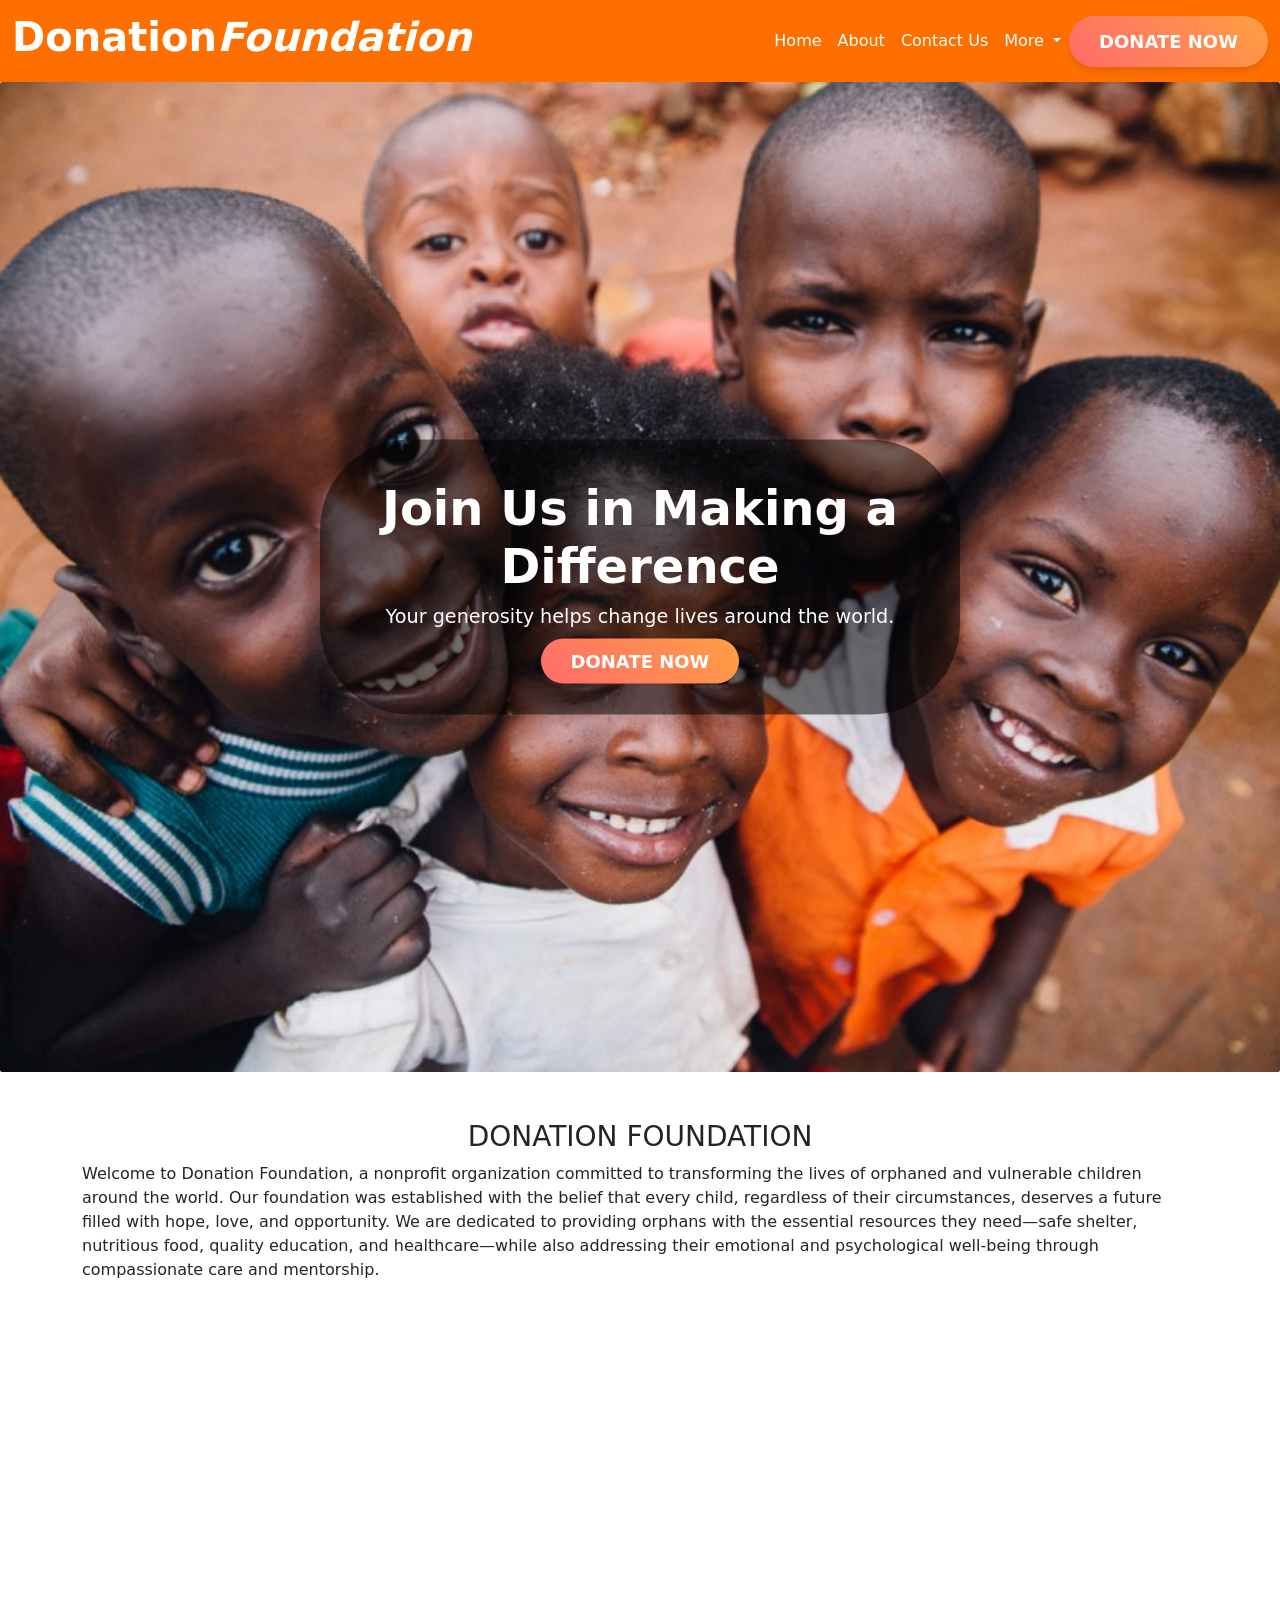
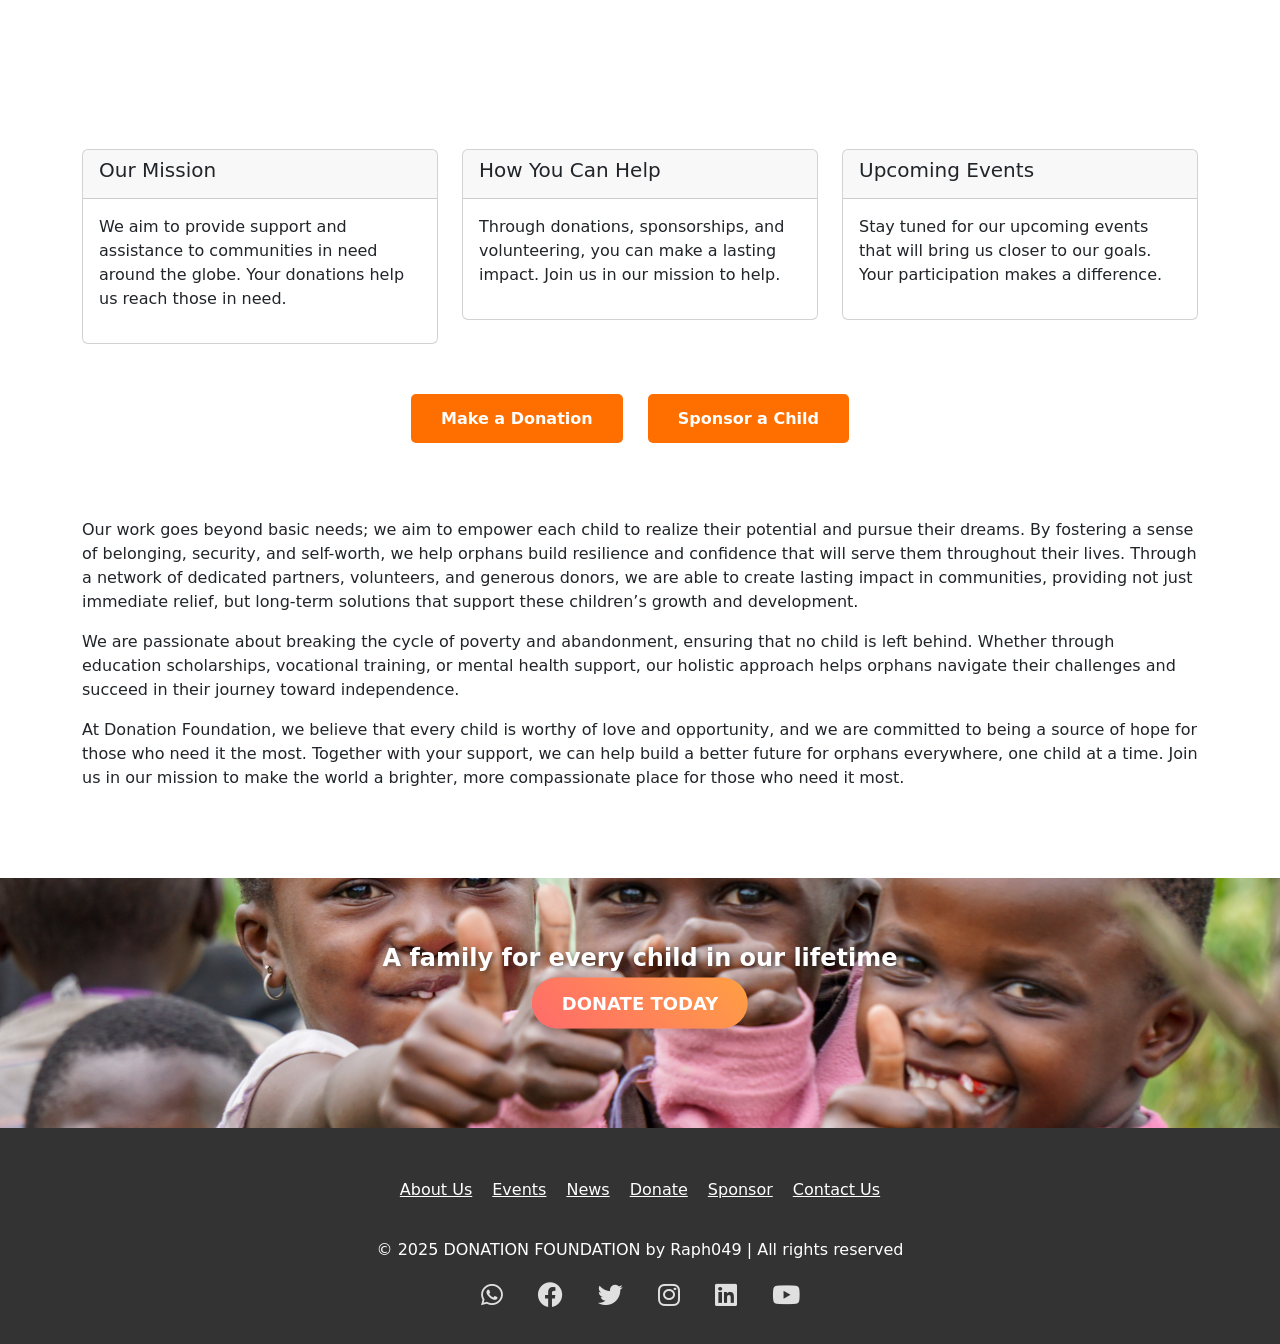
<file: Donation-foundation/index.html>
<!DOCTYPE html>
<html lang="en">

<head>
    <meta charset="UTF-8">
    <meta name="viewport" content="width=device-width, initial-scale=1.0">
    <link rel="stylesheet" href="css/style.css">
    <link href="https://cdn.jsdelivr.net/npm/bootstrap@5.3.3/dist/css/bootstrap.min.css" rel="stylesheet">
    <link rel="icon" type="image/ico" href="images/favicon.png">
    <title>DONATION FOUNDATION</title>
    <link href="https://fonts.googleapis.com/css2?family=Roboto:wght@400;500&family=Open+Sans:wght@400;600&display=swap" rel="stylesheet">
    <!-- Add Font Awesome CDN for social media icons -->
    <link rel="stylesheet" href="https://cdnjs.cloudflare.com/ajax/libs/font-awesome/6.0.0-beta3/css/all.min.css">
   <style>
.hero-section {
    background: url('images/AFRICAN-CHILD-2.jpg') center/cover no-repeat;
}

    </style>
</head>

<body>

    <!-- Header Section -->
    <header>
        <nav class="navbar navbar-expand-lg navbar-dark">
            <div class="container-fluid">
                <a class="navbar-brand" href="index.html">
                    <h1 class="fw-bold">Donation<i class="text-white">Foundation</i></h1>
                </a>
                <button class="navbar-toggler" type="button" data-bs-toggle="collapse" data-bs-target="#navbarNav"
                    aria-controls="navbarNav" aria-expanded="false" aria-label="Toggle navigation">
                    <span class="navbar-toggler-icon"></span>
                </button>
                <div class="collapse navbar-collapse" id="navbarNav">
                    <ul class="navbar-nav ms-auto">
                        
                        <li class="nav-item">
                            <a class="nav-link" href="index.html#">Home</a>
                        </li>
                        <li class="nav-item">
                            <a class="nav-link" href="about.html">About</a>
                        </li>
                        <li class="nav-item">
                            <a class="nav-link" href="contact.html">Contact Us</a>
                        </li>
                        <li class="nav-item dropdown">
                            <a class="nav-link dropdown-toggle" href="#" id="navbarDropdown" role="button" data-bs-toggle="dropdown" aria-expanded="false">
                                More
                            </a>
                            <ul class="dropdown-menu" aria-labelledby="navbarDropdown">
                                <li><a class="dropdown-item" href="events.html">Events</a></li>
                                <li><a class="dropdown-item" href="donate.html">Donate</a></li>
                                <li><a class="dropdown-item" href="sponsor.html">Sponsor</a></li>
                                <li><a class="dropdown-item" href="blog.html">Blogs</a></li>
                                <li><a class="dropdown-item" href="news.html">News</a></li>
                                
                            </ul>
                        </li>
                    </ul>
                    <a href="donate.html" class="cta-btn">Donate Now</a>
                </div>
            </div>
        </nav>
    </header>

    <!-- Hero Section -->
    <section class="hero-section">
        <div class="hero-text">
            <h2>Join Us in Making a Difference</h2>
            <p>Your generosity helps change lives around the world.</p>
            <a href="donate.html" class="cta-btn">Donate Now</a>
        </div>
    </section>
    <div>
        <section class="container my-5">
            <div class="row">
                <h3 class="text-center"> DONATION FOUNDATION</h3>
                <p>
                    Welcome to Donation Foundation, a nonprofit organization committed to transforming the lives of orphaned and vulnerable children around the world. Our foundation was established with the belief that every child, regardless of their circumstances, deserves a future filled with hope, love, and opportunity. We are dedicated to providing orphans with the essential resources they need—safe shelter, nutritious food, quality education, and healthcare—while also addressing their emotional and psychological well-being through compassionate care and mentorship.
                    
                </p>
            </div>
        </div>
            </section>
            <div class="video-container">
                <iframe width="560" height="315" src="https://www.youtube.com/embed/erC-bDaW9_k" frameborder="0" allowfullscreen></iframe>
            </div>
            
            
   <!-- Content Section -->
   <section class="container my-5">
    <div class="row">
        <div class="col-md-4">
            <div class="card">
                <div class="card-header">
                    <h5>Our Mission</h5>
                </div>
                <div class="card-body">
                    <p>We aim to provide support and assistance to communities in need around the globe. Your donations help us reach those in need.</p>
                </div>
            </div>
        </div>
        <div class="col-md-4">
            <div class="card">
                <div class="card-header">
                    <h5>How You Can Help</h5>
                </div>
                <div class="card-body">
                    <p>Through donations, sponsorships, and volunteering, you can make a lasting impact. Join us in our mission to help.</p>
                </div>
            </div>
        </div>
        <div class="col-md-4">
            <div class="card">
                <div class="card-header">
                    <h5>Upcoming Events</h5>
                </div>
                <div class="card-body">
                    <p>Stay tuned for our upcoming events that will bring us closer to our goals. Your participation makes a difference.</p>
                </div>
            </div>
        </div>
    </div>
</section>
<div class="banana" >
    <a href="donate.html" class="banana-btn">Make a Donation</a>

<a href="sponsor.html" class="banana-btn">Sponsor a Child</a>
</div>
<br>

    <div>
    <section class="container my-5">
        <div class="row">
             <p> 
                Our work goes beyond basic needs; we aim to empower each child to realize their potential and pursue their dreams. By fostering a sense of belonging, security, and self-worth, we help orphans build resilience and confidence that will serve them throughout their lives. Through a network of dedicated partners, volunteers, and generous donors, we are able to create lasting impact in communities, providing not just immediate relief, but long-term solutions that support these children’s growth and development. 
                </p> 
                <p>We are passionate about breaking the cycle of poverty and abandonment, ensuring that no child is left behind. Whether through education scholarships, vocational training, or mental health support, our holistic approach helps orphans navigate their challenges and succeed in their journey toward independence.
                 </p>
                <p>
                At Donation Foundation, we believe that every child is worthy of love and opportunity, and we are committed to being a source of hope for those who need it the most. Together with your support, we can help build a better future for orphans everywhere, one child at a time. Join us in our mission to make the world a brighter, more compassionate place for those who need it most.
            </p>
            
        </div>
        </div>
       
    <br>
   
<!-- Donation Section - Just before the footer -->
<div class="donation-section position-relative text-center my-0">
    <img src="images/65.jpg" alt="Donate Today" class="img-fluid" style="width:100%; height:250px; object-fit:cover;">
    <!-- Button with the same class as the other donation buttons -->
      <!-- New text above the button with inline styles -->
    <div class="donation-text" style="position: absolute; top: 25%; left: 50%; transform: translateX(-50%); font-size: 1.5rem; font-weight: 600; color: white; text-shadow: 2px 2px 5px rgba(0, 0, 0, 0.5); margin-bottom: 20px;">
        <h>A family for every child in our lifetime</h3>
    </div>
    <a href="donate.html" class="cta-btn position-absolute top-50 start-50 translate-middle">
        Donate Today
    </a>
</div>

    
    <!-- Footer Section -->
<footer>
    <div class="container">
        <!-- Footer Navigation Links -->
        <div class="footer-links">
            <a href="about.html" class="footer-link">About Us</a>
            <a href="events.html" class="footer-link">Events</a>
            <a href="news.html" class="footer-link">News</a>
            <a href="donate.html" class="footer-link">Donate</a>
            <a href="sponsor.html" class="footer-link">Sponsor</a>
            <a href="contact.html" class="footer-link">Contact Us</a>    
        </div>

        <!-- Footer Copyright -->
        <p id="footer">&copy; 2025 DONATION FOUNDATION by Raph049 | All rights reserved</p>

        <!-- Social Media Icons (At the Bottom) -->
        <div class="social-icons">
            <a href="#" class="social-icon" target="_blank">
                <i class="fab fa-whatsapp"></i>
            </a>
            <a href="#" class="social-icon" target="_blank">
                <i class="fab fa-facebook"></i>
            </a>
            <a href="#" class="social-icon" target="_blank">
            <i class="fab fa-twitter"></i>  
            </a>
            <a href="#" class="social-icon" target="_blank">
                <i class="fab fa-instagram"></i>
            </a>
            <a href="#" class="social-icon" target="_blank">
                <i class="fab fa-linkedin"></i>
            </a>
            <a href="#" class="social-icon" target="_blank">
                <i class="fab fa-youtube"></i>
            </a>
            
        </div>
    </div>
</footer>

    <!-- Bootstrap JS, Popper.js, and jQuery (for full functionality) -->
    <script src="https://cdn.jsdelivr.net/npm/bootstrap@5.3.3/dist/js/bootstrap.bundle.min.js"></script>

</body>

</html>
</file>
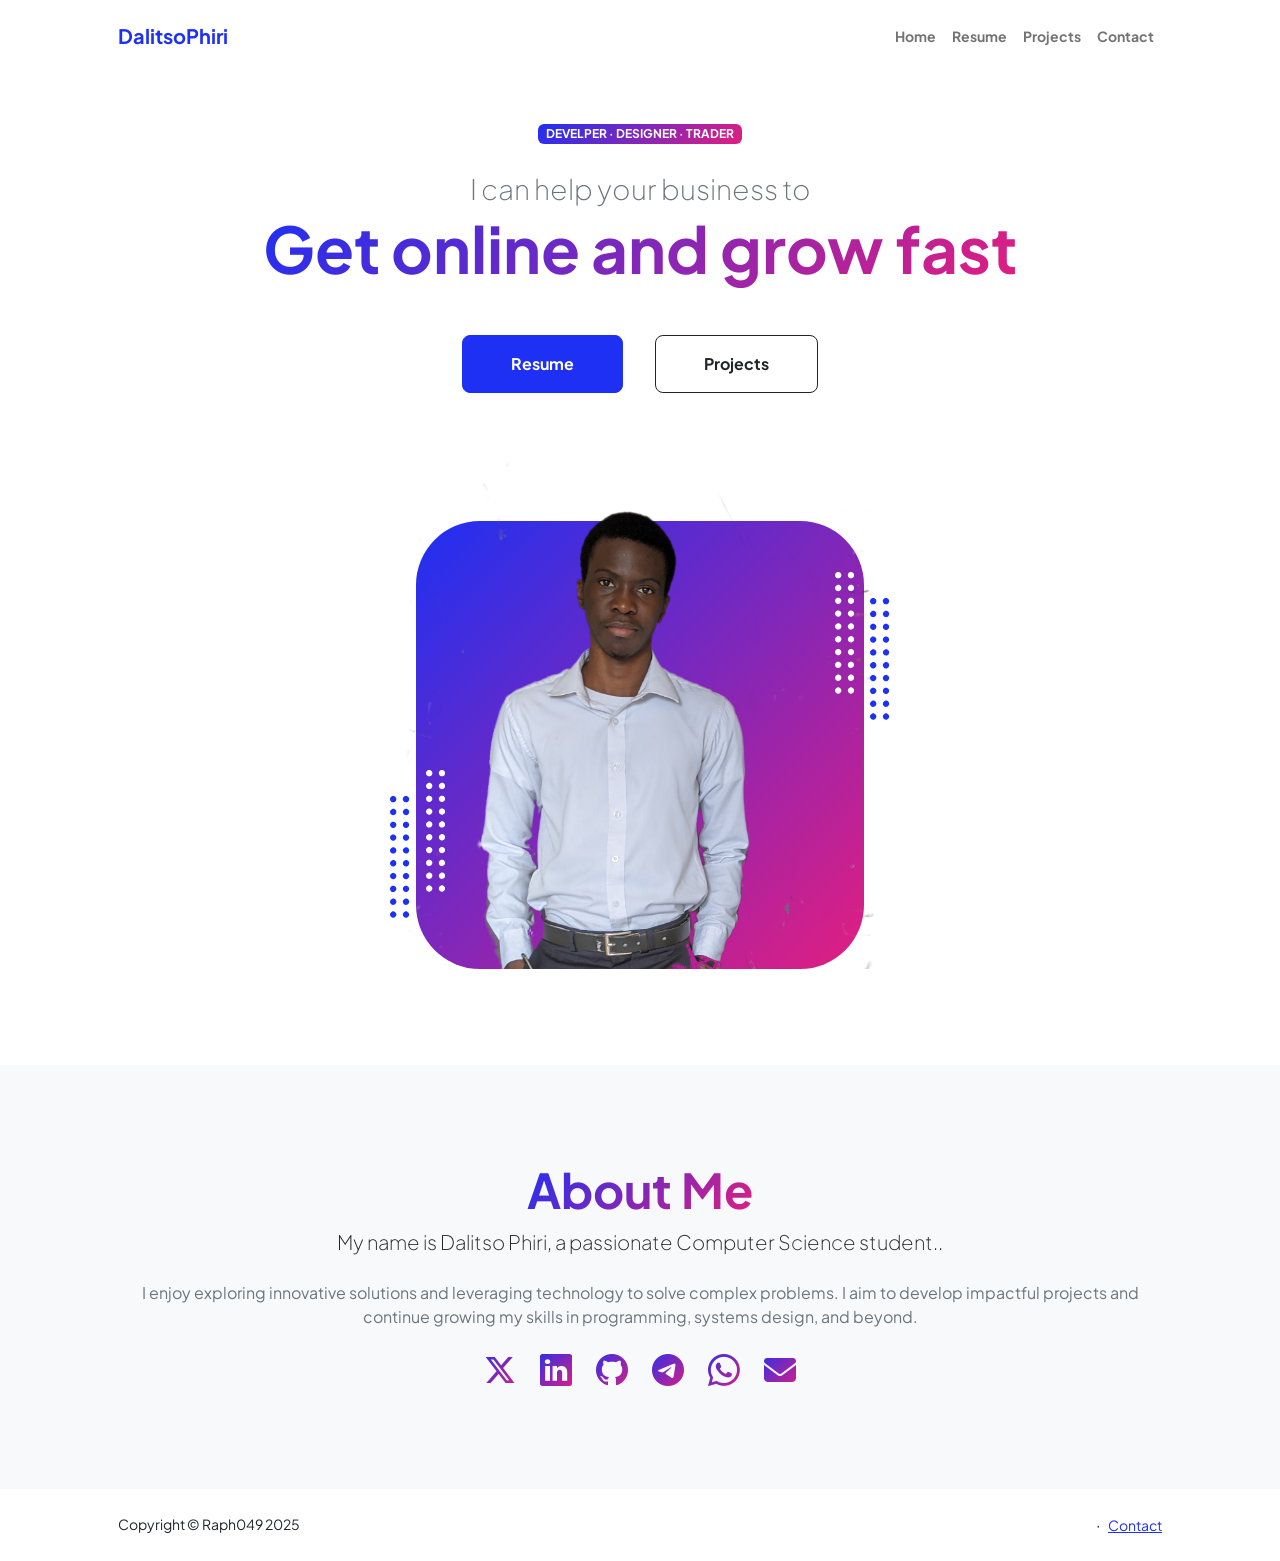
<file: html-potfolio/index.html>
<!DOCTYPE html>
<html lang="en">
    <head>
        <meta charset="utf-8" />
        <meta name="viewport" content="width=device-width, initial-scale=1, shrink-to-fit=no" />
        <meta name="description" content="" />
        <meta name="author" content="" />
        <title>Dalitso</title>
        <!-- Favicon-->
        <link rel="icon" type="image/x-icon" href="assets/favicon.ico" />
        <!-- Custom Google font-->
        <link rel="preconnect" href="https://fonts.googleapis.com" />
        <link rel="preconnect" href="https://fonts.gstatic.com" crossorigin />
        <link href="https://fonts.googleapis.com/css2?family=Plus+Jakarta+Sans:wght@100;200;300;400;500;600;700;800;900&amp;display=swap" rel="stylesheet" />
        <!-- Bootstrap icons-->
        <link href="https://cdnjs.cloudflare.com/ajax/libs/font-awesome/6.4.2/css/all.min.css" rel="stylesheet">
        <link href="https://cdn.jsdelivr.net/npm/bootstrap-icons@1.8.1/font/bootstrap-icons.css" rel="stylesheet" />
        <!-- Core theme CSS (includes Bootstrap)-->
        <link href="css/styles.css" rel="stylesheet" />
    </head>
    <body class="d-flex flex-column h-100">
        <main class="flex-shrink-0">
            <!-- Navigation-->
            <nav class="navbar navbar-expand-lg navbar-light bg-white py-3">
                <div class="container px-5">
                    <a class="navbar-brand" href="index.html"><span class="fw-bolder text-primary">DalitsoPhiri</span></a>
                    <button class="navbar-toggler" type="button" data-bs-toggle="collapse" data-bs-target="#navbarSupportedContent" aria-controls="navbarSupportedContent" aria-expanded="false" aria-label="Toggle navigation"><span class="navbar-toggler-icon"></span></button>
                    <div class="collapse navbar-collapse" id="navbarSupportedContent">
                        <ul class="navbar-nav ms-auto mb-2 mb-lg-0 small fw-bolder">
                            <li class="nav-item"><a class="nav-link" href="index.html">Home</a></li>
                            <li class="nav-item"><a class="nav-link" href="resume.html">Resume</a></li>
                            <li class="nav-item"><a class="nav-link" href="projects.html">Projects</a></li>
                            <li class="nav-item"><a class="nav-link" href="contact.html">Contact</a></li>
                        </ul>
                    </div>
                </div>
            </nav>
            <!-- Header-->
            <header class="py-5">
                <div class="container px-5 pb-5">
                    <div class="row gx-5 align-items-center">
                        <div class="col-xxl-5">
                            <!-- Header text content-->
                            <div class="text-center text-xxl-start">
                                <div class="badge bg-gradient-primary-to-secondary text-white mb-4"><div class="text-uppercase">Develper &middot; Designer &middot; Trader</div></div>
                                <div class="fs-3 fw-light text-muted">I can help your business to</div>
                                <h1 class="display-3 fw-bolder mb-5"><span class="text-gradient d-inline">Get online and grow fast</span></h1>
                                <div class="d-grid gap-3 d-sm-flex justify-content-sm-center justify-content-xxl-start mb-3">
                                    <a class="btn btn-primary btn-lg px-5 py-3 me-sm-3 fs-6 fw-bolder" href="resume.html">Resume</a>
                                    <a class="btn btn-outline-dark btn-lg px-5 py-3 fs-6 fw-bolder" href="projects.html">Projects</a>
                                </div>
                            </div>
                        </div>
                        <div class="col-xxl-7">
                            <!-- Header profile picture-->
                            <div class="d-flex justify-content-center mt-5 mt-xxl-0">
                                <div class="profile bg-gradient-primary-to-secondary">
                                    <!-- TIP: For best results, use a photo with a transparent background like the demo example below-->
                                    <!-- Watch a tutorial on how to do this on YouTube (link)-->
                                    <img class="profile-img" src="assets/profile.png" alt="..." />
                                    <div class="dots-1">
                                        <!-- SVG Dots-->
                                        <svg version="1.1" xmlns="http://www.w3.org/2000/svg" xmlns:xlink="http://www.w3.org/1999/xlink" x="0px" y="0px" viewBox="0 0 191.6 1215.4" style="enable-background: new 0 0 191.6 1215.4" xml:space="preserve">
                                            <g transform="translate(0.000000,1280.000000) scale(0.100000,-0.100000)">
                                                <path d="M227.7,12788.6c-105-35-200-141-222-248c-43-206,163-412,369-369c155,32,275,190,260,339c-11,105-90,213-190,262        C383.7,12801.6,289.7,12808.6,227.7,12788.6z"></path>
                                                <path d="M1507.7,12788.6c-151-50-253-216-222-362c25-119,136-230,254-255c194-41,395,142,375,339c-11,105-90,213-190,262        C1663.7,12801.6,1569.7,12808.6,1507.7,12788.6z"></path>
                                                <path d="M227.7,11508.6c-105-35-200-141-222-248c-43-206,163-412,369-369c155,32,275,190,260,339c-11,105-90,213-190,262        C383.7,11521.6,289.7,11528.6,227.7,11508.6z"></path>
                                                <path d="M1507.7,11508.6c-151-50-253-216-222-362c25-119,136-230,254-255c194-41,395,142,375,339c-11,105-90,213-190,262        C1663.7,11521.6,1569.7,11528.6,1507.7,11508.6z"></path>
                                                <path d="M227.7,10228.6c-105-35-200-141-222-248c-43-206,163-412,369-369c155,32,275,190,260,339c-11,105-90,213-190,262        C383.7,10241.6,289.7,10248.6,227.7,10228.6z"></path>
                                                <path d="M1507.7,10228.6c-105-35-200-141-222-248c-43-206,163-412,369-369c155,32,275,190,260,339c-11,105-90,213-190,262        C1663.7,10241.6,1569.7,10248.6,1507.7,10228.6z"></path>
                                                <path d="M227.7,8948.6c-105-35-200-141-222-248c-43-206,163-412,369-369c155,32,275,190,260,339c-11,105-90,213-190,262        C383.7,8961.6,289.7,8968.6,227.7,8948.6z"></path>
                                                <path d="M1507.7,8948.6c-105-35-200-141-222-248c-43-206,163-412,369-369c155,32,275,190,260,339c-11,105-90,213-190,262        C1663.7,8961.6,1569.7,8968.6,1507.7,8948.6z"></path>
                                                <path d="M227.7,7668.6c-105-35-200-141-222-248c-43-206,163-412,369-369c155,32,275,190,260,339c-11,105-90,213-190,262        C383.7,7681.6,289.7,7688.6,227.7,7668.6z"></path>
                                                <path d="M1507.7,7668.6c-105-35-200-141-222-248c-43-206,163-412,369-369c155,32,275,190,260,339c-11,105-90,213-190,262        C1663.7,7681.6,1569.7,7688.6,1507.7,7668.6z"></path>
                                                <path d="M227.7,6388.6c-105-35-200-141-222-248c-43-206,163-412,369-369c155,32,275,190,260,339c-11,105-90,213-190,262        C383.7,6401.6,289.7,6408.6,227.7,6388.6z"></path>
                                                <path d="M1507.7,6388.6c-105-35-200-141-222-248c-43-206,163-412,369-369c155,32,275,190,260,339c-11,105-90,213-190,262        C1663.7,6401.6,1569.7,6408.6,1507.7,6388.6z"></path>
                                                <path d="M227.7,5108.6c-105-35-200-141-222-248c-43-206,163-412,369-369c155,32,275,190,260,339c-11,105-90,213-190,262        C383.7,5121.6,289.7,5128.6,227.7,5108.6z"></path>
                                                <path d="M1507.7,5108.6c-105-35-200-141-222-248c-43-206,163-412,369-369c155,32,275,190,260,339c-11,105-90,213-190,262        C1663.7,5121.6,1569.7,5128.6,1507.7,5108.6z"></path>
                                                <path d="M227.7,3828.6c-105-35-200-141-222-248c-43-206,163-412,369-369c155,32,275,190,260,339c-11,105-90,213-190,262        C383.7,3841.6,289.7,3848.6,227.7,3828.6z"></path>
                                                <path d="M1507.7,3828.6c-105-35-200-141-222-248c-43-206,163-412,369-369c155,32,275,190,260,339c-11,105-90,213-190,262        C1663.7,3841.6,1569.7,3848.6,1507.7,3828.6z"></path>
                                                <path d="M227.7,2548.6c-105-35-200-141-222-248c-43-206,163-412,369-369c155,32,275,190,260,339c-11,105-90,213-190,262        C383.7,2561.6,289.7,2568.6,227.7,2548.6z"></path>
                                                <path d="M1507.7,2548.6c-105-35-200-141-222-248c-43-206,163-412,369-369c155,32,275,190,260,339c-11,105-90,213-190,262        C1663.7,2561.6,1569.7,2568.6,1507.7,2548.6z"></path>
                                                <path d="M227.7,1268.6c-105-35-200-141-222-248c-43-206,163-412,369-369c155,32,275,190,260,339c-11,105-90,213-190,262        C383.7,1281.6,289.7,1288.6,227.7,1268.6z"></path>
                                                <path d="M1507.7,1268.6c-105-35-200-141-222-248c-43-206,163-412,369-369c155,32,275,190,260,339c-11,105-90,213-190,262        C1663.7,1281.6,1569.7,1288.6,1507.7,1268.6z"></path>
                                            </g>
                                        </svg>
                                        <!-- END of SVG dots-->
                                    </div>
                                    <div class="dots-2">
                                        <!-- SVG Dots-->
                                        <svg version="1.1" xmlns="http://www.w3.org/2000/svg" xmlns:xlink="http://www.w3.org/1999/xlink" x="0px" y="0px" viewBox="0 0 191.6 1215.4" style="enable-background: new 0 0 191.6 1215.4" xml:space="preserve">
                                            <g transform="translate(0.000000,1280.000000) scale(0.100000,-0.100000)">
                                                <path d="M227.7,12788.6c-105-35-200-141-222-248c-43-206,163-412,369-369c155,32,275,190,260,339c-11,105-90,213-190,262        C383.7,12801.6,289.7,12808.6,227.7,12788.6z"></path>
                                                <path d="M1507.7,12788.6c-151-50-253-216-222-362c25-119,136-230,254-255c194-41,395,142,375,339c-11,105-90,213-190,262        C1663.7,12801.6,1569.7,12808.6,1507.7,12788.6z"></path>
                                                <path d="M227.7,11508.6c-105-35-200-141-222-248c-43-206,163-412,369-369c155,32,275,190,260,339c-11,105-90,213-190,262        C383.7,11521.6,289.7,11528.6,227.7,11508.6z"></path>
                                                <path d="M1507.7,11508.6c-151-50-253-216-222-362c25-119,136-230,254-255c194-41,395,142,375,339c-11,105-90,213-190,262        C1663.7,11521.6,1569.7,11528.6,1507.7,11508.6z"></path>
                                                <path d="M227.7,10228.6c-105-35-200-141-222-248c-43-206,163-412,369-369c155,32,275,190,260,339c-11,105-90,213-190,262        C383.7,10241.6,289.7,10248.6,227.7,10228.6z"></path>
                                                <path d="M1507.7,10228.6c-105-35-200-141-222-248c-43-206,163-412,369-369c155,32,275,190,260,339c-11,105-90,213-190,262        C1663.7,10241.6,1569.7,10248.6,1507.7,10228.6z"></path>
                                                <path d="M227.7,8948.6c-105-35-200-141-222-248c-43-206,163-412,369-369c155,32,275,190,260,339c-11,105-90,213-190,262        C383.7,8961.6,289.7,8968.6,227.7,8948.6z"></path>
                                                <path d="M1507.7,8948.6c-105-35-200-141-222-248c-43-206,163-412,369-369c155,32,275,190,260,339c-11,105-90,213-190,262        C1663.7,8961.6,1569.7,8968.6,1507.7,8948.6z"></path>
                                                <path d="M227.7,7668.6c-105-35-200-141-222-248c-43-206,163-412,369-369c155,32,275,190,260,339c-11,105-90,213-190,262        C383.7,7681.6,289.7,7688.6,227.7,7668.6z"></path>
                                                <path d="M1507.7,7668.6c-105-35-200-141-222-248c-43-206,163-412,369-369c155,32,275,190,260,339c-11,105-90,213-190,262        C1663.7,7681.6,1569.7,7688.6,1507.7,7668.6z"></path>
                                                <path d="M227.7,6388.6c-105-35-200-141-222-248c-43-206,163-412,369-369c155,32,275,190,260,339c-11,105-90,213-190,262        C383.7,6401.6,289.7,6408.6,227.7,6388.6z"></path>
                                                <path d="M1507.7,6388.6c-105-35-200-141-222-248c-43-206,163-412,369-369c155,32,275,190,260,339c-11,105-90,213-190,262        C1663.7,6401.6,1569.7,6408.6,1507.7,6388.6z"></path>
                                                <path d="M227.7,5108.6c-105-35-200-141-222-248c-43-206,163-412,369-369c155,32,275,190,260,339c-11,105-90,213-190,262        C383.7,5121.6,289.7,5128.6,227.7,5108.6z"></path>
                                                <path d="M1507.7,5108.6c-105-35-200-141-222-248c-43-206,163-412,369-369c155,32,275,190,260,339c-11,105-90,213-190,262        C1663.7,5121.6,1569.7,5128.6,1507.7,5108.6z"></path>
                                                <path d="M227.7,3828.6c-105-35-200-141-222-248c-43-206,163-412,369-369c155,32,275,190,260,339c-11,105-90,213-190,262        C383.7,3841.6,289.7,3848.6,227.7,3828.6z"></path>
                                                <path d="M1507.7,3828.6c-105-35-200-141-222-248c-43-206,163-412,369-369c155,32,275,190,260,339c-11,105-90,213-190,262        C1663.7,3841.6,1569.7,3848.6,1507.7,3828.6z"></path>
                                                <path d="M227.7,2548.6c-105-35-200-141-222-248c-43-206,163-412,369-369c155,32,275,190,260,339c-11,105-90,213-190,262        C383.7,2561.6,289.7,2568.6,227.7,2548.6z"></path>
                                                <path d="M1507.7,2548.6c-105-35-200-141-222-248c-43-206,163-412,369-369c155,32,275,190,260,339c-11,105-90,213-190,262        C1663.7,2561.6,1569.7,2568.6,1507.7,2548.6z"></path>
                                                <path d="M227.7,1268.6c-105-35-200-141-222-248c-43-206,163-412,369-369c155,32,275,190,260,339c-11,105-90,213-190,262        C383.7,1281.6,289.7,1288.6,227.7,1268.6z"></path>
                                                <path d="M1507.7,1268.6c-105-35-200-141-222-248c-43-206,163-412,369-369c155,32,275,190,260,339c-11,105-90,213-190,262        C1663.7,1281.6,1569.7,1288.6,1507.7,1268.6z"></path>
                                            </g>
                                        </svg>
                                        <!-- END of SVG dots-->
                                    </div>
                                    <div class="dots-3">
                                        <!-- SVG Dots-->
                                        <svg version="1.1" xmlns="http://www.w3.org/2000/svg" xmlns:xlink="http://www.w3.org/1999/xlink" x="0px" y="0px" viewBox="0 0 191.6 1215.4" style="enable-background: new 0 0 191.6 1215.4" xml:space="preserve">
                                            <g transform="translate(0.000000,1280.000000) scale(0.100000,-0.100000)">
                                                <path d="M227.7,12788.6c-105-35-200-141-222-248c-43-206,163-412,369-369c155,32,275,190,260,339c-11,105-90,213-190,262        C383.7,12801.6,289.7,12808.6,227.7,12788.6z"></path>
                                                <path d="M1507.7,12788.6c-151-50-253-216-222-362c25-119,136-230,254-255c194-41,395,142,375,339c-11,105-90,213-190,262        C1663.7,12801.6,1569.7,12808.6,1507.7,12788.6z"></path>
                                                <path d="M227.7,11508.6c-105-35-200-141-222-248c-43-206,163-412,369-369c155,32,275,190,260,339c-11,105-90,213-190,262        C383.7,11521.6,289.7,11528.6,227.7,11508.6z"></path>
                                                <path d="M1507.7,11508.6c-151-50-253-216-222-362c25-119,136-230,254-255c194-41,395,142,375,339c-11,105-90,213-190,262        C1663.7,11521.6,1569.7,11528.6,1507.7,11508.6z"></path>
                                                <path d="M227.7,10228.6c-105-35-200-141-222-248c-43-206,163-412,369-369c155,32,275,190,260,339c-11,105-90,213-190,262        C383.7,10241.6,289.7,10248.6,227.7,10228.6z"></path>
                                                <path d="M1507.7,10228.6c-105-35-200-141-222-248c-43-206,163-412,369-369c155,32,275,190,260,339c-11,105-90,213-190,262        C1663.7,10241.6,1569.7,10248.6,1507.7,10228.6z"></path>
                                                <path d="M227.7,8948.6c-105-35-200-141-222-248c-43-206,163-412,369-369c155,32,275,190,260,339c-11,105-90,213-190,262        C383.7,8961.6,289.7,8968.6,227.7,8948.6z"></path>
                                                <path d="M1507.7,8948.6c-105-35-200-141-222-248c-43-206,163-412,369-369c155,32,275,190,260,339c-11,105-90,213-190,262        C1663.7,8961.6,1569.7,8968.6,1507.7,8948.6z"></path>
                                                <path d="M227.7,7668.6c-105-35-200-141-222-248c-43-206,163-412,369-369c155,32,275,190,260,339c-11,105-90,213-190,262        C383.7,7681.6,289.7,7688.6,227.7,7668.6z"></path>
                                                <path d="M1507.7,7668.6c-105-35-200-141-222-248c-43-206,163-412,369-369c155,32,275,190,260,339c-11,105-90,213-190,262        C1663.7,7681.6,1569.7,7688.6,1507.7,7668.6z"></path>
                                                <path d="M227.7,6388.6c-105-35-200-141-222-248c-43-206,163-412,369-369c155,32,275,190,260,339c-11,105-90,213-190,262        C383.7,6401.6,289.7,6408.6,227.7,6388.6z"></path>
                                                <path d="M1507.7,6388.6c-105-35-200-141-222-248c-43-206,163-412,369-369c155,32,275,190,260,339c-11,105-90,213-190,262        C1663.7,6401.6,1569.7,6408.6,1507.7,6388.6z"></path>
                                                <path d="M227.7,5108.6c-105-35-200-141-222-248c-43-206,163-412,369-369c155,32,275,190,260,339c-11,105-90,213-190,262        C383.7,5121.6,289.7,5128.6,227.7,5108.6z"></path>
                                                <path d="M1507.7,5108.6c-105-35-200-141-222-248c-43-206,163-412,369-369c155,32,275,190,260,339c-11,105-90,213-190,262        C1663.7,5121.6,1569.7,5128.6,1507.7,5108.6z"></path>
                                                <path d="M227.7,3828.6c-105-35-200-141-222-248c-43-206,163-412,369-369c155,32,275,190,260,339c-11,105-90,213-190,262        C383.7,3841.6,289.7,3848.6,227.7,3828.6z"></path>
                                                <path d="M1507.7,3828.6c-105-35-200-141-222-248c-43-206,163-412,369-369c155,32,275,190,260,339c-11,105-90,213-190,262        C1663.7,3841.6,1569.7,3848.6,1507.7,3828.6z"></path>
                                                <path d="M227.7,2548.6c-105-35-200-141-222-248c-43-206,163-412,369-369c155,32,275,190,260,339c-11,105-90,213-190,262        C383.7,2561.6,289.7,2568.6,227.7,2548.6z"></path>
                                                <path d="M1507.7,2548.6c-105-35-200-141-222-248c-43-206,163-412,369-369c155,32,275,190,260,339c-11,105-90,213-190,262        C1663.7,2561.6,1569.7,2568.6,1507.7,2548.6z"></path>
                                                <path d="M227.7,1268.6c-105-35-200-141-222-248c-43-206,163-412,369-369c155,32,275,190,260,339c-11,105-90,213-190,262        C383.7,1281.6,289.7,1288.6,227.7,1268.6z"></path>
                                                <path d="M1507.7,1268.6c-105-35-200-141-222-248c-43-206,163-412,369-369c155,32,275,190,260,339c-11,105-90,213-190,262        C1663.7,1281.6,1569.7,1288.6,1507.7,1268.6z"></path>
                                            </g>
                                        </svg>
                                        <!-- END of SVG dots-->
                                    </div>
                                    <div class="dots-4">
                                        <!-- SVG Dots-->
                                        <svg version="1.1" xmlns="http://www.w3.org/2000/svg" xmlns:xlink="http://www.w3.org/1999/xlink" x="0px" y="0px" viewBox="0 0 191.6 1215.4" style="enable-background: new 0 0 191.6 1215.4" xml:space="preserve">
                                            <g transform="translate(0.000000,1280.000000) scale(0.100000,-0.100000)">
                                                <path d="M227.7,12788.6c-105-35-200-141-222-248c-43-206,163-412,369-369c155,32,275,190,260,339c-11,105-90,213-190,262        C383.7,12801.6,289.7,12808.6,227.7,12788.6z"></path>
                                                <path d="M1507.7,12788.6c-151-50-253-216-222-362c25-119,136-230,254-255c194-41,395,142,375,339c-11,105-90,213-190,262        C1663.7,12801.6,1569.7,12808.6,1507.7,12788.6z"></path>
                                                <path d="M227.7,11508.6c-105-35-200-141-222-248c-43-206,163-412,369-369c155,32,275,190,260,339c-11,105-90,213-190,262        C383.7,11521.6,289.7,11528.6,227.7,11508.6z"></path>
                                                <path d="M1507.7,11508.6c-151-50-253-216-222-362c25-119,136-230,254-255c194-41,395,142,375,339c-11,105-90,213-190,262        C1663.7,11521.6,1569.7,11528.6,1507.7,11508.6z"></path>
                                                <path d="M227.7,10228.6c-105-35-200-141-222-248c-43-206,163-412,369-369c155,32,275,190,260,339c-11,105-90,213-190,262        C383.7,10241.6,289.7,10248.6,227.7,10228.6z"></path>
                                                <path d="M1507.7,10228.6c-105-35-200-141-222-248c-43-206,163-412,369-369c155,32,275,190,260,339c-11,105-90,213-190,262        C1663.7,10241.6,1569.7,10248.6,1507.7,10228.6z"></path>
                                                <path d="M227.7,8948.6c-105-35-200-141-222-248c-43-206,163-412,369-369c155,32,275,190,260,339c-11,105-90,213-190,262        C383.7,8961.6,289.7,8968.6,227.7,8948.6z"></path>
                                                <path d="M1507.7,8948.6c-105-35-200-141-222-248c-43-206,163-412,369-369c155,32,275,190,260,339c-11,105-90,213-190,262        C1663.7,8961.6,1569.7,8968.6,1507.7,8948.6z"></path>
                                                <path d="M227.7,7668.6c-105-35-200-141-222-248c-43-206,163-412,369-369c155,32,275,190,260,339c-11,105-90,213-190,262        C383.7,7681.6,289.7,7688.6,227.7,7668.6z"></path>
                                                <path d="M1507.7,7668.6c-105-35-200-141-222-248c-43-206,163-412,369-369c155,32,275,190,260,339c-11,105-90,213-190,262        C1663.7,7681.6,1569.7,7688.6,1507.7,7668.6z"></path>
                                                <path d="M227.7,6388.6c-105-35-200-141-222-248c-43-206,163-412,369-369c155,32,275,190,260,339c-11,105-90,213-190,262        C383.7,6401.6,289.7,6408.6,227.7,6388.6z"></path>
                                                <path d="M1507.7,6388.6c-105-35-200-141-222-248c-43-206,163-412,369-369c155,32,275,190,260,339c-11,105-90,213-190,262        C1663.7,6401.6,1569.7,6408.6,1507.7,6388.6z"></path>
                                                <path d="M227.7,5108.6c-105-35-200-141-222-248c-43-206,163-412,369-369c155,32,275,190,260,339c-11,105-90,213-190,262        C383.7,5121.6,289.7,5128.6,227.7,5108.6z"></path>
                                                <path d="M1507.7,5108.6c-105-35-200-141-222-248c-43-206,163-412,369-369c155,32,275,190,260,339c-11,105-90,213-190,262        C1663.7,5121.6,1569.7,5128.6,1507.7,5108.6z"></path>
                                                <path d="M227.7,3828.6c-105-35-200-141-222-248c-43-206,163-412,369-369c155,32,275,190,260,339c-11,105-90,213-190,262        C383.7,3841.6,289.7,3848.6,227.7,3828.6z"></path>
                                                <path d="M1507.7,3828.6c-105-35-200-141-222-248c-43-206,163-412,369-369c155,32,275,190,260,339c-11,105-90,213-190,262        C1663.7,3841.6,1569.7,3848.6,1507.7,3828.6z"></path>
                                                <path d="M227.7,2548.6c-105-35-200-141-222-248c-43-206,163-412,369-369c155,32,275,190,260,339c-11,105-90,213-190,262        C383.7,2561.6,289.7,2568.6,227.7,2548.6z"></path>
                                                <path d="M1507.7,2548.6c-105-35-200-141-222-248c-43-206,163-412,369-369c155,32,275,190,260,339c-11,105-90,213-190,262        C1663.7,2561.6,1569.7,2568.6,1507.7,2548.6z"></path>
                                                <path d="M227.7,1268.6c-105-35-200-141-222-248c-43-206,163-412,369-369c155,32,275,190,260,339c-11,105-90,213-190,262        C383.7,1281.6,289.7,1288.6,227.7,1268.6z"></path>
                                                <path d="M1507.7,1268.6c-105-35-200-141-222-248c-43-206,163-412,369-369c155,32,275,190,260,339c-11,105-90,213-190,262        C1663.7,1281.6,1569.7,1288.6,1507.7,1268.6z"></path>
                                            </g>
                                        </svg>
                                        <!-- END of SVG dots-->
                                    </div>
                                </div>
                            </div>
                        </div>
                    </div>
                </div>
            </header>
            <!-- About Section-->
            <section class="bg-light py-5">
                <div class="container px-5">
                    <div class="row gx-5 justify-content-center">
                        <div class="col-xxl-8">
                            <div class="text-center my-5">
                                <h2 class="display-5 fw-bolder"><span class="text-gradient d-inline">About Me</span></h2>
                                <p class="lead fw-light mb-4">My name is Dalitso Phiri, a passionate Computer Science student..</p>
                                <p class="text-muted">I enjoy exploring innovative solutions and leveraging technology to solve complex problems. I aim to develop impactful projects and continue growing my skills in programming, systems design, and beyond.</p>
                                <div class="d-flex justify-content-center fs-2 gap-4">
                                    <a class="text-gradient" href="https://x.com/Raph049">
                                        <i class="fa-brands fa-x-twitter"></i>
                                      </a>
                                      <a class="text-gradient" href="https://www.linkedin.com/in/dalitso-phiri-964364314/">
                                        <i class="bi bi-linkedin"></i>
                                      </a>
                                      <a class="text-gradient" href="https://github.com/Raph049">
                                        <i class="bi bi-github"></i>
                                      </a>
                                      <a class="text-gradient" href="https://t.me/PhiriRaphaelDalitso">
                                        <i class="bi bi-telegram"></i>
                                      </a>
                                      <a class="text-gradient" href="https://wa.me/+260765649103">
                                        <i class="bi bi-whatsapp"></i>
                                      </a>
                                      <a class="text-gradient" href="mailto:phiridalitso049@gmail.com">
                                        <i class="fa-solid fa-envelope"></i>
                                      </a>
                                      
                                </div>
                            </div>
                        </div>
                    </div>
                </div>
            </section>
        </main>
       <!-- Footer-->
    <footer class="bg-white py-4 mt-auto">
        <div class="container px-5">
          <div
            class="row align-items-center justify-content-between flex-column flex-sm-row"
          >
            <div class="col-auto">
              <div class="small m-0">Copyright &copy; Raph049 2025</div>
            </div>
            <div class="col-auto">
             <!--<a class="small" href="#!">Privacy</a>
              <span class="mx-1">&middot;</span>
              <a class="small" href="#!">Terms</a>-->
              <span class="mx-1">&middot;</span>
              <a class="small" href="#!">Contact</a>
            </div>
          </div>
        </div>
      </footer>
      <!-- Bootstrap core JS-->
      <script src="https://cdn.jsdelivr.net/npm/bootstrap@5.2.3/dist/js/bootstrap.bundle.min.js"></script>
      <!-- Core theme JS-->
      <script src="js/scripts.js"></script>
    </body>
  </html>
</file>
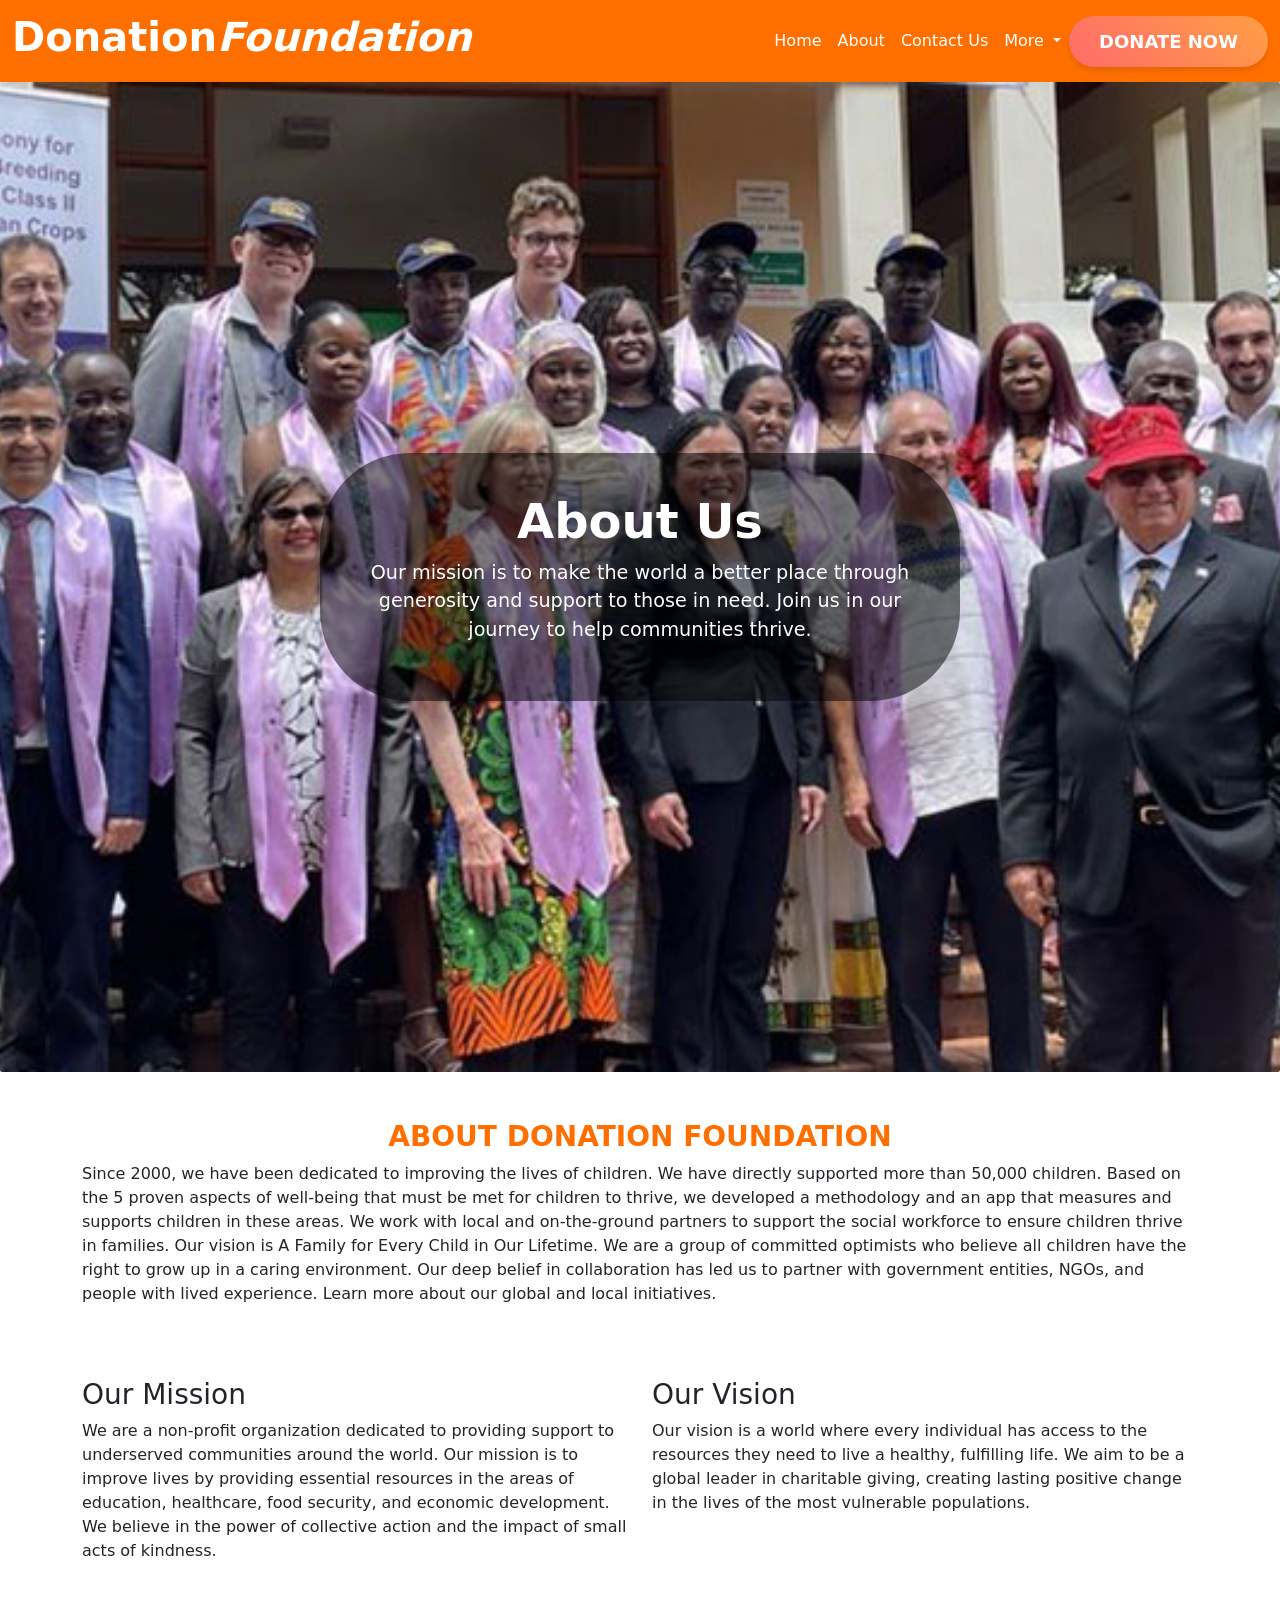
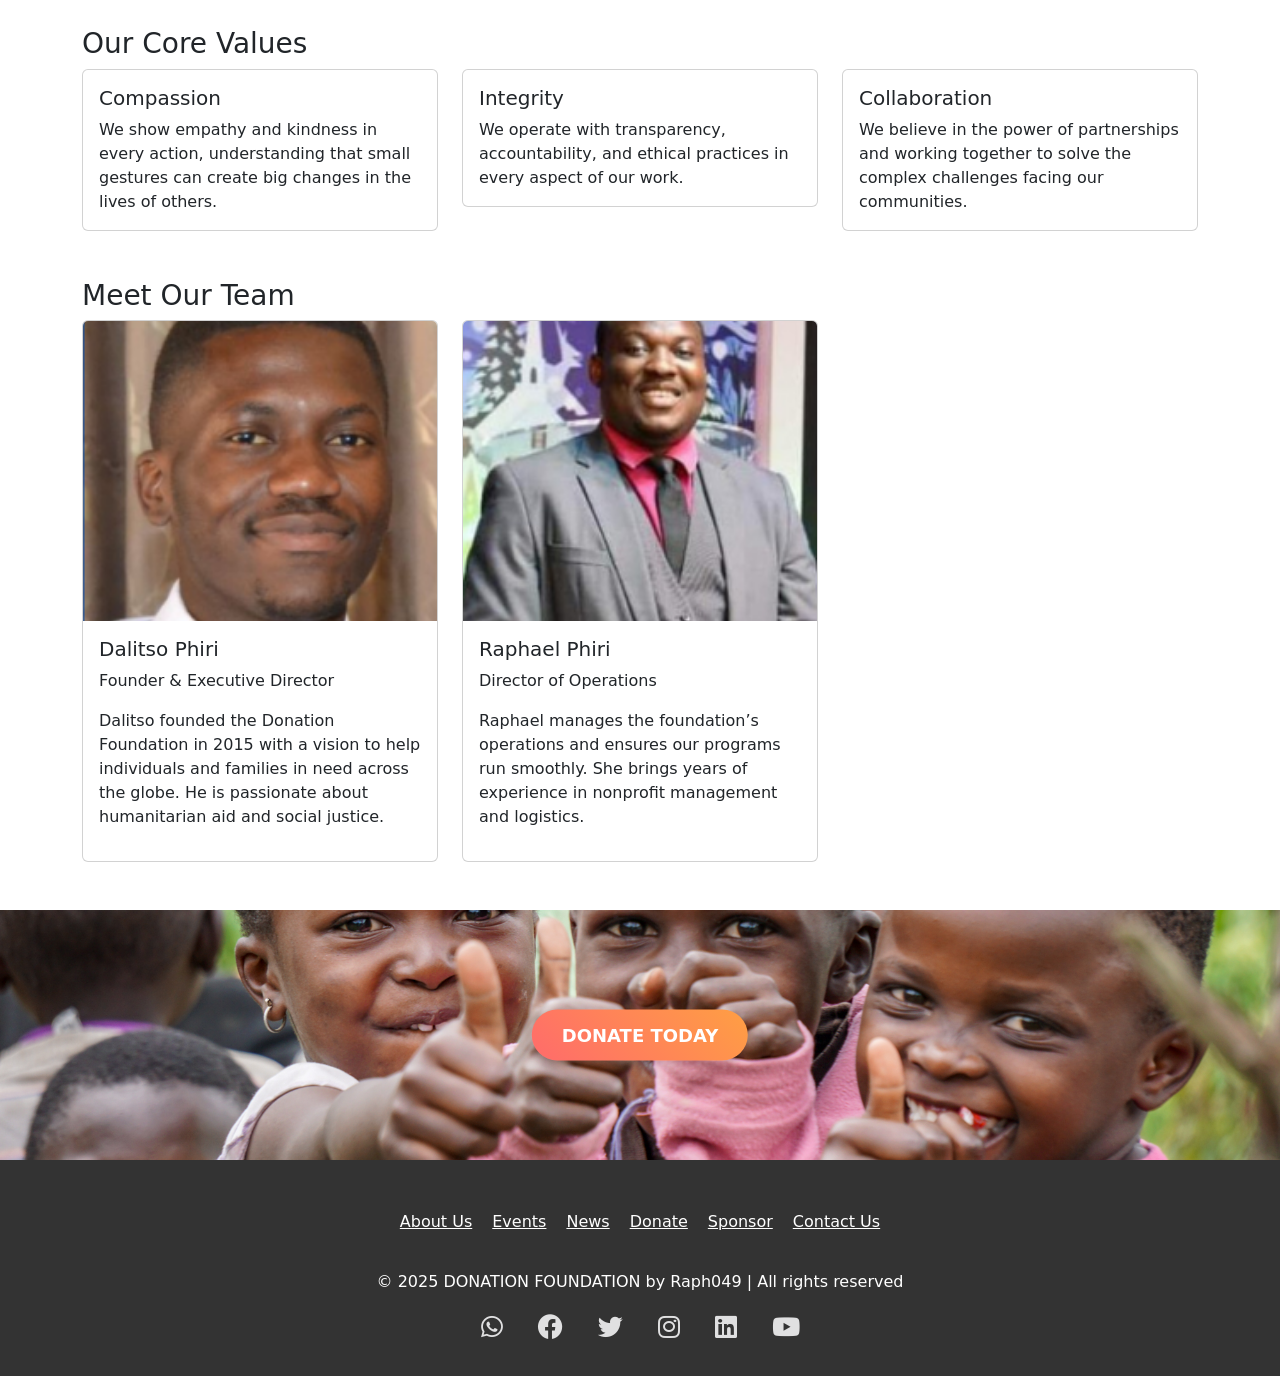
<file: Donation-foundation/about.html>
<!DOCTYPE html>
<html lang="en">

<head>
    <meta charset="UTF-8">
    <meta name="viewport" content="width=device-width, initial-scale=1.0">
    <link rel="stylesheet" href="css/style.css">
    <link href="https://cdn.jsdelivr.net/npm/bootstrap@5.3.3/dist/css/bootstrap.min.css" rel="stylesheet">
    <link rel="icon" type="image/ico" href="images/favicon.png">
    <title>About | Donation Foundation</title>
    <link href="https://fonts.googleapis.com/css2?family=Roboto:wght@400;500&family=Open+Sans:wght@400;600&display=swap" rel="stylesheet">
    <!-- Add Font Awesome CDN for social media icons -->
    <link rel="stylesheet" href="https://cdnjs.cloudflare.com/ajax/libs/font-awesome/6.0.0-beta3/css/all.min.css">
    <style>
        .hero-section {
            background: url('images/Graduates-of-the-CRISPR-Course-during-the-procession-CRISPR-Course-cohort-with-instructors.jpg') center/cover no-repeat;
        }
        </style>
</head>

<body>
<!-- Header Section -->
<header>
    <nav class="navbar navbar-expand-lg navbar-dark">
        <div class="container-fluid">
            <a class="navbar-brand" href="index.html">
                <h1 class="fw-bold">Donation<i class="text-white">Foundation</i></h1>
            </a>
            <button class="navbar-toggler" type="button" data-bs-toggle="collapse" data-bs-target="#navbarNav"
                aria-controls="navbarNav" aria-expanded="false" aria-label="Toggle navigation">
                <span class="navbar-toggler-icon"></span>
            </button>
            <div class="collapse navbar-collapse" id="navbarNav">
                <ul class="navbar-nav ms-auto">
                    
                    <li class="nav-item">
                        <a class="nav-link" href="index.html">Home</a>
                    </li>
                    <li class="nav-item">
                        <a class="nav-link" href="about.html#">About</a>
                    </li>
                    <li class="nav-item">
                        <a class="nav-link" href="contact.html">Contact Us</a>
                    </li>
                    <li class="nav-item dropdown">
                        <a class="nav-link dropdown-toggle" href="#" id="navbarDropdown" role="button" data-bs-toggle="dropdown" aria-expanded="false">
                            More
                        </a>
                        <ul class="dropdown-menu" aria-labelledby="navbarDropdown">
                            <li><a class="dropdown-item" href="events.html">Events</a></li>
                            <li><a class="dropdown-item" href="donate.html">Donate</a></li>
                            <li><a class="dropdown-item" href="sponsor.html">Sponsor</a></li>
                            <li><a class="dropdown-item" href="blog.html">Blogs</a></li>
                            <li><a class="dropdown-item" href="news.html">News</a></li>
                            
                        </ul>
                    </li>
                </ul>
                <a href="donate.html" class="cta-btn">Donate Now</a>
            </div>
        </div>
    </nav>
</header>

    <!-- Hero Section -->
    <section class="hero-section">
        <div class="hero-text">
            <h2>About Us</h2>
            <p>Our mission is to make the world a better place through generosity and support to those in need. Join us in our journey to help communities thrive.</p>
        </div>
    </section>

    <!-- Mission & Vision Section -->
    <section class="container my-5">
        <div class="row">
            <h3 class="text-center"; style="color: #FF6F00;"><b> ABOUT DONATION FOUNDATION</b></h3>
            <div class="col-md-0 mx-auto">
                <p class="text-start mb-4">Since 2000, we have been dedicated to improving the lives of children. We have directly supported more than 50,000 children. Based on the 5 proven aspects of well-being that must be met for children to thrive, we developed a methodology and an app that measures and supports children in these areas. We work with local and on-the-ground partners to support the social workforce to ensure children thrive in families.

                    Our vision is A Family for Every Child in Our Lifetime. We are a group of committed optimists who believe all children have the right to grow up in a caring environment. Our deep belief in collaboration has led us to partner with government entities, NGOs, and people with lived experience. Learn more about our global and local initiatives.</p>
            </div>
        </div>
    </section>
    <section class="container my-5">
        <div class="row">
            <div class="col-md-6">
                <h3>Our Mission</h3>
                <p>We are a non-profit organization dedicated to providing support to underserved communities around the world. Our mission is to improve lives by providing essential resources in the areas of education, healthcare, food security, and economic development. We believe in the power of collective action and the impact of small acts of kindness.</p>
            </div>
            <div class="col-md-6">
                <h3>Our Vision</h3>
                <p>Our vision is a world where every individual has access to the resources they need to live a healthy, fulfilling life. We aim to be a global leader in charitable giving, creating lasting positive change in the lives of the most vulnerable populations.</p>
            </div>
        </div>
    </section>

    <!-- Core Values Section -->
    <section class="container my-5">
        <h3>Our Core Values</h3>
        <div class="row">
            <div class="col-md-4">
                <div class="card">
                    <div class="card-body">
                        <h5 class="card-title">Compassion</h5>
                        <p class="card-text">We show empathy and kindness in every action, understanding that small gestures can create big changes in the lives of others.</p>
                    </div>
                </div>
            </div>
            <div class="col-md-4">
                <div class="card">
                    <div class="card-body">
                        <h5 class="card-title">Integrity</h5>
                        <p class="card-text">We operate with transparency, accountability, and ethical practices in every aspect of our work.</p>
                    </div>
                </div>
            </div>
            <div class="col-md-4">
                <div class="card">
                    <div class="card-body">
                        <h5 class="card-title">Collaboration</h5>
                        <p class="card-text">We believe in the power of partnerships and working together to solve the complex challenges facing our communities.</p>
                    </div>
                </div>
            </div>
        </div>
    </section>

  <!-- Our Team Section -->
<section class="container my-5">
    <h3>Meet Our Team</h3>
    <div class="row">
        <!-- Team Member 1 -->
        <div class="col-md-4 d-flex">
            <div class="card w-100" style="height: 100%;">
                <img src="images/dalitso_bernard.png" class="card-img-top" alt="Team Member 1">
                <div class="card-body">
                    <h5 class="card-title">Dalitso Phiri</h5>
                    <p class="card-text">Founder & Executive Director</p>
                    <p>Dalitso founded the Donation Foundation in 2015 with a vision to help individuals and families in need across the globe. He is passionate about humanitarian aid and social justice.</p>
                </div>
            </div>
        </div>

        <!-- Team Member 2 -->
        <div class="col-md-4 d-flex">
            <div class="card w-100" style="height: 100%;">
                <img src="images/daniel_chirwa.png" class="card-img-top" alt="Team Member 2">
                <div class="card-body">
                    <h5 class="card-title">Raphael Phiri</h5>
                    <p class="card-text">Director of Operations</p>
                    <p>Raphael manages the foundation’s operations and ensures our programs run smoothly. She brings years of experience in nonprofit management and logistics.</p>
                </div>
            </div>
        </div>

            <!-- Team Member 3
             <div class="col-md-4">
                <div class="card">
                    <img src="images/team-member-3.jpg" class="card-img-top" alt="Team Member 3">
                    <div class="card-body">
                        <h5 class="card-title">Samuel Lee</h5>
                        <p class="card-text">Community Outreach Manager</p>
                        <p>Samuel works closely with the communities we serve to understand their needs and ensure our efforts are impactful and aligned with local priorities.</p>
                    </div> -->
            
                </div>
            </div>
        </div>
    </section>
    <!-- Donation Section - Just before the footer -->
<div class="donation-section position-relative text-center my-0">
    <img src="images/65.jpg" alt="Donate Today" class="img-fluid" style="width:100%; height:250px; object-fit:cover;">
    <!-- Button with the same class as the other donation buttons -->
    <a href="donate.html" class="cta-btn position-absolute top-50 start-50 translate-middle">
        Donate Today
    </a>
</div>

   <!-- Footer Section -->
<footer>
    <div class="container">
        <!-- Footer Navigation Links -->
        <div class="footer-links">
            <a href="about.html" class="footer-link">About Us</a>
            <a href="events.html" class="footer-link">Events</a>
            <a href="news.html" class="footer-link">News</a>
            <a href="donate.html" class="footer-link">Donate</a>
            <a href="sponsor.html" class="footer-link">Sponsor</a>
            <a href="contact.html" class="footer-link">Contact Us</a>    
        </div>

        <!-- Footer Copyright -->
        <p id="footer">&copy; 2025 DONATION FOUNDATION by Raph049 | All rights reserved</p>

        <!-- Social Media Icons (At the Bottom) -->
  <div class="social-icons">
            <a href="#" class="social-icon" target="_blank">
                <i class="fab fa-whatsapp"></i>
            </a>
            <a href="#" class="social-icon" target="_blank">
                <i class="fab fa-facebook"></i>
            </a>
            <a href="#" class="social-icon" target="_blank">
                <i class="fab fa-twitter"></i>
            </a>
            <a href="#" class="social-icon" target="_blank">
                <i class="fab fa-instagram"></i>
            </a>
            <a href="#" class="social-icon" target="_blank">
                <i class="fab fa-linkedin"></i>
            </a>
            <a href="#" class="social-icon" target="_blank">
                <i class="fab fa-youtube"></i>
            </a>
            
        </div>
    </div>
</footer>

    <!-- Bootstrap JS, Popper.js, and jQuery (for full functionality) -->
    <script src="https://cdn.jsdelivr.net/npm/bootstrap@5.3.3/dist/js/bootstrap.bundle.min.js"></script>

</body>

</html>
</file>
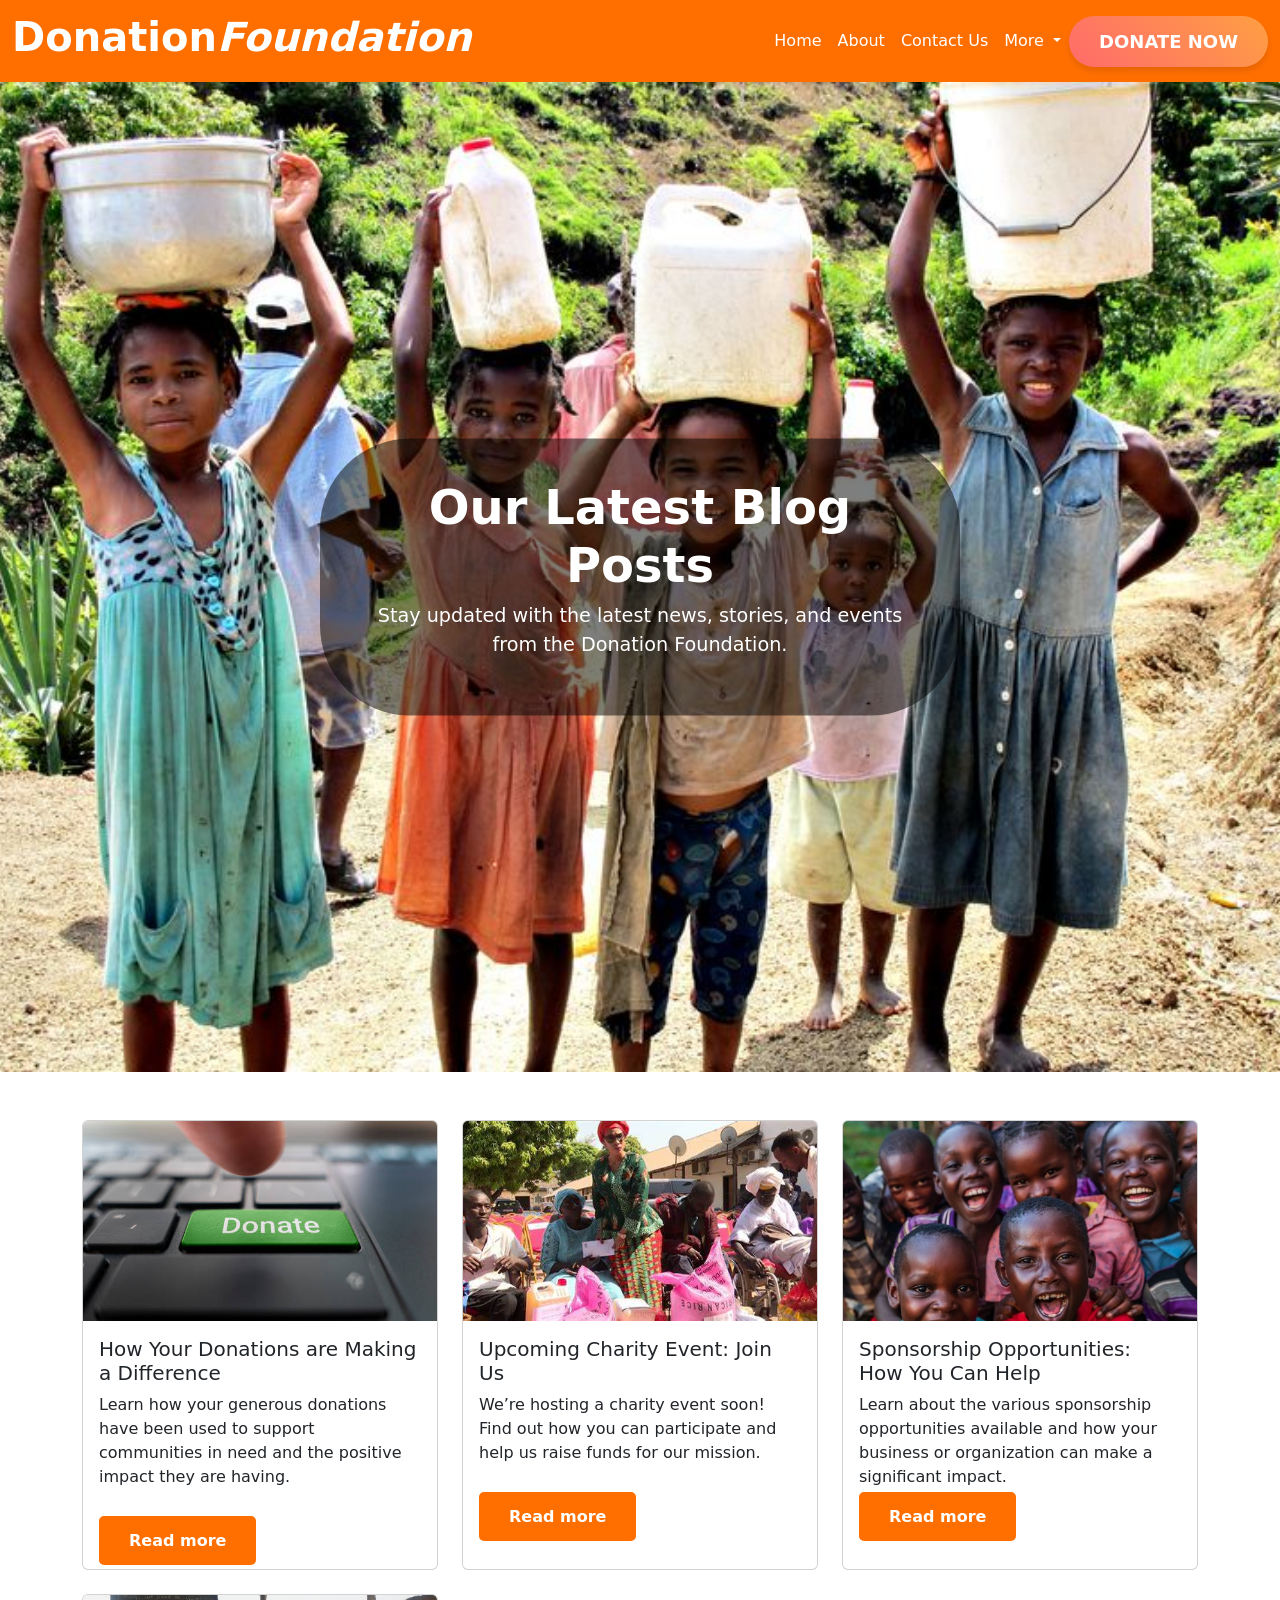
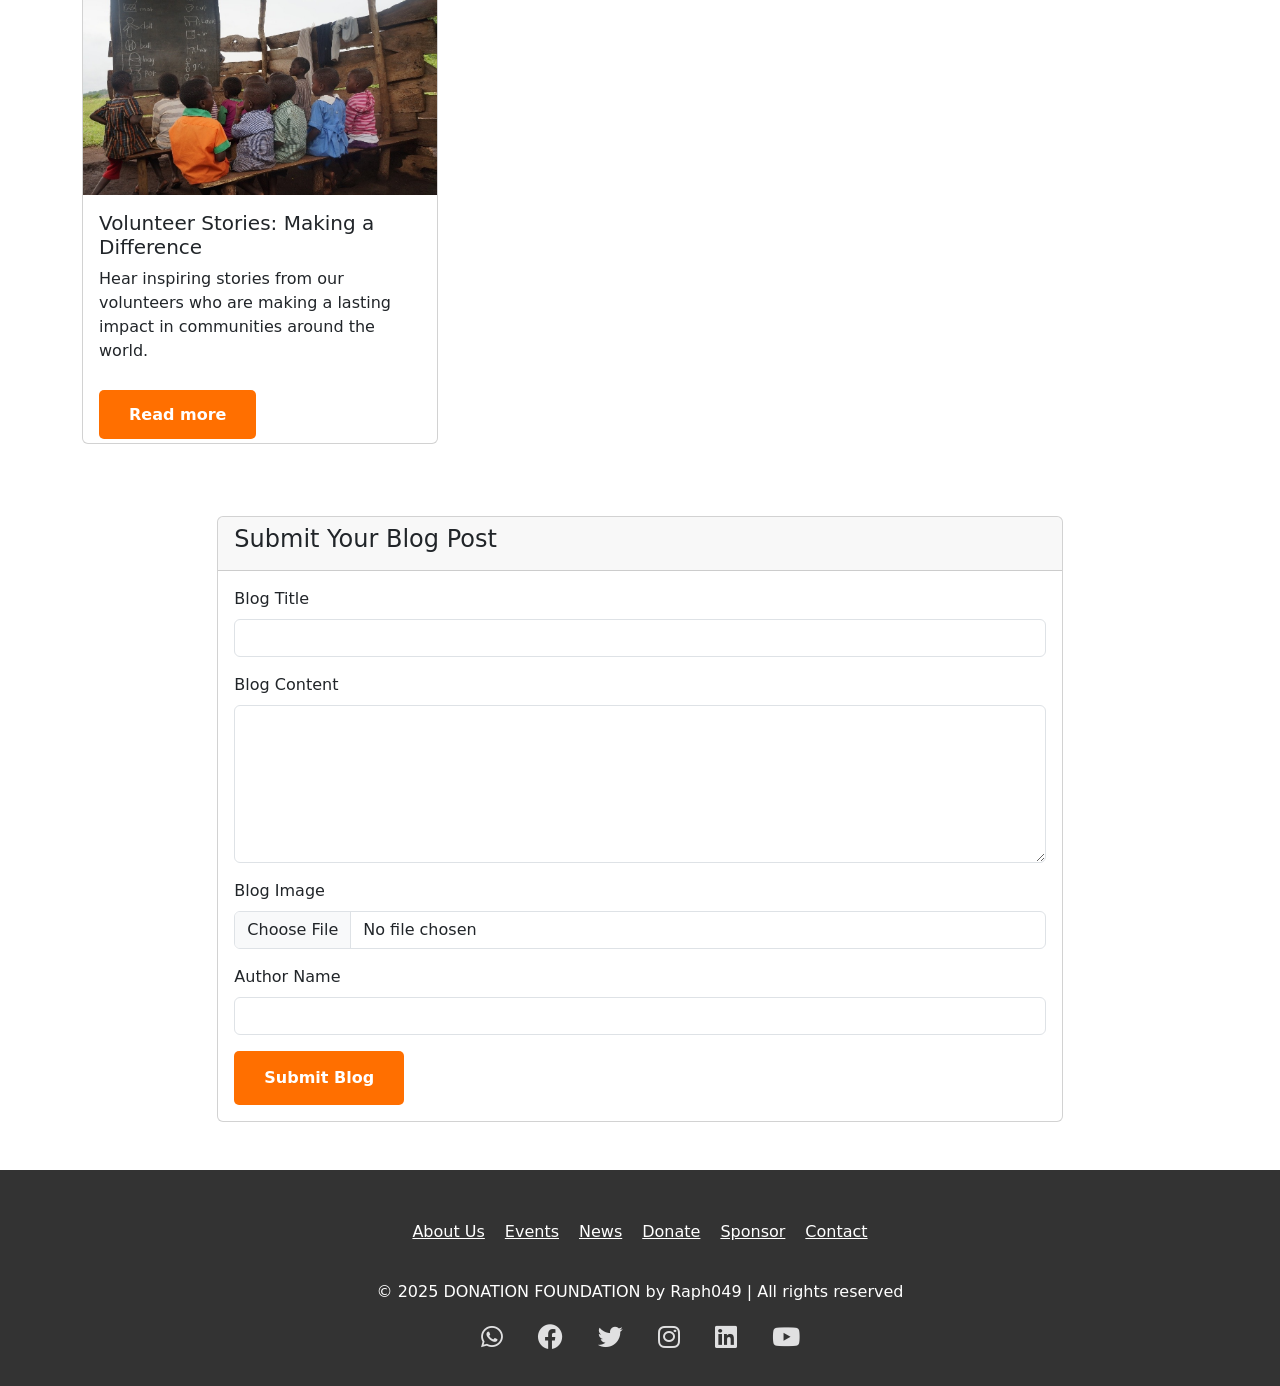
<file: Donation-foundation/blog.html>
<!DOCTYPE html>
<html lang="en">

<head>
    <meta charset="UTF-8">
    <meta name="viewport" content="width=device-width, initial-scale=1.0">
    <link rel="stylesheet" href="css/style.css">
    <link href="https://cdn.jsdelivr.net/npm/bootstrap@5.3.3/dist/css/bootstrap.min.css" rel="stylesheet">
    <link rel="icon" type="image/ico" href="images/favicon.png">
    <title>Blogs | Donation Foundation</title>
    <link href="https://fonts.googleapis.com/css2?family=Roboto:wght@400;500&family=Open+Sans:wght@400;600&display=swap" rel="stylesheet">
    <!-- Add Font Awesome CDN for social media icons -->
    <link rel="stylesheet" href="https://cdnjs.cloudflare.com/ajax/libs/font-awesome/6.0.0-beta3/css/all.min.css">
    <style>
        .hero-section {
            background: url('images/16114511158984563.jpg') center/cover no-repeat;
        }
        </style>
</head>

<body>

<!-- Header Section -->
<header>
    <nav class="navbar navbar-expand-lg navbar-dark">
        <div class="container-fluid">
            <a class="navbar-brand" href="index.html">
                <h1 class="fw-bold">Donation<i class="text-white">Foundation</i></h1>
            </a>
            <button class="navbar-toggler" type="button" data-bs-toggle="collapse" data-bs-target="#navbarNav"
                aria-controls="navbarNav" aria-expanded="false" aria-label="Toggle navigation">
                <span class="navbar-toggler-icon"></span>
            </button>
            <div class="collapse navbar-collapse" id="navbarNav">
                <ul class="navbar-nav ms-auto">
                    
                    <li class="nav-item">
                        <a class="nav-link" href="about.html#">Home</a>
                    </li>
                    <li class="nav-item">
                        <a class="nav-link" href="about.html">About</a>
                    </li>
                    <li class="nav-item">
                        <a class="nav-link" href="contact.html">Contact Us</a>
                    </li>
                    <li class="nav-item dropdown">
                        <a class="nav-link dropdown-toggle" href="#" id="navbarDropdown" role="button" data-bs-toggle="dropdown" aria-expanded="false">
                            More
                        </a>
                        <ul class="dropdown-menu" aria-labelledby="navbarDropdown">
                            <li><a class="dropdown-item" href="events.html">Events</a></li>
                            <li><a class="dropdown-item" href="donate.html">Donate</a></li>
                            <li><a class="dropdown-item" href="sponsor.html">Sponsor</a></li>
                            <li><a class="dropdown-item" href="blog.html#">Blogs</a></li>
                            <li><a class="dropdown-item" href="news.html">News</a></li>
                            
                        </ul>
                    </li>
                </ul>
                <a href="donate.html" class="cta-btn">Donate Now</a>
            </div>
        </div>
    </nav>
</header>

    <!-- Hero Section (Modified for Blog) -->
    <section class="hero-section">
        <div class="hero-text">
            <h2>Our Latest Blog Posts</h2>
            <p>Stay updated with the latest news, stories, and events from the Donation Foundation.</p>
        </div>
    </section>

   <!-- Blog Posts Section -->
<section class="container my-5">
    <div class="row">
        <!-- Blog Post 1 -->
        <div class="col-md-4 mb-4">
            <div class="card" style="height: 450px;">
                <img src="images/blog-post1.jpg" class="card-img-top" alt="Blog Post 1" style="height: 200px; object-fit: cover;">
                <div class="card-body" style="height: 200px;">
                    <h5 class="card-title">How Your Donations are Making a Difference</h5>
                    <p class="card-text">Learn how your generous donations have been used to support communities in need and the positive impact they are having.</p>
                    
                  <br>  <a href="blog-post1.html" class="banana-btn">Read more</a>
                </div>
            </div>
        </div>

        <!-- Blog Post 2 -->
        <div class="col-md-4 mb-4">
            <div class="card" style="height: 450px;">
                <img src="images/blog-post2.jpg" class="card-img-top" alt="Blog Post 2" style="height: 200px; object-fit: cover;">
                <div class="card-body" style="height: 200px;">
                    <h5 class="card-title">Upcoming Charity Event: Join Us</h5>
                    <p class="card-text">We’re hosting a charity event soon! Find out how you can participate and help us raise funds for our mission.</p>
                   <br> <a href="blog-post2.html" class="banana-btn">Read more</a>
                </div>
            </div>
        </div>

        <!-- Blog Post 3 -->
        <div class="col-md-4 mb-4">
            <div class="card" style="height: 450px;">
                <img src="images/blog-post3.jpg" class="card-img-top" alt="Blog Post 3" style="height: 200px; object-fit: cover;">
                <div class="card-body" style="height: 200px;">
                    <h5 class="card-title">Sponsorship Opportunities: How You Can Help</h5>
                    <p class="card-text">Learn about the various sponsorship opportunities available and how your business or organization can make a significant impact.</p>
                    <a href="blog-post3.html"class="banana-btn">Read more</a>
                </div>
            </div>
        </div>

        <!-- Blog Post 4 -->
        <div class="col-md-4 mb-4">
            <div class="card" style="height: 450px;">
                <img src="images/blog-post4.jpg" class="card-img-top" alt="Blog Post 4" style="height: 200px; object-fit: cover;">
                <div class="card-body" style="height: 200px;">
                    <h5 class="card-title">Volunteer Stories: Making a Difference</h5>
                    <p class="card-text">Hear inspiring stories from our volunteers who are making a lasting impact in communities around the world.</p>
                    <br><a href="blog-post4.html" class="banana-btn">Read more</a>
                </div>
            </div>
        </div>
    </div>
</section>

       <!-- Upload Blog Form Section -->
<section class="my-5">
    <div class="row justify-content-center">
        <div class="col-md-8"> <!-- Set width to 8 columns (normal width) -->
            <div class="card">
                <div class="card-header">
                    <h4>Submit Your Blog Post</h4>
                </div>
                <div class="card-body">
                    <form action="/upload-blog" method="POST" enctype="multipart/form-data">
                        <!-- Blog Title -->
                        <div class="mb-3">
                            <label for="blogTitle" class="form-label">Blog Title</label>
                            <input type="text" class="form-control" id="blogTitle" name="title" required>
                        </div>

                        <!-- Blog Content -->
                        <div class="mb-3">
                            <label for="blogContent" class="form-label">Blog Content</label>
                            <textarea class="form-control" id="blogContent" name="content" rows="6" required></textarea>
                        </div>

                        <!-- Blog Image -->
                        <div class="mb-3">
                            <label for="blogImage" class="form-label">Blog Image</label>
                            <input type="file" class="form-control" id="blogImage" name="image" accept="image/*" required>
                        </div>

                        <!-- Blog Author -->
                        <div class="mb-3">
                            <label for="author" class="form-label">Author Name</label>
                            <input type="text" class="form-control" id="author" name="author" required>
                        </div>

                        <!-- Submit Button -->
                        <button type="submit" class="banana-btn" style="border: none;">Submit Blog</button>
                    </form>
                </div>
            </div>
        </div>
    </div>
</section>


    <!-- Footer Section -->
<footer>
    <div class="container">
        <!-- Footer Navigation Links -->
        <div class="footer-links">
            <a href="about.html" class="footer-link">About Us</a>
            <a href="events.html" class="footer-link">Events</a>
            <a href="news.html" class="footer-link">News</a>
            <a href="donate.html" class="footer-link">Donate</a>
            <a href="sponsor.html" class="footer-link">Sponsor</a>
            <a href="contact.html" class="footer-link">Contact</a>    
        </div>

        <!-- Footer Copyright -->
        <p id="footer">&copy; 2025 DONATION FOUNDATION by Raph049 | All rights reserved</p>

        <!-- Social Media Icons (At the Bottom) -->
        <div class="social-icons">
            <a href="#" class="social-icon" target="_blank">
                <i class="fab fa-whatsapp"></i>
            </a>
            <a href="#" class="social-icon" target="_blank">
                <i class="fab fa-facebook"></i>
            </a>
            <a href="#" class="social-icon" target="_blank">
                <i class="fab fa-twitter"></i>
            </a>
            <a href="#" class="social-icon" target="_blank">
                <i class="fab fa-instagram"></i>
            </a>
            <a href="#" class="social-icon" target="_blank">
                <i class="fab fa-linkedin"></i>
            </a>
            <a href="#" class="social-icon" target="_blank">
                <i class="fab fa-youtube"></i>
            </a>
            
        </div>
    </div>
</footer>

    <!-- Bootstrap JS, Popper.js, and jQuery (for full functionality) -->
    <script src="https://cdn.jsdelivr.net/npm/bootstrap@5.3.3/dist/js/bootstrap.bundle.min.js"></script>

</body>

</html>
</file>
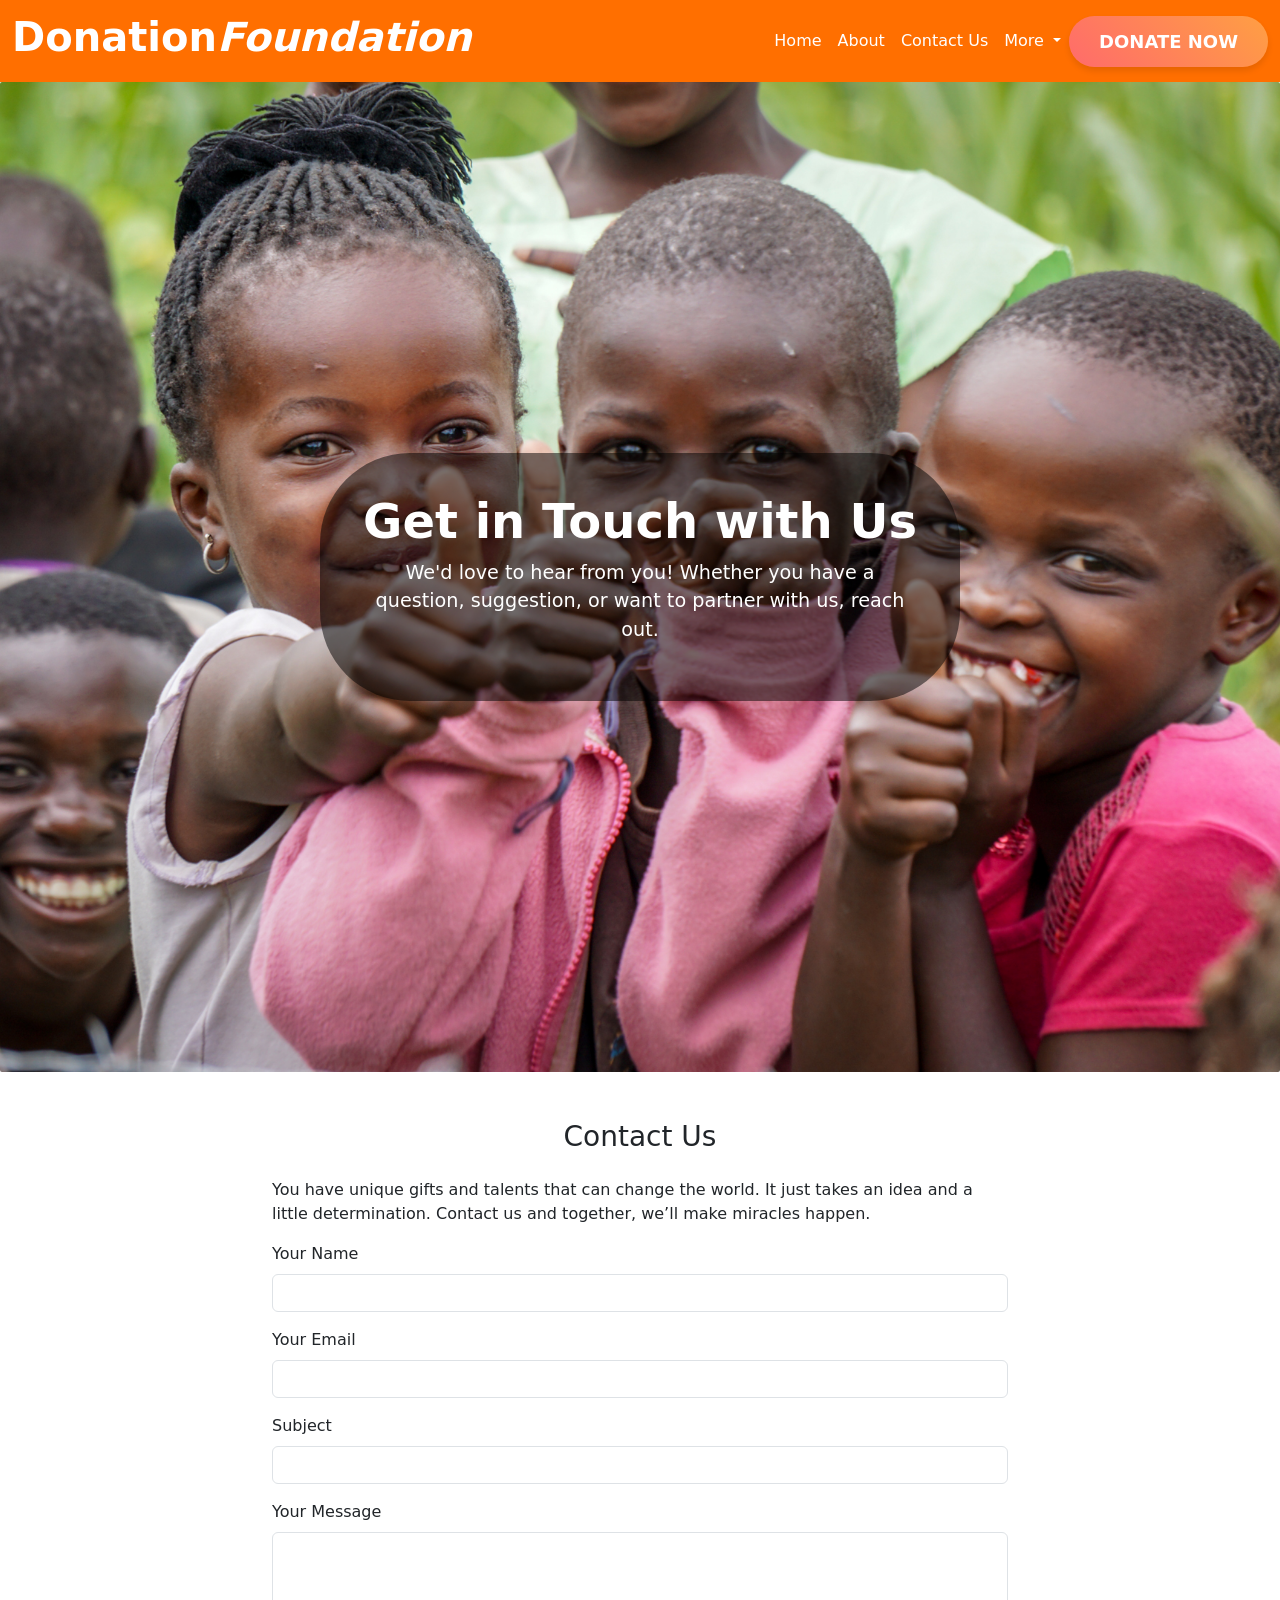
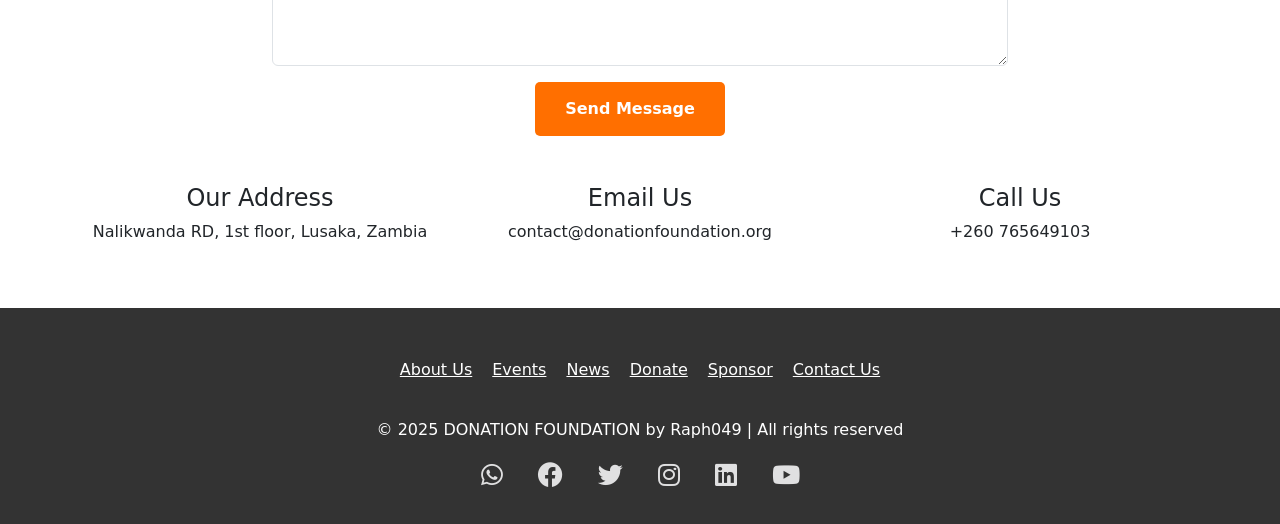
<file: Donation-foundation/contact.html>
<!DOCTYPE html>
<html lang="en">

<head>
    <meta charset="UTF-8">
    <meta name="viewport" content="width=device-width, initial-scale=1.0">
    <meta name="description" content="Get in touch with Donation Foundation. We're here to answer your questions, listen to your suggestions, or discuss potential partnerships. Contact us today!">
    <link rel="stylesheet" href="css/style.css">
    <link href="https://cdn.jsdelivr.net/npm/bootstrap@5.3.3/dist/css/bootstrap.min.css" rel="stylesheet">
    <link rel="icon" type="image/ico" href="images/favicon.png">
    <title>Contact Us | Donation Foundation</title>
    <link href="https://fonts.googleapis.com/css2?family=Roboto:wght@400;500&family=Open+Sans:wght@400;600&display=swap" rel="stylesheet">
    <!-- Add Font Awesome CDN for social media icons -->
    <link rel="stylesheet" href="https://cdnjs.cloudflare.com/ajax/libs/font-awesome/6.0.0-beta3/css/all.min.css">
    <style>
        .hero-section {
    position: relative;
    height: 110vh;
    background: url('images/65.jpg') center/cover no-repeat;
    color: var(--white);
    
}
    </style>
</head>

<body>

<!-- Header Section -->
<header>
    <nav class="navbar navbar-expand-lg navbar-dark">
        <div class="container-fluid">
            <a class="navbar-brand" href="index.html">
                <h1 class="fw-bold">Donation<i class="text-white">Foundation</i></h1>
            </a>
            <button class="navbar-toggler" type="button" data-bs-toggle="collapse" data-bs-target="#navbarNav"
                aria-controls="navbarNav" aria-expanded="false" aria-label="Toggle navigation">
                <span class="navbar-toggler-icon"></span>
            </button>
            <div class="collapse navbar-collapse" id="navbarNav">
                <ul class="navbar-nav ms-auto">
                    
                    <li class="nav-item">
                        <a class="nav-link" href="index.html#">Home</a>
                    </li>
                    <li class="nav-item">
                        <a class="nav-link" href="about.html">About</a>
                    </li>
                    <li class="nav-item">
                        <a class="nav-link" href="contact.html">Contact Us</a>
                    </li>
                    <li class="nav-item dropdown">
                        <a class="nav-link dropdown-toggle" href="#" id="navbarDropdown" role="button" data-bs-toggle="dropdown" aria-expanded="false">
                            More
                        </a>
                        <ul class="dropdown-menu" aria-labelledby="navbarDropdown">
                            <li><a class="dropdown-item" href="events.html">Events</a></li>
                            <li><a class="dropdown-item" href="donate.html">Donate</a></li>
                            <li><a class="dropdown-item" href="sponsor.html">Sponsor</a></li>
                            <li><a class="dropdown-item" href="blog.html">Blogs</a></li>
                            <li><a class="dropdown-item" href="news.html">News</a></li>
                            
                        </ul>
                    </li>
                </ul>
                <a href="donate.html" class="cta-btn">Donate Now</a>
            </div>
        </div>
    </nav>
</header>

    <!-- Hero Section (Modified for Contact) -->
    <section class="hero-section">
        <div class="hero-text">
            <h2>Get in Touch with Us</h2>
            <p>We'd love to hear from you! Whether you have a question, suggestion, or want to partner with us, reach out.</p>
        </div>
    </section>

    <!-- Contact Form Section -->
    <section class="container my-5">
        <div class="row">
            <div class="col-md-8 mx-auto">
                <h3 class="text-center mb-4">Contact Us</h3>
                <p >You have unique gifts and talents that can change the world. It just takes an idea and a little determination. Contact us and together, we’ll make miracles happen.</p>
                <form class="contact-form">
                    <div class="mb-3">
                        <label for="name" class="form-label">Your Name</label>
                        <input type="text" class="form-control" id="name" name="name" required>
                    </div>
                    <div class="mb-3">
                        <label for="email" class="form-label">Your Email</label>
                        <input type="email" class="form-control" id="email" name="email" required>
                    </div>
                    <div class="mb-3">
                        <label for="subject" class="form-label">Subject</label>
                        <input type="text" class="form-control" id="subject" name="subject" required>
                    </div>
                    <div class="mb-3">
                        <label for="message" class="form-label">Your Message</label>
                        <textarea class="form-control" id="message" name="message" rows="5" required></textarea>
                    </div>
                    <div class="text-center">
                        <button type="submit" class="banana-btn" style="border: none;" >Send Message</button>
                    </div>
                </form>
            </div>
        </div>
    </section>

    <!-- Contact Info Section -->
    <section class="container my-5">
        <div class="row text-center">
            <div class="col-md-4">
                <h4>Our Address</h4>
                <p>Nalikwanda RD, 1st floor, Lusaka, Zambia</p>
            </div>
            <div class="col-md-4">
                <h4>Email Us</h4>
                <p>contact@donationfoundation.org</p>
            </div>
            <div class="col-md-4">
                <h4>Call Us</h4>
                <p>+260 765649103</p>
            </div>
        </div>
    </section>
    

   <!-- Footer Section -->
    <footer>
        <div class="container">
            <!-- Footer Navigation Links -->
            <div class="footer-links">
                <a href="about.html" class="footer-link">About Us</a>
                <a href="events.html" class="footer-link">Events</a>
                <a href="news.html" class="footer-link">News</a>
                <a href="donate.html" class="footer-link">Donate</a>
                <a href="sponsor.html" class="footer-link">Sponsor</a>
                <a href="contact.html" class="footer-link">Contact Us</a>    
            </div>

            <!-- Footer Copyright -->
            <p id="footer">&copy; 2025 DONATION FOUNDATION by Raph049 | All rights reserved</p>

            <!-- Social Media Icons (At the Bottom) -->
            <div class="social-icons">
                <a href="https://wa.me/yourwhatsapp" class="social-icon" target="_blank">
                    <i class="fab fa-whatsapp"></i>
                </a>
                <a href="https://facebook.com/yourfacebook" class="social-icon" target="_blank">
                    <i class="fab fa-facebook"></i>
                </a>
                <a href="https://twitter.com/yourtwitter" class="social-icon" target="_blank">
                    <i class="fab fa-twitter"></i>
                </a>
                <a href="https://instagram.com/yourinstagram" class="social-icon" target="_blank">
                    <i class="fab fa-instagram"></i>
                </a>
                <a href="https://linkedin.com/in/yourlinkedin" class="social-icon" target="_blank">
                    <i class="fab fa-linkedin"></i>
                </a>
                <a href="https://youtube.com/c/youryoutube" class="social-icon" target="_blank">
                    <i class="fab fa-youtube"></i>
                </a>
            </div>
        </div>
    </footer>

    <!-- Bootstrap JS, Popper.js, and jQuery (for full functionality) -->
    <script src="https://cdn.jsdelivr.net/npm/bootstrap@5.3.3/dist/js/bootstrap.bundle.min.js"></script>

</body>

</html>
</file>
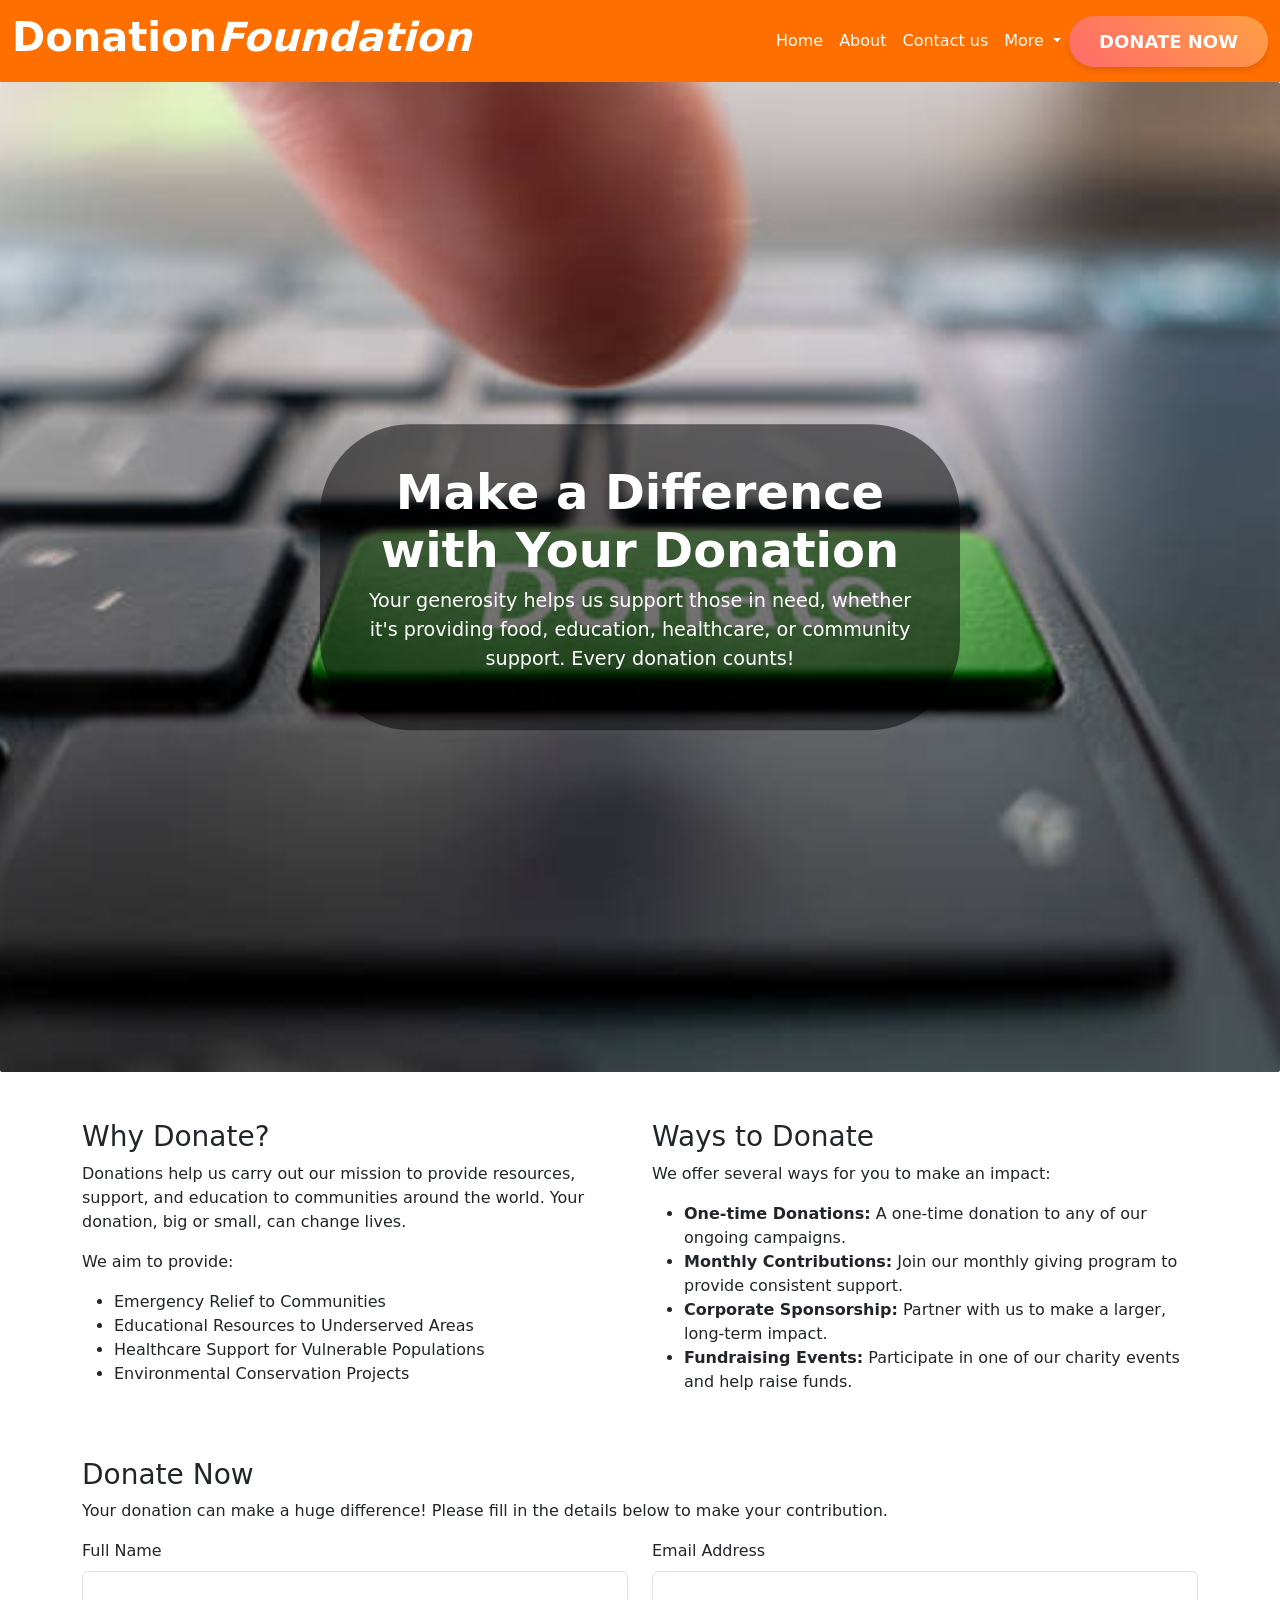
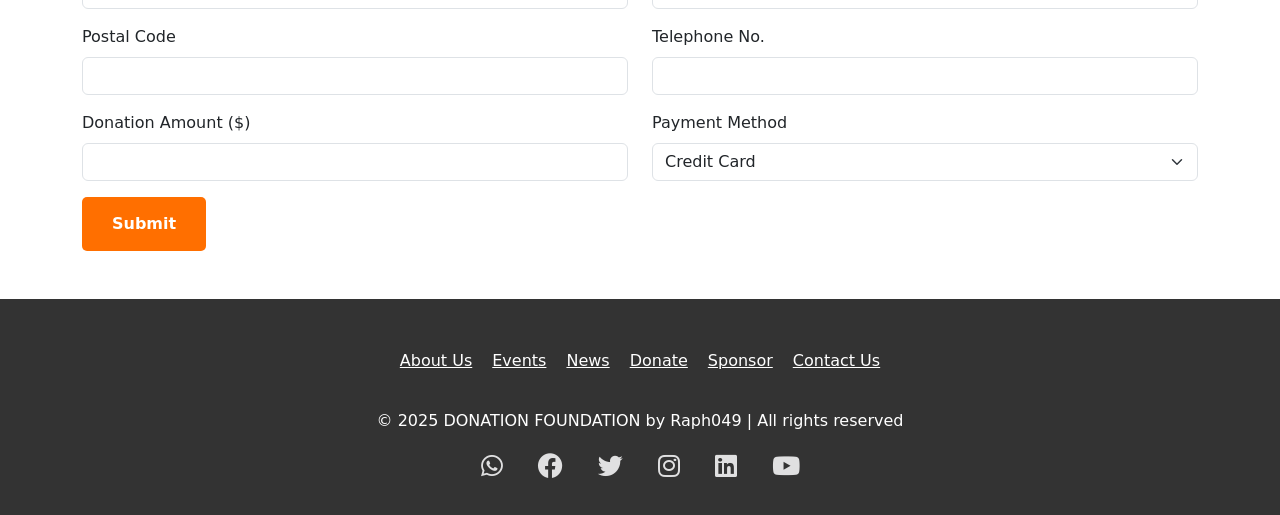
<file: Donation-foundation/donate.html>
<!DOCTYPE html>
<html lang="en">

<head>
    <meta charset="UTF-8">
    <meta name="viewport" content="width=device-width, initial-scale=1.0">
    <link rel="stylesheet" href="css/style.css">
    <link href="https://cdn.jsdelivr.net/npm/bootstrap@5.3.3/dist/css/bootstrap.min.css" rel="stylesheet">
    <link rel="icon" type="image/ico" href="images/favicon.png">
    <title>Donate | Donation Foundation</title>
    <link href="https://fonts.googleapis.com/css2?family=Roboto:wght@400;500&family=Open+Sans:wght@400;600&display=swap" rel="stylesheet">
    <!-- Add Font Awesome CDN for social media icons -->
    <link rel="stylesheet" href="https://cdnjs.cloudflare.com/ajax/libs/font-awesome/6.0.0-beta3/css/all.min.css">
    <style>
        .hero-section {
            background: url('images/blog-post1.jpg') center/cover no-repeat;
        }
        </style>
</head>

<body>

<!-- Header Section -->
<header>
    <nav class="navbar navbar-expand-lg navbar-dark">
        <div class="container-fluid">
            <a class="navbar-brand" href="index.html">
                <h1 class="fw-bold">Donation<i class="text-white">Foundation</i></h1>
            </a>
            <button class="navbar-toggler" type="button" data-bs-toggle="collapse" data-bs-target="#navbarNav"
                aria-controls="navbarNav" aria-expanded="false" aria-label="Toggle navigation">
                <span class="navbar-toggler-icon"></span>
            </button>
            <div class="collapse navbar-collapse" id="navbarNav">
                <ul class="navbar-nav ms-auto">
                    
                    <li class="nav-item">
                        <a class="nav-link" href="index.html">Home</a>
                    </li>
                    <li class="nav-item">
                        <a class="nav-link" href="about.html">About</a>
                    </li>
                    <li class="nav-item">
                        <a class="nav-link" href="contact.html">Contact us</a>
                    </li>
                    <li class="nav-item dropdown">
                        <a class="nav-link dropdown-toggle" href="#" id="navbarDropdown" role="button" data-bs-toggle="dropdown" aria-expanded="false">
                            More
                        </a>
                        <ul class="dropdown-menu" aria-labelledby="navbarDropdown">
                            <li><a class="dropdown-item" href="events.html">Events</a></li>
                            <li><a class="dropdown-item" href="donate.html#">Donate</a></li>
                            <li><a class="dropdown-item" href="sponsor.html">Sponsor</a></li>
                            <li><a class="dropdown-item" href="blog.html">Blogs</a></li>
                            <li><a class="dropdown-item" href="news.html">News</a></li>
                            
                        </ul>
                    </li>
                </ul>
                <a href="donate.html#donation-form" class="cta-btn">Donate Now</a>

            </div>
        </div>
    </nav>
</header>

    <!-- Hero Section (Modified for Donate) -->
    <section class="hero-section">
        <div class="hero-text">
            <h2>Make a Difference with Your Donation</h2>
            <p>Your generosity helps us support those in need, whether it's providing food, education, healthcare, or community support. Every donation counts!</p>
        </div>
    </section>

    <!-- Donation Information Section -->
    <section class="container my-5">
        <div class="row">
            <div class="col-md-6">
                <h3>Why Donate?</h3>
                <p>Donations help us carry out our mission to provide resources, support, and education to communities around the world. Your donation, big or small, can change lives.</p>
                <p>We aim to provide:</p>
                <ul>
                    <li>Emergency Relief to Communities</li>
                    <li>Educational Resources to Underserved Areas</li>
                    <li>Healthcare Support for Vulnerable Populations</li>
                    <li>Environmental Conservation Projects</li>
                </ul>
            </div>
            <div class="col-md-6">
                <h3>Ways to Donate</h3>
                <p>We offer several ways for you to make an impact:</p>
                <ul>
                    <li><strong>One-time Donations:</strong> A one-time donation to any of our ongoing campaigns.</li>
                    <li><strong>Monthly Contributions:</strong> Join our monthly giving program to provide consistent support.</li>
                    <li><strong>Corporate Sponsorship:</strong> Partner with us to make a larger, long-term impact.</li>
                    <li><strong>Fundraising Events:</strong> Participate in one of our charity events and help raise funds.</li>
                </ul>
            </div>
        </div>
    </section>

   <!-- Donation Form Section -->
<section id="donation-form" class="container my-5">
    <h3>Donate Now</h3>
    <p>Your donation can make a huge difference! Please fill in the details below to make your contribution.</p>
    <form action="#" method="POST">
        <div class="row">
            <div class="col-md-6 mb-3">
                <label for="fullName" class="form-label">Full Name</label>
                <input type="text" class="form-control" id="fullName" name="fullName" required>
            </div>
            <div class="col-md-6 mb-3">
                <label for="email" class="form-label">Email Address</label>
                <input type="email" class="form-control" id="email" name="email" required>
            </div>
            <div class="col-md-6 mb-3">
                <label for="postalCode" class="form-label">Postal Code</label>
                <input type="number" class="form-control" id="postalCode" name="postalCode" required min="1">
            </div>
            <div class="col-md-6 mb-3">
                <label for="telephone" class="form-label">Telephone No.</label>
                <input type="tel" class="form-control" id="telephone" name="telephone" required>
            </div>
            <div class="col-md-6 mb-3">
                <label for="donationAmount" class="form-label">Donation Amount ($)</label>
                <input type="number" class="form-control" id="donationAmount" name="donationAmount" required min="1">
            </div>
            <div class="col-md-6 mb-3">
                <label for="paymentMethod" class="form-label">Payment Method</label>
                <select class="form-select" id="paymentMethod" name="paymentMethod" required>
                    <option value="creditCard">Credit Card</option>
                    <option value="paypal">PayPal</option>
                    <option value="bankTransfer">Bank Transfer</option>
                </select>
            </div>
        </div>
        <button type="submit" class="banana-btn" style="border: none;">Submit</button>
    </form>
</section>

 <!-- Footer Section -->
<footer>
    <div class="container">
        <!-- Footer Navigation Links -->
        <div class="footer-links">
            <a href="about.html" class="footer-link">About Us</a>
            <a href="events.html" class="footer-link">Events</a>
            <a href="news.html" class="footer-link">News</a>
            <a href="donate.html" class="footer-link">Donate</a>
            <a href="sponsor.html" class="footer-link">Sponsor</a>
            <a href="contact.html" class="footer-link">Contact Us</a>    
        </div>

        <!-- Footer Copyright -->
        <p id="footer">&copy; 2025 DONATION FOUNDATION by Raph049 | All rights reserved</p>

        <!-- Social Media Icons (At the Bottom) -->
        <div class="social-icons">
            <a href="#" class="social-icon" target="_blank">
                <i class="fab fa-whatsapp"></i>
            </a>
            <a href="#" class="social-icon" target="_blank">
                <i class="fab fa-facebook"></i>
            </a>
            <a href="#" class="social-icon" target="_blank">
                <i class="fab fa-twitter"></i>
            </a>
            <a href="#" class="social-icon" target="_blank">
                <i class="fab fa-instagram"></i>
            </a>
            <a href="#" class="social-icon" target="_blank">
                <i class="fab fa-linkedin"></i>
            </a>
            <a href="#" class="social-icon" target="_blank">
                <i class="fab fa-youtube"></i>
            </a>
            
        </div>
    </div>
</footer>

    <!-- Bootstrap JS, Popper.js, and jQuery (for full functionality) -->
    <script src="https://cdn.jsdelivr.net/npm/bootstrap@5.3.3/dist/js/bootstrap.bundle.min.js"></script>

</body>

</html>
</file>
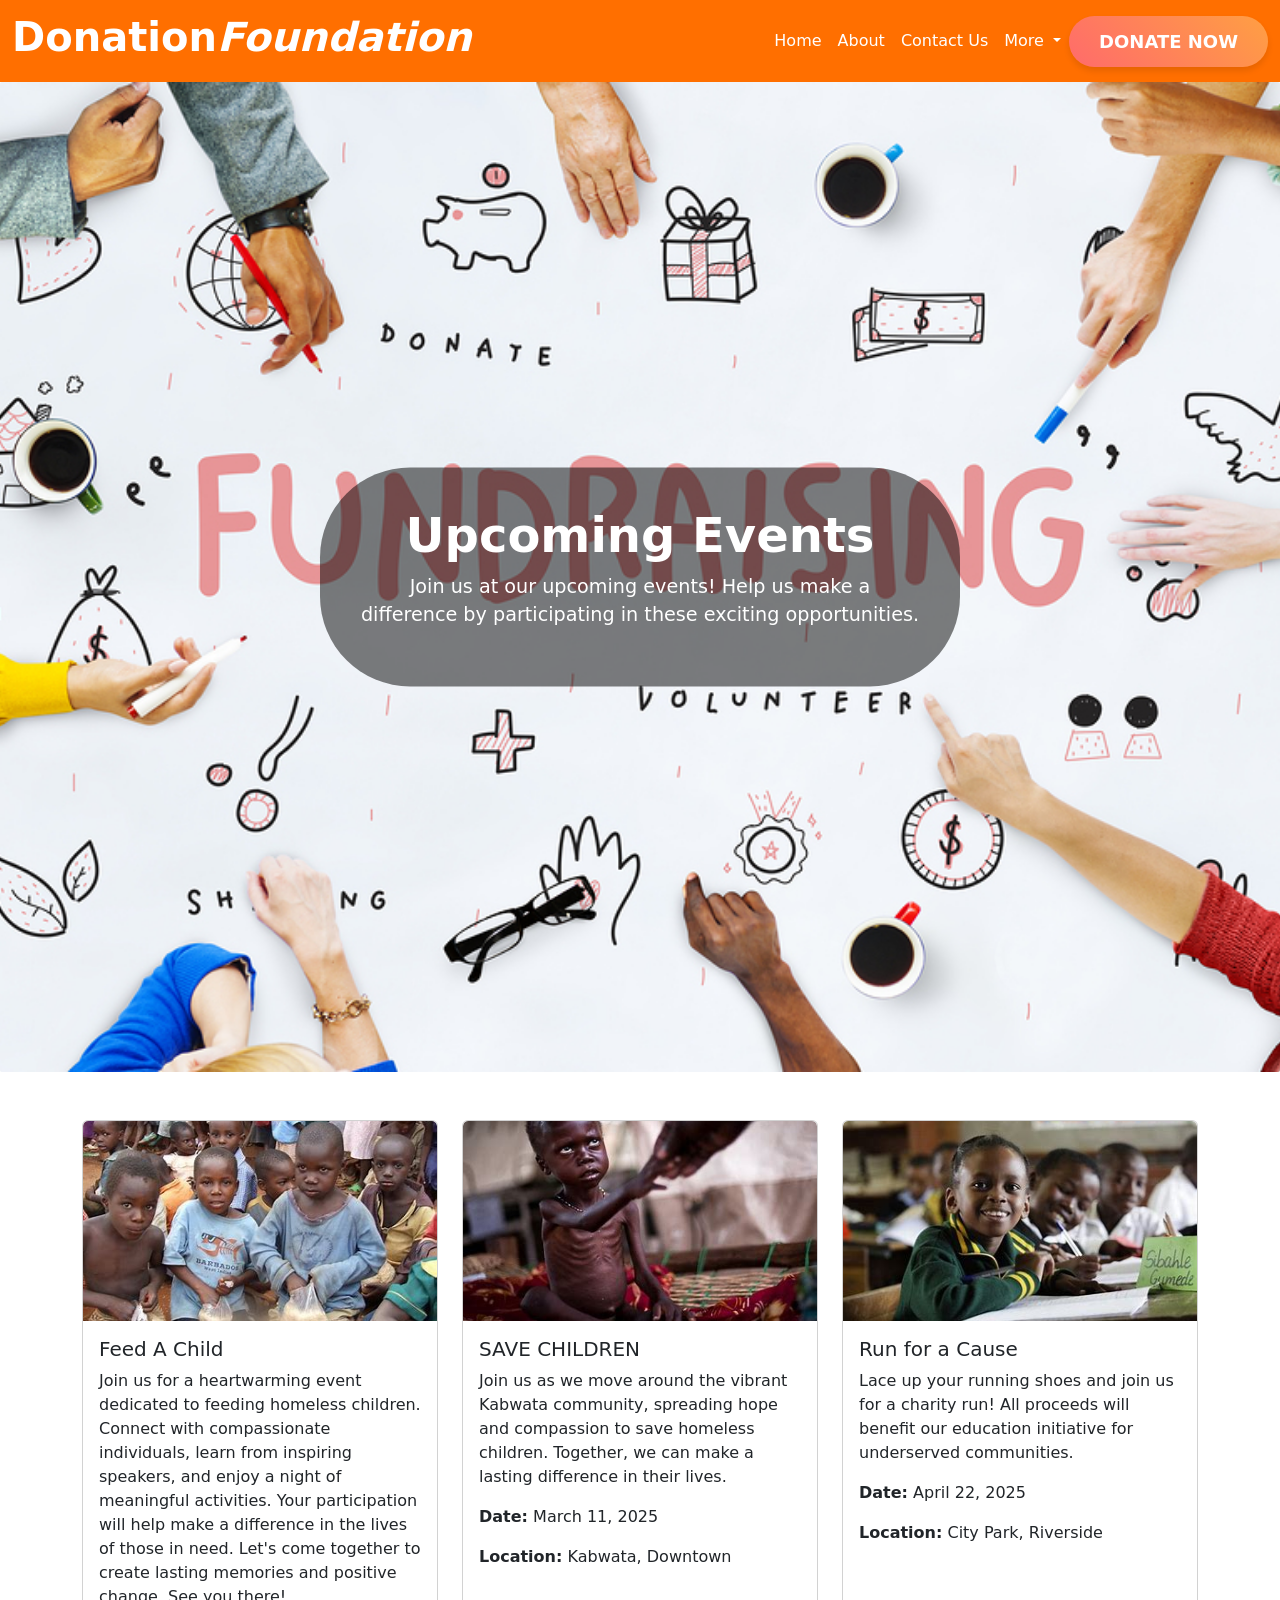
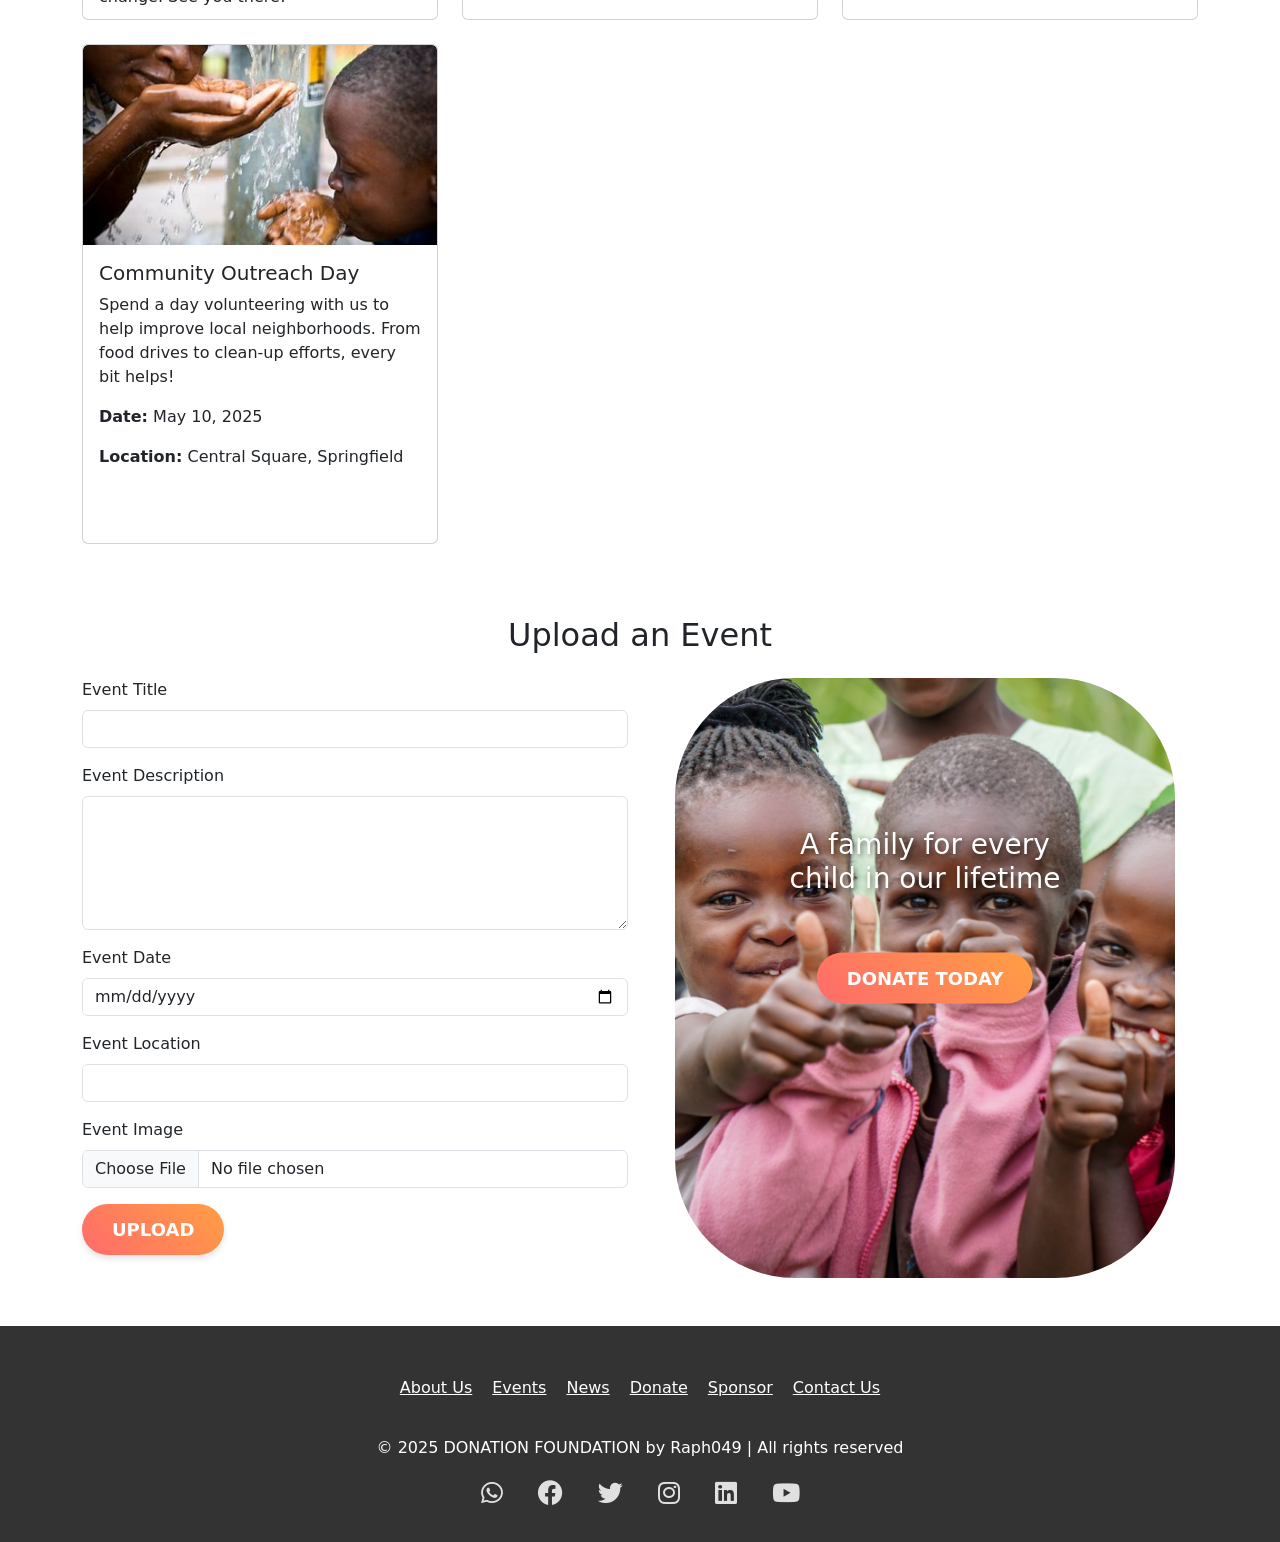
<file: Donation-foundation/events.html>
<!DOCTYPE html>
<html lang="en">

<head>
    <meta charset="UTF-8">
    <meta name="viewport" content="width=device-width, initial-scale=1.0">
    <link rel="stylesheet" href="css/style.css">
    <link href="https://cdn.jsdelivr.net/npm/bootstrap@5.3.3/dist/css/bootstrap.min.css" rel="stylesheet">
    <link rel="icon" type="image/ico" href="images/favicon.png">
    <title>Upcoming Events | Donation Foundation</title>
    <link href="https://fonts.googleapis.com/css2?family=Roboto:wght@400;500&family=Open+Sans:wght@400;600&display=swap" rel="stylesheet">
    <!-- Add Font Awesome CDN for social media icons -->
    <link rel="stylesheet" href="https://cdnjs.cloudflare.com/ajax/libs/font-awesome/6.0.0-beta3/css/all.min.css">
    <style>
        .hero-section {
            background: url('images/news.jpg') center/cover no-repeat;
        }
        .card {
            height: 500px; /* Fixed height for all cards */
            display: flex;
            flex-direction: column;
            overflow: hidden; /* Prevent content from overflowing */
        }
        .card-body {
            flex-grow: 1; /* Makes card body take up available space */
            overflow-y: auto; /* Allow scrolling if content overflows */
        }
        .card img {
            height: 200px; /* Fixed height for card image */
            object-fit: cover; /* Ensures image covers the space without distortion */
        }
        .card-body .btn {
            margin-top: auto; /* Pushes the button to the bottom of the card */
        }
    </style>
</head>

<body>

<!-- Header Section -->
<header>
    <nav class="navbar navbar-expand-lg navbar-dark">
        <div class="container-fluid">
            <a class="navbar-brand" href="index.html">
                <h1 class="fw-bold">Donation<i class="text-white">Foundation</i></h1>
            </a>
            <button class="navbar-toggler" type="button" data-bs-toggle="collapse" data-bs-target="#navbarNav"
                aria-controls="navbarNav" aria-expanded="false" aria-label="Toggle navigation">
                <span class="navbar-toggler-icon"></span>
            </button>
            <div class="collapse navbar-collapse" id="navbarNav">
                <ul class="navbar-nav ms-auto">
                    
                    <li class="nav-item">
                        <a class="nav-link" href="about.html#">Home</a>
                    </li>
                    <li class="nav-item">
                        <a class="nav-link" href="about.html">About</a>
                    </li>
                    <li class="nav-item">
                        <a class="nav-link" href="contact.html">Contact Us</a>
                    </li>
                    <li class="nav-item dropdown">
                        <a class="nav-link dropdown-toggle" href="#" id="navbarDropdown" role="button" data-bs-toggle="dropdown" aria-expanded="false">
                            More
                        </a>
                        <ul class="dropdown-menu" aria-labelledby="navbarDropdown">
                            <li><a class="dropdown-item" href="events.html#">Events</a></li>
                            <li><a class="dropdown-item" href="donate.html">Donate</a></li>
                            <li><a class="dropdown-item" href="sponsor.html">Sponsor</a></li>
                            <li><a class="dropdown-item" href="blog.html">Blogs</a></li>
                            <li><a class="dropdown-item" href="news.html">News</a></li>
                            
                        </ul>
                    </li>
                </ul>
                <a href="donate.html" class="cta-btn">Donate Now</a>
            </div>
        </div>
    </nav>
</header>

    <!-- Hero Section (Modified for Events) -->
    <section class="hero-section">
        <div class="hero-text">
            <h2>Upcoming Events</h2>
            <p>Join us at our upcoming events! Help us make a difference by participating in these exciting opportunities.</p>
        </div>
    </section>

    <!-- Events Section -->
    <section class="container my-5">
        <div class="row">
            <!-- Event 1 -->
            <div class="col-md-4 mb-4">
                <div class="card">
                    <img src="images/OIP.jpg" class="card-img-top" alt="Event ">
                    <div class="card-body">
                        <h5 class="card-title">Feed A Child</h5>
                        <p class="card-text">Join us for a heartwarming event dedicated to feeding homeless children. Connect with compassionate individuals, learn from inspiring speakers, and enjoy a night of meaningful activities. Your participation will help make a difference in the lives of those in need. Let's come together to create lasting memories and positive change. See you there!</p>
                        <p><strong>Date:</strong> December 25, 2024</p>
                        <p><strong>Location:</strong> Kulima Tower, Kafue RD</p>
                        
                    </div>
                </div>
            </div>

            <!-- Event 2 -->
            <div class="col-md-4 mb-4">
                <div class="card">
                    <img src="images/OIP (1).jpg" class="card-img-top" alt="Event ">
                    <div class="card-body">
                        <h5 class="card-title">SAVE CHILDREN</h5>
                        <p class="card-text">Join us as we move around the vibrant Kabwata community, spreading hope and compassion to save homeless children. Together, we can make a lasting difference in their lives.</p>
                        <p><strong>Date:</strong> March 11, 2025</p>
                        <p><strong>Location:</strong> Kabwata, Downtown</p>
                        
                    </div>
                </div>
            </div>

            <!-- Event 3 -->
            <div class="col-md-4 mb-4">
                <div class="card">
                    <img src="images/download.jpg" class="card-img-top" alt="Event 2">
                    <div class="card-body">
                        <h5 class="card-title">Run for a Cause</h5>
                        <p class="card-text">Lace up your running shoes and join us for a charity run! All proceeds will benefit our education initiative for underserved communities.</p>
                        <p><strong>Date:</strong> April 22, 2025</p>
                        <p><strong>Location:</strong> City Park, Riverside</p>
                        
                    </div>
                </div>
            </div>

            <!-- Event 4 -->
            <div class="col-md-4 mb-4">
                <div class="card">
                    <img src="images/OIP (2).jpg" class="card-img-top" alt="Event 3">
                    <div class="card-body">
                        <h5 class="card-title">Community Outreach Day</h5>
                        <p class="card-text">Spend a day volunteering with us to help improve local neighborhoods. From food drives to clean-up efforts, every bit helps!</p>
                        <p><strong>Date:</strong> May 10, 2025</p>
                        <p><strong>Location:</strong> Central Square, Springfield</p>
                       
                    </div>
                </div>
            </div>
        </div>
    </section>

    <section class="container my-5">
        <h2 class="text-center mb-4">Upload an Event</h2>
    
        <div class="row justify-content-center">
            <!-- Form Column -->
            <div class="col-md-6">
                <form action="" method="POST" enctype="multipart/form-data" style="max-width: 800px; margin: 0 auto;">
                    <!-- Event Title -->
                    <div class="mb-3">
                        <label for="eventTitle" class="form-label">Event Title</label>
                        <input type="text" class="form-control" id="eventTitle" name="eventTitle" required>
                    </div>
    
                    <!-- Event Description -->
                    <div class="mb-3">
                        <label for="eventDescription" class="form-label">Event Description</label>
                        <textarea class="form-control" id="eventDescription" name="eventDescription" rows="5" required></textarea>
                    </div>
    
                    <!-- Event Date -->
                    <div class="mb-3">
                        <label for="eventDate" class="form-label">Event Date</label>
                        <input type="date" class="form-control" id="eventDate" name="eventDate" required>
                    </div>
    
                    <!-- Event Location -->
                    <div class="mb-3">
                        <label for="eventLocation" class="form-label">Event Location</label>
                        <input type="text" class="form-control" id="eventLocation" name="eventLocation" required>
                    </div>
    
                    <!-- Event Image Upload -->
                    <div class="mb-3">
                        <label for="eventImage" class="form-label">Event Image</label>
                        <input type="file" class="form-control" id="eventImage" name="eventImage" accept="image/*" required>
                    </div>
    
                    <!-- Submit Button -->
                    <button type="submit" class="cta-btn" style="border: none;">Upload </button>
                </form>
            </div>
    
            <!-- Image Column -->
            <div class="col-md-6">
                <div class="donation-section position-relative text-center my-0">
                    <img src="images/65.jpg" alt="Donate Today" class="img-fluid" style=" border-radius: 120px;width: 500px;; height: 600px;; object-fit:cover;">
                    <!-- Button with the same class as the other donation buttons -->
                      <!-- New text above the button with inline styles -->
                    <div class="donation-text" style="position: absolute; top: 25%; left: 50%; transform: translateX(-50%); font-size: 1.5rem; font-weight: 600; color: white; text-shadow: 2px 2px 5px rgba(0, 0, 0, 0.5); margin-bottom: 20px;">
                        <h3>A family for every child in our lifetime</h3>
                    </div>
                    <a href="donate.html" class="cta-btn position-absolute top-50 start-50 translate-middle">
                        Donate Today
                    </a>
                </div>
    </section>
    
    

    <!-- Footer Section -->
    <footer>
        <div class="container">
            <div class="footer-links">
                <a href="about.html" class="footer-link">About Us</a>
                <a href="events.html" class="footer-link">Events</a>
                <a href="news.html" class="footer-link">News</a>
                <a href="donate.html" class="footer-link">Donate</a>
                <a href="sponsor.html" class="footer-link">Sponsor</a>
                <a href="contact.html" class="footer-link">Contact Us</a>    
            </div>
            <p id="footer">&copy; 2025 DONATION FOUNDATION by Raph049 | All rights reserved</p>
            <div class="social-icons">
                <a href="#" class="social-icon" target="_blank"><i class="fab fa-whatsapp"></i></a>
                <a href="#" class="social-icon" target="_blank"><i class="fab fa-facebook"></i></a>
                <a href="#" class="social-icon" target="_blank"><i class="fab fa-twitter"></i></a>
                <a href="#" class="social-icon" target="_blank"><i class="fab fa-instagram"></i></a>
                <a href="#" class="social-icon" target="_blank"><i class="fab fa-linkedin"></i></a>
                <a href="#" class="social-icon" target="_blank"><i class="fab fa-youtube"></i></a>
            </div>
        </div>
    </footer>

    <!-- Bootstrap JS, Popper.js, and jQuery -->
    <script src="https://cdn.jsdelivr.net/npm/bootstrap@5.3.3/dist/js/bootstrap.bundle.min.js"></script>

</body>

</html>
</file>
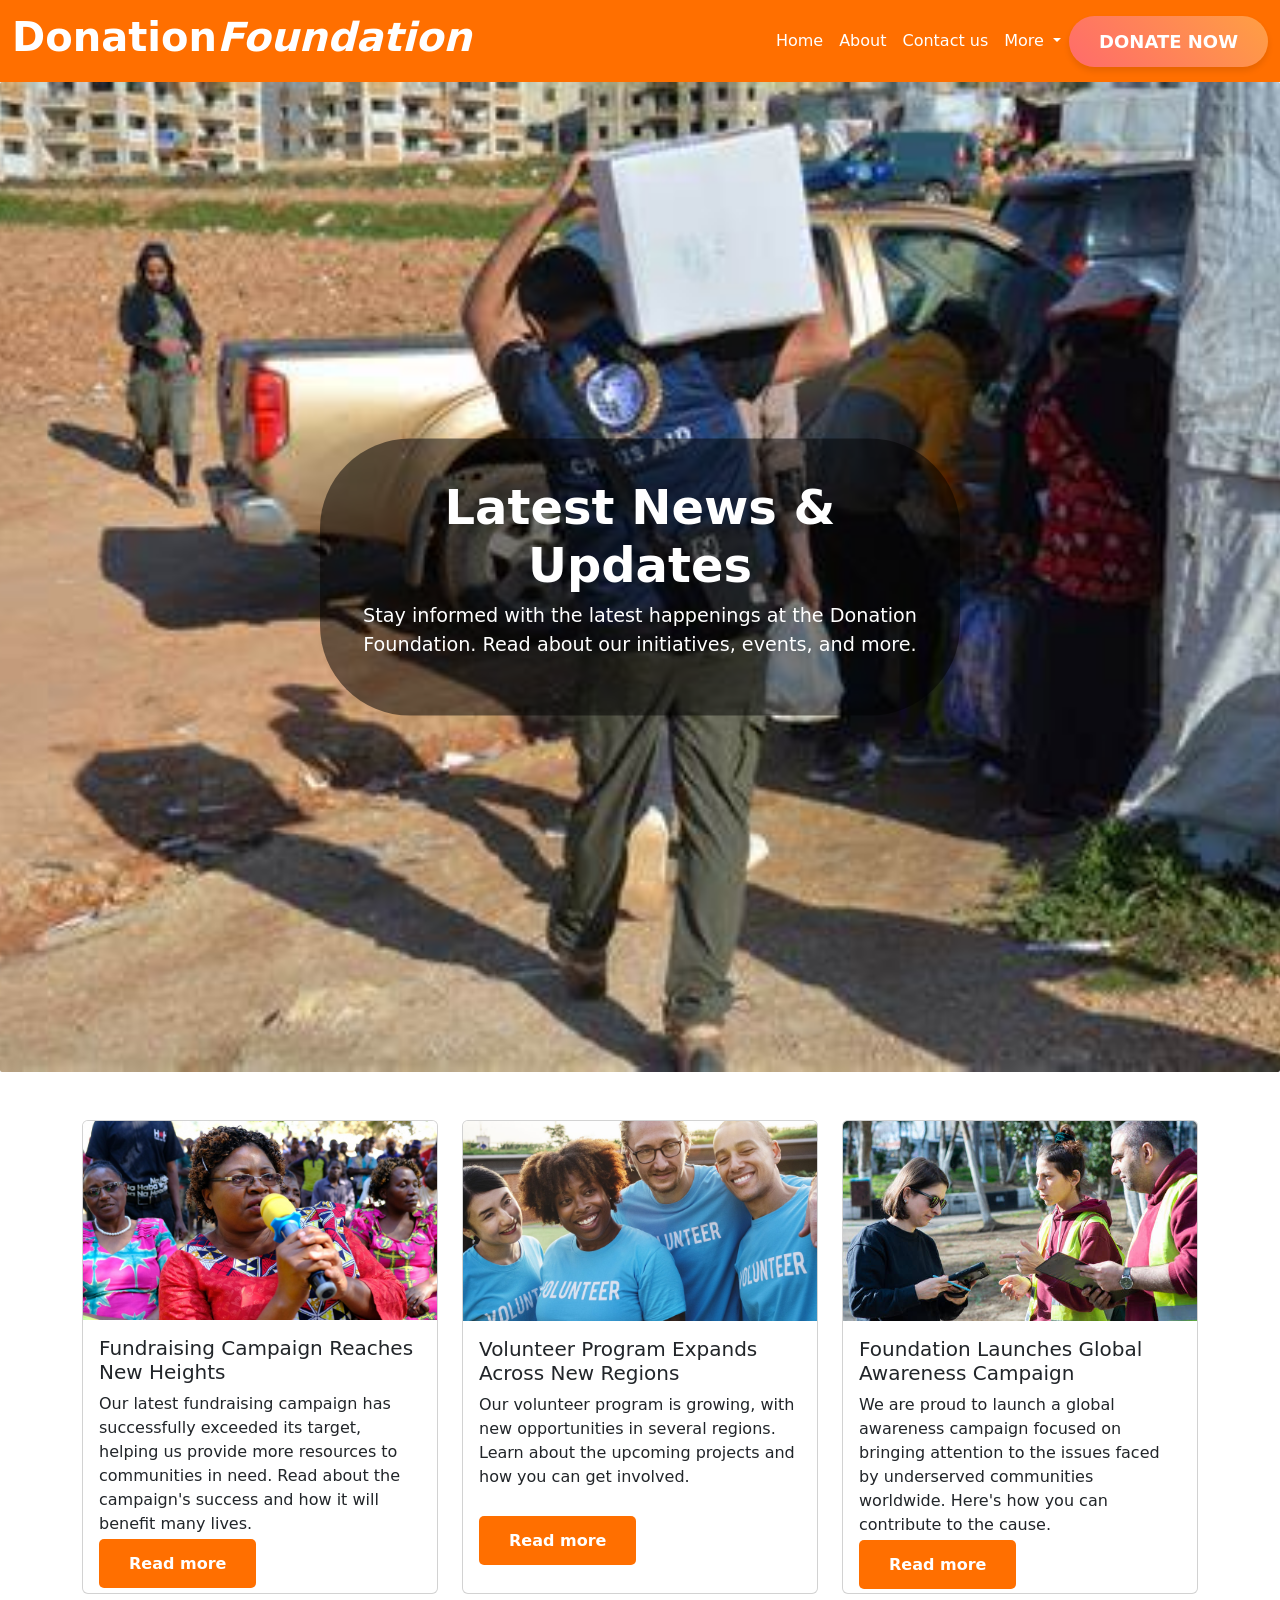
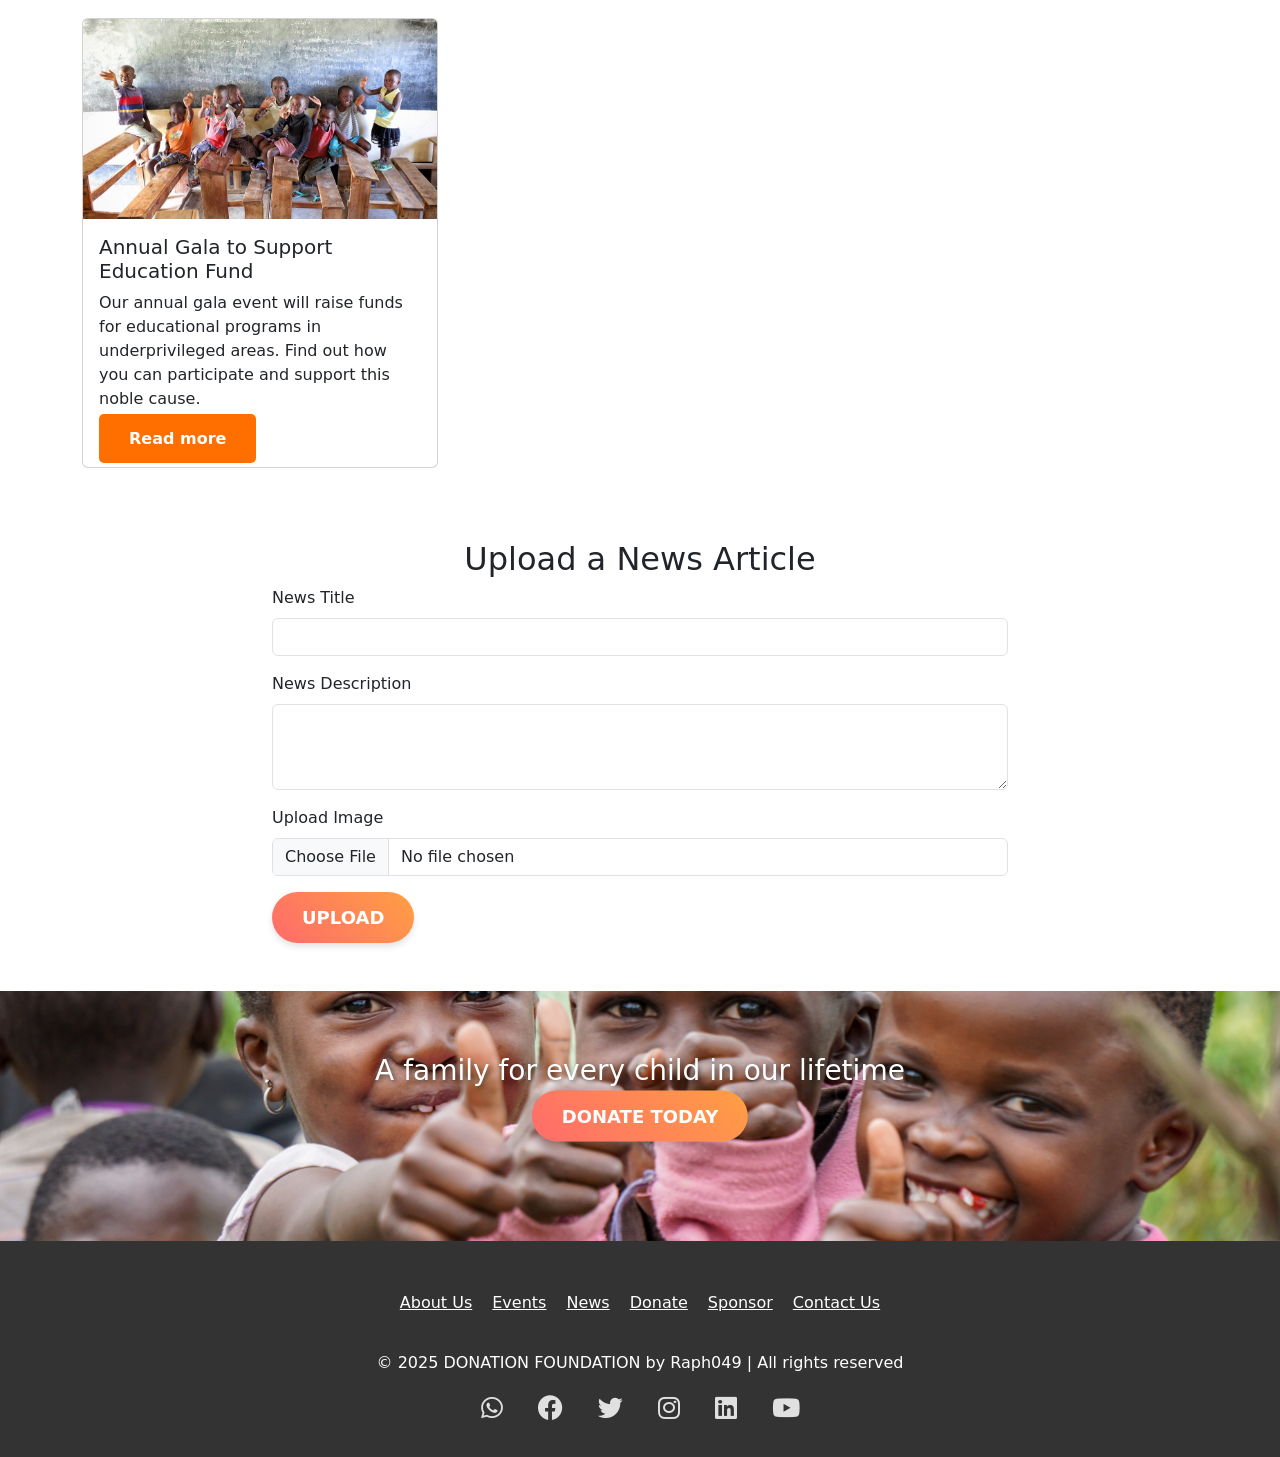
<file: Donation-foundation/news.html>
<!DOCTYPE html>
<html lang="en">

<head>
    <meta charset="UTF-8">
    <meta name="viewport" content="width=device-width, initial-scale=1.0">
    <link rel="stylesheet" href="css/style.css">
    <link href="https://cdn.jsdelivr.net/npm/bootstrap@5.3.3/dist/css/bootstrap.min.css" rel="stylesheet">
    <link rel="icon" type="image/ico" href="images/favicon.png">
    <title>News | Donation Foundation</title>
    <link href="https://fonts.googleapis.com/css2?family=Roboto:wght@400;500&family=Open+Sans:wght@400;600&display=swap" rel="stylesheet">
    <!-- Add Font Awesome CDN for social media icons -->
    <link rel="stylesheet" href="https://cdnjs.cloudflare.com/ajax/libs/font-awesome/6.0.0-beta3/css/all.min.css">
    <style>
        .hero-section {
            background: url('images/newd.jpg') center/cover no-repeat;
        }
        </style>
</head>

<body>

<!-- Header Section -->
<header>
    <nav class="navbar navbar-expand-lg navbar-dark">
        <div class="container-fluid">
            <a class="navbar-brand" href="index.html">
                <h1 class="fw-bold">Donation<i class="text-white">Foundation</i></h1>
            </a>
            <button class="navbar-toggler" type="button" data-bs-toggle="collapse" data-bs-target="#navbarNav"
                aria-controls="navbarNav" aria-expanded="false" aria-label="Toggle navigation">
                <span class="navbar-toggler-icon"></span>
            </button>
            <div class="collapse navbar-collapse" id="navbarNav">
                <ul class="navbar-nav ms-auto">
                    
                    <li class="nav-item">
                        <a class="nav-link" href="about.html#">Home</a>
                    </li>
                    <li class="nav-item">
                        <a class="nav-link" href="about.html">About</a>
                    </li>
                    <li class="nav-item">
                        <a class="nav-link" href="contact.html">Contact us</a>
                    </li>
                    <li class="nav-item dropdown">
                        <a class="nav-link dropdown-toggle" href="#" id="navbarDropdown" role="button" data-bs-toggle="dropdown" aria-expanded="false">
                            More
                        </a>
                        <ul class="dropdown-menu" aria-labelledby="navbarDropdown">
                            <li><a class="dropdown-item" href="events.html">Events</a></li>
                            <li><a class="dropdown-item" href="donate.html">Donate</a></li>
                            <li><a class="dropdown-item" href="sponsor.html">Sponsor</a></li>
                            <li><a class="dropdown-item" href="blog.html">Blogs</a></li>
                            <li><a class="dropdown-item" href="news.html">News</a></li>
                            
                        </ul>
                    </li>
                </ul>
                <a href="donate.html" class="cta-btn">Donate Now</a>
            </div>
        </div>
    </nav>
</header>

    <!-- Hero Section (Modified for News) -->
    <section class="hero-section">
        <div class="hero-text">
            <h2>Latest News & Updates</h2>
            <p>Stay informed with the latest happenings at the Donation Foundation. Read about our initiatives, events, and more.</p>
        </div>
    </section>

   

<!-- News Articles Section -->
<section class="container my-5">
    <div class="row">
        <!-- News Article 1 -->
        <div class="col-md-4 mb-4">
            <div class="card" style="height: 100%;">
                <img src="images/news1.jpg" class="card-img-top" alt="News Article 1" style="height: 200px; object-fit: cover;">
                <div class="card-body" style="height: 100%;">
                    <h5 class="card-title">Fundraising Campaign Reaches New Heights</h5>
                    <p class="card-text">Our latest fundraising campaign has successfully exceeded its target, helping us provide more resources to communities in need. Read about the campaign's success and how it will benefit many lives.</p>
                    <a href="news-article1.html" class="banana-btn">Read more</a>
                </div>
            </div>
        </div>

        <!-- News Article 2 -->
        <div class="col-md-4 mb-4">
            <div class="card" style="height: 100%;">
                <img src="images/news2.jpg" class="card-img-top" alt="News Article 2" style="height: 200px; object-fit: cover;">
                <div class="card-body" style="height: 100%;">
                    <h5 class="card-title">Volunteer Program Expands Across New Regions</h5>
                    <p class="card-text">Our volunteer program is growing, with new opportunities in several regions. Learn about the upcoming projects and how you can get involved.</p>
                   <br> <a href="news-article2.html"class="banana-btn">Read more</a>
                </div>
            </div>
        </div>

        <!-- News Article 3 -->
        <div class="col-md-4 mb-4">
            <div class="card" style="height: 100%;">
                <img src="images/news3.jpg" class="card-img-top" alt="News Article 3" style="height: 200px; object-fit: cover;">
                <div class="card-body" style="height: 100%;">
                    <h5 class="card-title">Foundation Launches Global Awareness Campaign</h5>
                    <p class="card-text">We are proud to launch a global awareness campaign focused on bringing attention to the issues faced by underserved communities worldwide. Here's how you can contribute to the cause.</p>
                    <a href="news-article3.html"class="banana-btn">Read more</a>
                </div>
            </div>
        </div>

        <!-- News Article 4 -->
        <div class="col-md-4 mb-4">
            <div class="card" style="height: 100%;">
                <img src="images/news4.jpg" class="card-img-top" alt="News Article 4" style="height: 200px; object-fit: cover;">
                <div class="card-body" style="height: 100%;">
                    <h5 class="card-title">Annual Gala to Support Education Fund</h5>
                    <p class="card-text">Our annual gala event will raise funds for educational programs in underprivileged areas. Find out how you can participate and support this noble cause.</p>
                    <a href="news-article4.html" class="banana-btn">Read more</a>
                </div>
            </div>
        </div>
    </div>
</section>


<!-- News Upload Section (Newly Added) -->
<section class="container my-5">
    <div class="row justify-content-center">
        <div class="col-12 col-md-8">
            <h2 class="text-center">Upload a News Article</h2>
            <form action="/upload_news" method="POST" enctype="multipart/form-data">
                <div class="mb-3">
                    <label for="newsTitle" class="form-label">News Title</label>
                    <input type="text" class="form-control" id="newsTitle" name="title" required>
                </div>
                <div class="mb-3">
                    <label for="newsDescription" class="form-label">News Description</label>
                    <textarea class="form-control" id="newsDescription" name="description" rows="3" required></textarea>
                </div>
                <div class="mb-3">
                    <label for="newsImage" class="form-label">Upload Image</label>
                    <input type="file" class="form-control" id="newsImage" name="image" accept="image/*" required>
                </div>
                <button type="submit" class="cta-btn" style="border: none;">Upload </button>
            </form>
        </div>
    </div>
</section>

<!-- Donation Section - Just before the footer -->
<div class="donation-section position-relative text-center my-0">
    <img src="images/65.jpg" alt="Donate Today" class="img-fluid" style=" width:100%; height:250px; object-fit:cover;">
    <!-- Button with the same class as the other donation buttons -->
      <!-- New text above the button with inline styles -->
    <div class="donation-text" style="position: absolute; top: 25%; left: 50%; transform: translateX(-50%); font-size: 1.5rem; font-weight: 600; color: white; text-shadow: 2px 2px 5px rgba(0, 0, 0, 0.5); margin-bottom: 20px;">
        <h3>A family for every child in our lifetime</h3>
    </div>
    <a href="donate.html" class="cta-btn position-absolute top-50 start-50 translate-middle">
        Donate Today
    </a>
</div>

   <!-- Footer Section -->
<footer>
    <div class="container">
        <!-- Footer Navigation Links -->
        <div class="footer-links">
            <a href="about.html" class="footer-link">About Us</a>
            <a href="events.html" class="footer-link">Events</a>
            <a href="news.html" class="footer-link">News</a>
            <a href="donate.html" class="footer-link">Donate</a>
            <a href="sponsor.html" class="footer-link">Sponsor</a>
            <a href="contact.html" class="footer-link">Contact Us</a>    
        </div>

        <!-- Footer Copyright -->
        <p id="footer">&copy; 2025 DONATION FOUNDATION by Raph049 | All rights reserved</p>

        <!-- Social Media Icons (At the Bottom) -->
        <div class="social-icons">
            <a href="#" class="social-icon" target="_blank">
                <i class="fab fa-whatsapp"></i>
            </a>
            <a href="#" class="social-icon" target="_blank">
                <i class="fab fa-facebook"></i>
            </a>
            <a href="#" class="social-icon" target="_blank">
                <i class="fab fa-twitter"></i>
            </a>
            <a href="#" class="social-icon" target="_blank">
                <i class="fab fa-instagram"></i>
            </a>
            <a href="#" class="social-icon" target="_blank">
                <i class="fab fa-linkedin"></i>
            </a>
            <a href="#" class="social-icon" target="_blank">
                <i class="fab fa-youtube"></i>
            </a>
            
        </div>
    </div>
</footer>

    <!-- Bootstrap JS, Popper.js, and jQuery (for full functionality) -->
    <script src="https://cdn.jsdelivr.net/npm/bootstrap@5.3.3/dist/js/bootstrap.bundle.min.js"></script>

</body>

</html>
</file>
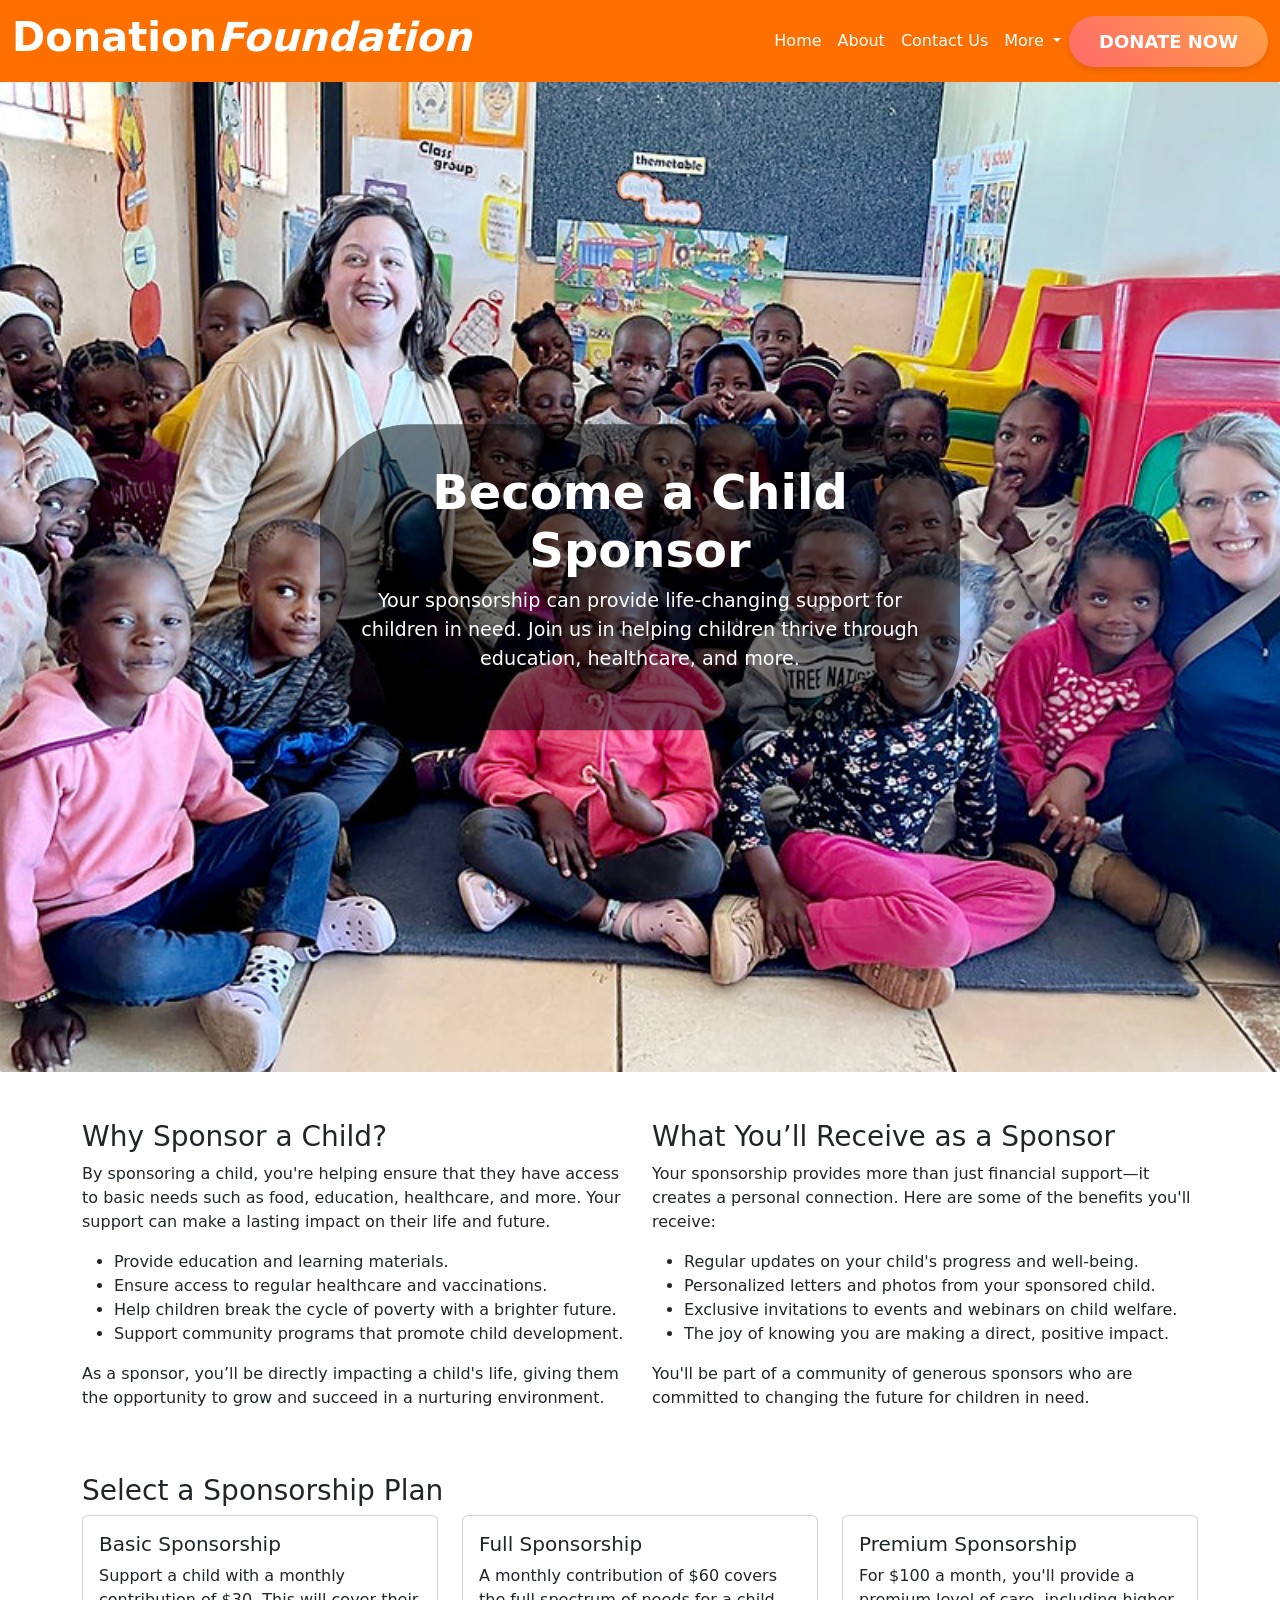
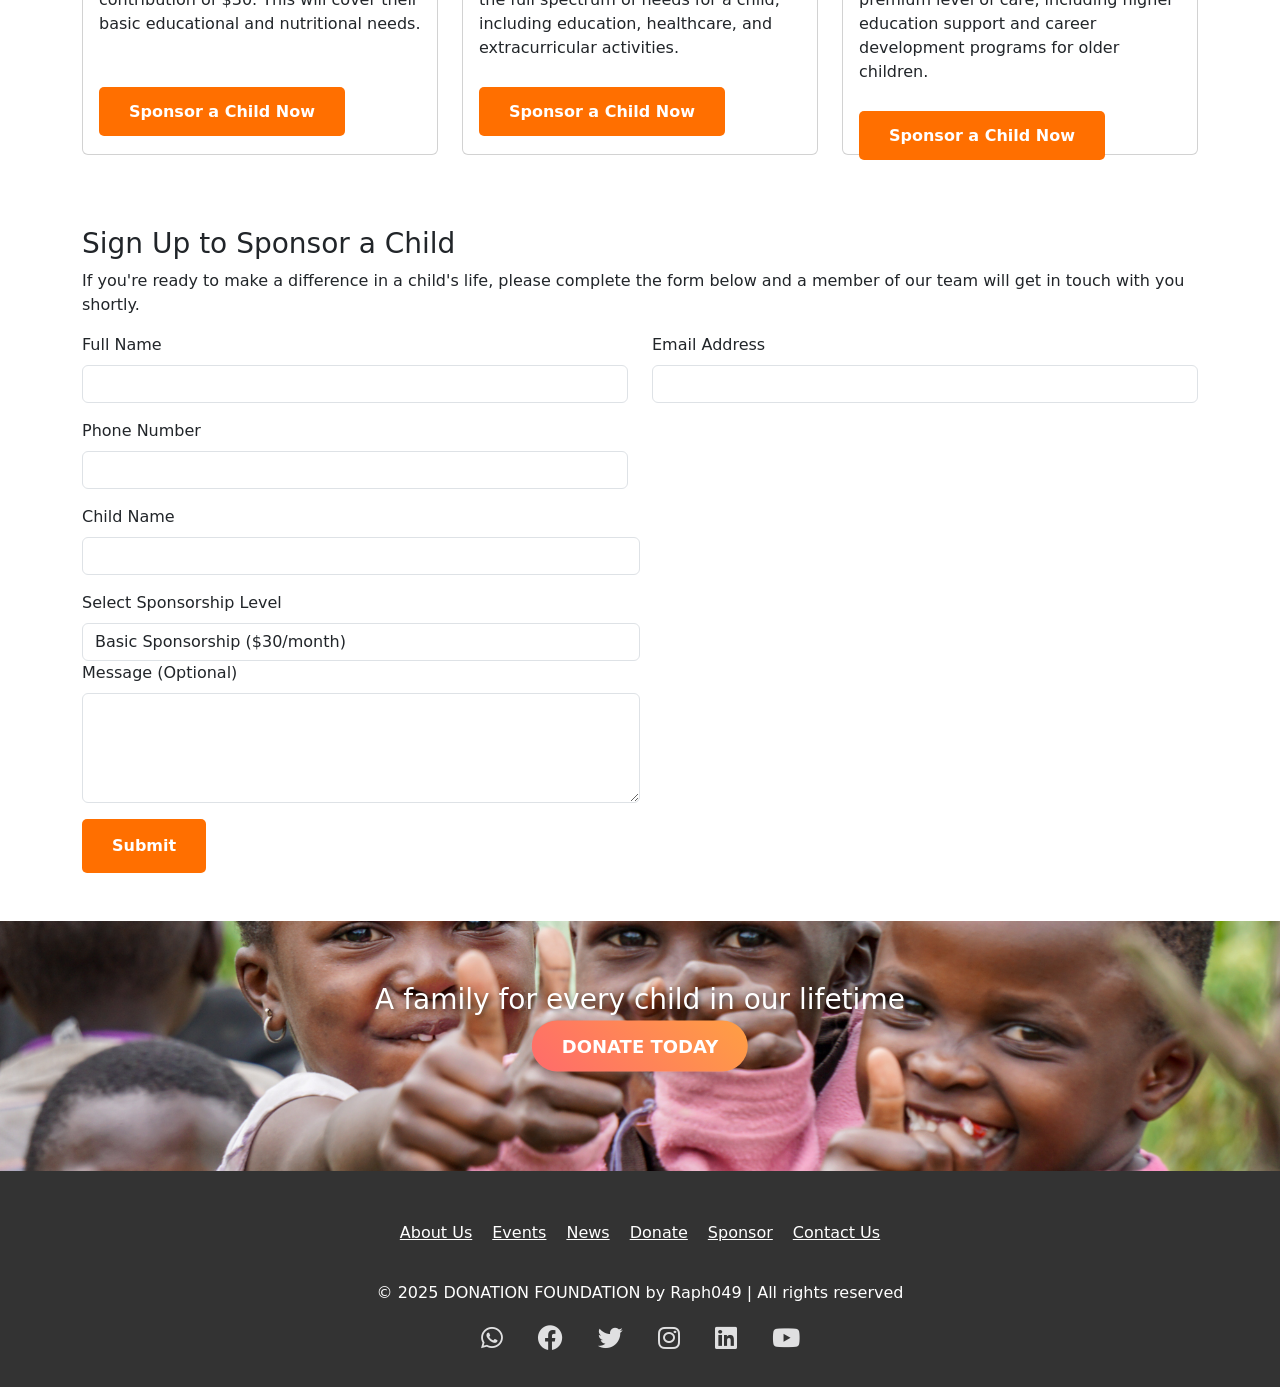
<file: Donation-foundation/sponsor.html>
<!DOCTYPE html>
<html lang="en">

<head>
    <meta charset="UTF-8">
    <meta name="viewport" content="width=device-width, initial-scale=1.0">
    <link rel="stylesheet" href="css/style.css">
    <link href="https://cdn.jsdelivr.net/npm/bootstrap@5.3.3/dist/css/bootstrap.min.css" rel="stylesheet">
    <link rel="icon" type="image/ico" href="images/favicon.png">
    <title>Sponsor a Child | Donation Foundation</title>
    <link href="https://fonts.googleapis.com/css2?family=Roboto:wght@400;500&family=Open+Sans:wght@400;600&display=swap" rel="stylesheet">
    <!-- Add Font Awesome CDN for social media icons -->
    <link rel="stylesheet" href="https://cdnjs.cloudflare.com/ajax/libs/font-awesome/6.0.0-beta3/css/all.min.css">
    <style>
        .hero-section {
            background: url('images/3d8656_0dac98a3da3c47918c2a1a1f06727a5b~mv2.jpg') center/cover no-repeat;
        }
        </style>
</head>

<body>

    <!-- Header Section -->
<!-- Header Section -->
<header>
    <nav class="navbar navbar-expand-lg navbar-dark">
        <div class="container-fluid">
            <a class="navbar-brand" href="index.html">
                <h1 class="fw-bold">Donation<i class="text-white">Foundation</i></h1>
            </a>
            <button class="navbar-toggler" type="button" data-bs-toggle="collapse" data-bs-target="#navbarNav"
                aria-controls="navbarNav" aria-expanded="false" aria-label="Toggle navigation">
                <span class="navbar-toggler-icon"></span>
            </button>
            <div class="collapse navbar-collapse" id="navbarNav">
                <ul class="navbar-nav ms-auto">
                    
                    <li class="nav-item">
                        <a class="nav-link" href="index.html">Home</a>
                    </li>
                    <li class="nav-item">
                        <a class="nav-link" href="about.html">About</a>
                    </li>
                    <li class="nav-item">
                        <a class="nav-link" href="contact.html">Contact Us</a>
                    </li>
                    <li class="nav-item dropdown">
                        <a class="nav-link dropdown-toggle" href="#" id="navbarDropdown" role="button" data-bs-toggle="dropdown" aria-expanded="false">
                            More
                        </a>
                        <ul class="dropdown-menu" aria-labelledby="navbarDropdown">
                            <li><a class="dropdown-item" href="events.html">Events</a></li>
                            <li><a class="dropdown-item" href="donate.html">Donate</a></li>
                            <li><a class="dropdown-item" href="sponsor.html#">Sponsor</a></li>
                            <li><a class="dropdown-item" href="blog.html">Blogs</a></li>
                            <li><a class="dropdown-item" href="news.html">News</a></li>
                            
                        </ul>
                    </li>
                </ul>
                <a href="donate.html" class="cta-btn">Donate Now</a>
            </div>
        </div>
    </nav>
</header>

    <!-- Hero Section -->
    <section class="hero-section">
        <div class="hero-text">
            <h2>Become a Child Sponsor</h2>
            <p>Your sponsorship can provide life-changing support for children in need. Join us in helping children thrive through education, healthcare, and more.</p>
        </div>
    </section>

    <!-- Why Sponsor a Child Section -->
    <section class="container my-5">
        <div class="row">
            <div class="col-md-6">
                <h3>Why Sponsor a Child?</h3>
                <p>By sponsoring a child, you're helping ensure that they have access to basic needs such as food, education, healthcare, and more. Your support can make a lasting impact on their life and future.</p>
                <ul>
                    <li>Provide education and learning materials.</li>
                    <li>Ensure access to regular healthcare and vaccinations.</li>
                    <li>Help children break the cycle of poverty with a brighter future.</li>
                    <li>Support community programs that promote child development.</li>
                </ul>
                <p>As a sponsor, you’ll be directly impacting a child's life, giving them the opportunity to grow and succeed in a nurturing environment.</p>
            </div>
            <div class="col-md-6">
                <h3>What You’ll Receive as a Sponsor</h3>
                <p>Your sponsorship provides more than just financial support—it creates a personal connection. Here are some of the benefits you'll receive:</p>
                <ul>
                    <li>Regular updates on your child's progress and well-being.</li>
                    <li>Personalized letters and photos from your sponsored child.</li>
                    <li>Exclusive invitations to events and webinars on child welfare.</li>
                    <li>The joy of knowing you are making a direct, positive impact.</li>
                </ul>
                <p>You'll be part of a community of generous sponsors who are committed to changing the future for children in need.</p>
            </div>
        </div>
    </section>

    <!-- Child Sponsorship Options -->
    <section class="container my-5">
        <h3>Select a Sponsorship Plan</h3>
        <div class="row">
            <!-- Basic Sponsorship -->
            <div class="col-md-4 mb-4">
                <div class="card" style="height: 240px;">
                    <div class="card-body">
                        <h5 class="card-title">Basic Sponsorship</h5>
                        <p class="card-text">Support a child with a monthly contribution of $30. This will cover their basic educational and nutritional needs.</p>
                        <br><br><a href="#sponsorForm" class="banana-btn">Sponsor a Child Now</a>
                    </div>
                </div>
            </div>

            <!-- Full Sponsorship -->
            <div class="col-md-4 mb-4">
                <div class="card" style="height: 240px;">
                    <div class="card-body">
                        <h5 class="card-title">Full Sponsorship</h5>
                        <p class="card-text">A monthly contribution of $60 covers the full spectrum of needs for a child, including education, healthcare, and extracurricular activities.</p>
                        <br><a href="#sponsorForm" class="banana-btn">Sponsor a Child Now</a>
                    </div>
                </div>
            </div>

            <!-- Premium Sponsorship -->
            <div class="col-md-4 mb-4">
                <div class="card" style="height: 240px;">
                    <div class="card-body">
                        <h5 class="card-title">Premium Sponsorship</h5>
                        <p class="card-text">For $100 a month, you'll provide a premium level of care, including higher education support and career development programs for older children.</p>
                        <br><a href="#sponsorForm" class="banana-btn">Sponsor a Child Now</a>
                    </div>
                </div>
            </div>
        </div>
    </section>

    <!-- Sponsorship Form -->
    <section class="container my-5" id="sponsorForm">
        <h3>Sign Up to Sponsor a Child</h3>
        <p>If you're ready to make a difference in a child's life, please complete the form below and a member of our team will get in touch with you shortly.</p>
        <form action="#" method="POST">
            <div class="row">
                <div class="col-md-6 mb-3">
                    <label for="fullName" class="form-label">Full Name</label>
                    <input type="text" class="form-control" id="fullName" name="fullName" required>
                </div>
                <div class="col-md-6 mb-3">
                    <label for="email" class="form-label">Email Address</label>
                    <input type="email" class="form-control" id="email" name="email" required>
                </div>
                <div class="col-md-6 mb-3">
                    <label for="phone" class="form-label">Phone Number</label>
                    <input type="tel" class="form-control" id="phone" name="phone" required>
                </div>
                </div>
                <div class="col-md-6 mb-3">
                    <label for="email" class="form-label">Child Name</label>
                    <input type="text" class="form-control" id="email" name="childname" required>
                </div>
                <div class="col-md-6 mb-3">
                    <label for="childSponsorshipLevel" class="form-label">Select Sponsorship Level</label>
                    <select class="form-control" id="childSponsorshipLevel" name="childSponsorshipLevel" required>
                        <option value="basic">Basic Sponsorship ($30/month)</option>
                        <option value="full">Full Sponsorship ($60/month)</option>
                        <option value="premium">Premium Sponsorship ($100/month)</option>
                    </select>
                <div class="col-md-12 mb-3">
                    <label for="message" class="form-label">Message (Optional)</label>
                    <textarea class="form-control" id="message" name="message" rows="4"></textarea>
                </div>
            </div>
            <button type="submit" class="banana-btn" style="border: none;">Submit</button>
        </form>
    </section>
    <!-- Donation Section - Just before the footer -->
<div class="donation-section position-relative text-center my-0">
    <img src="images/65.jpg" alt="Donate Today" class="img-fluid" style="width:100%; height:250px; object-fit:cover;">
    <!-- Button with the same class as the other donation buttons -->
      <!-- New text above the button with inline styles -->
    <div class="donation-text" style="position: absolute; top: 25%; left: 50%; transform: translateX(-50%); font-size: 1.5rem; font-weight: 600; color: white; text-shadow: 2px 2px 5px rgba(0, 0, 0, 0.5); margin-bottom: 20px;">
        <h3>A family for every child in our lifetime</h3>
    </div>
    <a href="donate.html" class="cta-btn position-absolute top-50 start-50 translate-middle">
        Donate Today
    </a>
</div>

    <!-- Footer Section -->
<footer>
    <div class="container">
        <!-- Footer Navigation Links -->
        <div class="footer-links">
            <a href="about.html" class="footer-link">About Us</a>
            <a href="events.html" class="footer-link">Events</a>
            <a href="news.html" class="footer-link">News</a>
            <a href="donate.html" class="footer-link">Donate</a>
            <a href="sponsor.html" class="footer-link">Sponsor</a>
            <a href="contact.html" class="footer-link">Contact Us</a>    
        </div>

        <!-- Footer Copyright -->
        <p id="footer">&copy; 2025 DONATION FOUNDATION by Raph049 | All rights reserved</p>

        <!-- Social Media Icons (At the Bottom) -->
        <div class="social-icons">
            <a href="#" class="social-icon" target="_blank">
                <i class="fab fa-whatsapp"></i>
            </a>
            <a href="#" class="social-icon" target="_blank">
                <i class="fab fa-facebook"></i>
            </a>
            <a href="#" class="social-icon" target="_blank">
                <i class="fab fa-twitter"></i>
            </a>
            <a href="#" class="social-icon" target="_blank">
                <i class="fab fa-instagram"></i>
            </a>
            <a href="#" class="social-icon" target="_blank">
                <i class="fab fa-linkedin"></i>
            </a>
            <a href="#" class="social-icon" target="_blank">
                <i class="fab fa-youtube"></i>
            </a>
            
        </div>
    </div>
</footer>

    <!-- Bootstrap JS, Popper.js, and jQuery (for full functionality) -->
    <script src="https://cdn.jsdelivr.net/npm/bootstrap@5.3.3/dist/js/bootstrap.bundle.min.js"></script>

</body>

</html>
</file>
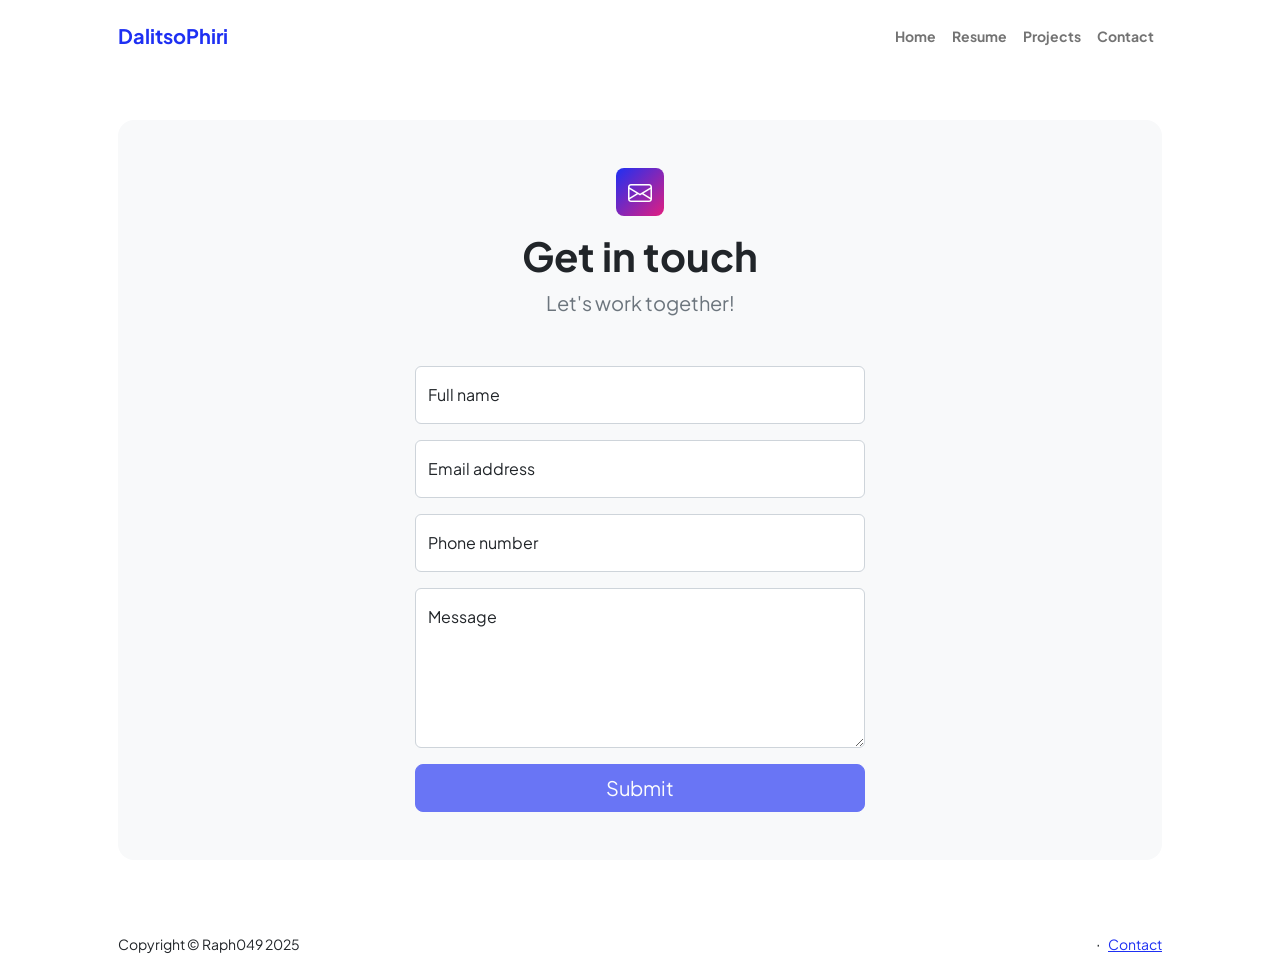
<file: html-potfolio/contact.html>
<!DOCTYPE html>
<html lang="en">
  <head>
    <meta charset="utf-8" />
    <meta
      name="viewport"
      content="width=device-width, initial-scale=1, shrink-to-fit=no"
    />
    <meta name="description" content />
    <meta name="author" content />
    <title>Portfolial</title>
    <!-- Favicon-->
    <link rel="icon" type="image/x-icon" href="assets/favicon.ico" />
    <!-- Custom Google font-->
    <link rel="preconnect" href="https://fonts.googleapis.com" />
    <link rel="preconnect" href="https://fonts.gstatic.com" crossorigin />
    <link
      href="https://fonts.googleapis.com/css2?family=Plus+Jakarta+Sans:wght@100;200;300;400;500;600;700;800;900&amp;display=swap"
      rel="stylesheet"
    />
    <!-- Bootstrap icons-->

    <link href="https://cdnjs.cloudflare.com/ajax/libs/font-awesome/6.4.2/css/all.min.css" rel="stylesheet">
    <link
      href="https://cdn.jsdelivr.net/npm/bootstrap-icons@1.8.1/font/bootstrap-icons.css"
      rel="stylesheet"
    />
    <!-- Core theme CSS (includes Bootstrap)-->
    <link href="css/styles.css" rel="stylesheet" />
  </head>
  <body class="d-flex flex-column">
    <main class="flex-shrink-0">
      <!-- Navigation-->
      <nav class="navbar navbar-expand-lg navbar-light bg-white py-3">
        <div class="container px-5">
          <a class="navbar-brand" href="index.html"
            ><span class="fw-bolder text-primary">DalitsoPhiri</span></a
          >
          <button
            class="navbar-toggler"
            type="button"
            data-bs-toggle="collapse"
            data-bs-target="#navbarSupportedContent"
            aria-controls="navbarSupportedContent"
            aria-expanded="false"
            aria-label="Toggle navigation"
          >
            <span class="navbar-toggler-icon"></span>
          </button>
          <div class="collapse navbar-collapse" id="navbarSupportedContent">
            <ul class="navbar-nav ms-auto mb-2 mb-lg-0 small fw-bolder">
              <li class="nav-item"><a class="nav-link" href="index.html">Home</a></li>
              <li class="nav-item">
                <a class="nav-link" href="resume.html">Resume</a>
              </li>
              <li class="nav-item">
                <a class="nav-link" href="projects.html">Projects</a>
              </li>
              <li class="nav-item">
                <a class="nav-link" href="contact.html">Contact</a>
              </li>
            </ul>
          </div>
        </div>
      </nav>
      <!-- Page content-->
      <section class="py-5">
        <div class="container px-5">
          <!-- Contact form-->
          <div class="bg-light rounded-4 py-5 px-4 px-md-5">
            <div class="text-center mb-5">
              <div
                class="feature bg-primary bg-gradient-primary-to-secondary text-white rounded-3 mb-3"
              >
                <i class="bi bi-envelope"></i>
              </div>
              <h1 class="fw-bolder">Get in touch</h1>
              <p class="lead fw-normal text-muted mb-0">Let's work together!</p>
            </div>
            <div class="row gx-5 justify-content-center">
              <div class="col-lg-8 col-xl-6">
                <!-- * * * * * * * * * * * * * * *-->
                <!-- * * SB Forms Contact Form * *-->
                <!-- * * * * * * * * * * * * * * *-->
                <!-- This form is pre-integrated with SB Forms.-->
                <!-- To make this form functional, sign up at-->
                <!-- https://startbootstrap.com/solution/contact-forms-->
                <!-- to get an API token!-->
                <form id="contactForm" data-sb-form-api-token="API_TOKEN">
                  <!-- Name input-->
                  <div class="form-floating mb-3">
                    <input
                      class="form-control"
                      id="name"
                      type="text"
                      placeholder="Enter your name..."
                      data-sb-validations="required"
                    />
                    <label for="name">Full name</label>
                    <div
                      class="invalid-feedback"
                      data-sb-feedback="name:required"
                    >
                      A name is required.
                    </div>
                  </div>
                  <!-- Email address input-->
                  <div class="form-floating mb-3">
                    <input
                      class="form-control"
                      id="email"
                      type="email"
                      placeholder="name@example.com"
                      data-sb-validations="required,email"
                    />
                    <label for="email">Email address</label>
                    <div
                      class="invalid-feedback"
                      data-sb-feedback="email:required"
                    >
                      An email is required.
                    </div>
                    <div
                      class="invalid-feedback"
                      data-sb-feedback="email:email"
                    >
                      Email is not valid.
                    </div>
                  </div>
                  <!-- Phone number input-->
                  <div class="form-floating mb-3">
                    <input
                      class="form-control"
                      id="phone"
                      type="tel"
                      placeholder="(123) 456-7890"
                      data-sb-validations="required"
                    />
                    <label for="phone">Phone number</label>
                    <div
                      class="invalid-feedback"
                      data-sb-feedback="phone:required"
                    >
                      A phone number is required.
                    </div>
                  </div>
                  <!-- Message input-->
                  <div class="form-floating mb-3">
                    <textarea
                      class="form-control"
                      id="message"
                      type="text"
                      placeholder="Enter your message here..."
                      style="height: 10rem"
                      data-sb-validations="required"
                    ></textarea>
                    <label for="message">Message</label>
                    <div
                      class="invalid-feedback"
                      data-sb-feedback="message:required"
                    >
                      A message is required.
                    </div>
                  </div>
                  <!-- Submit success message-->
                  <!---->
                  <!-- This is what your users will see when the form-->
                  <!-- has successfully submitted-->
                  <!--<div class="d-none" id="submitSuccessMessage">
                    <div class="text-center mb-3">
                      <div class="fw-bolder">Form submission successful!</div>
                      To activate this form, sign up at
                      <br />
                      <a
                        href="https://startbootstrap.com/solution/contact-forms"
                        >https://startbootstrap.com/solution/contact-forms</a
                      >
                    </div>
                  </div>
                  <!-- Submit error message-->
                  <!---->
                  <!-- This is what your users will see when there is-->
                  <!-- an error submitting the form-->
                  <div class="d-none" id="submitErrorMessage">
                    <div class="text-center text-danger mb-3">
                      Error sending message!
                    </div>
                  </div>
                  <!-- Submit Button-->
                  <div class="d-grid">
                    <button
                      class="btn btn-primary btn-lg disabled"
                      id="submitButton"
                      type="submit"
                    >
                      Submit
                    </button>
                  </div>
                </form>
              </div>
            </div>
          </div>
        </div>
      </section>
    </main>
    <!-- Footer-->
    <footer class="bg-white py-4 mt-auto">
      <div class="container px-5">
        <div
          class="row align-items-center justify-content-between flex-column flex-sm-row"
        >
          <div class="col-auto">
            <div class="small m-0">Copyright &copy; Raph049 2025</div>
          </div>
          <div class="col-auto">
            <!--<a class="small" href="#!">Privacy</a>
            <span class="mx-1">&middot;</span>
            <a class="small" href="#!">Terms</a>-->
            <span class="mx-1">&middot;</span>
            <a class="small" href="#!">Contact</a>
          </div>
        </div>
      </div>
    </footer>
    <!-- Bootstrap core JS-->
    <script src="https://cdn.jsdelivr.net/npm/bootstrap@5.2.3/dist/js/bootstrap.bundle.min.js"></script>
    <!-- Core theme JS-->
    <script src="js/scripts.js"></script>
    <!-- * * * * * * * * * * * * * * * * * * * * * * * * * * * * * * * * * * * * * * * *-->
    <!-- * *                               SB Forms JS                               * *-->
    <!-- * * Activate your form at https://startbootstrap.com/solution/contact-forms * *-->
    <!-- * * * * * * * * * * * * * * * * * * * * * * * * * * * * * * * * * * * * * * * *-->
    <script src="https://cdn.startbootstrap.com/sb-forms-latest.js"></script>
  </body>
</html>
</file>
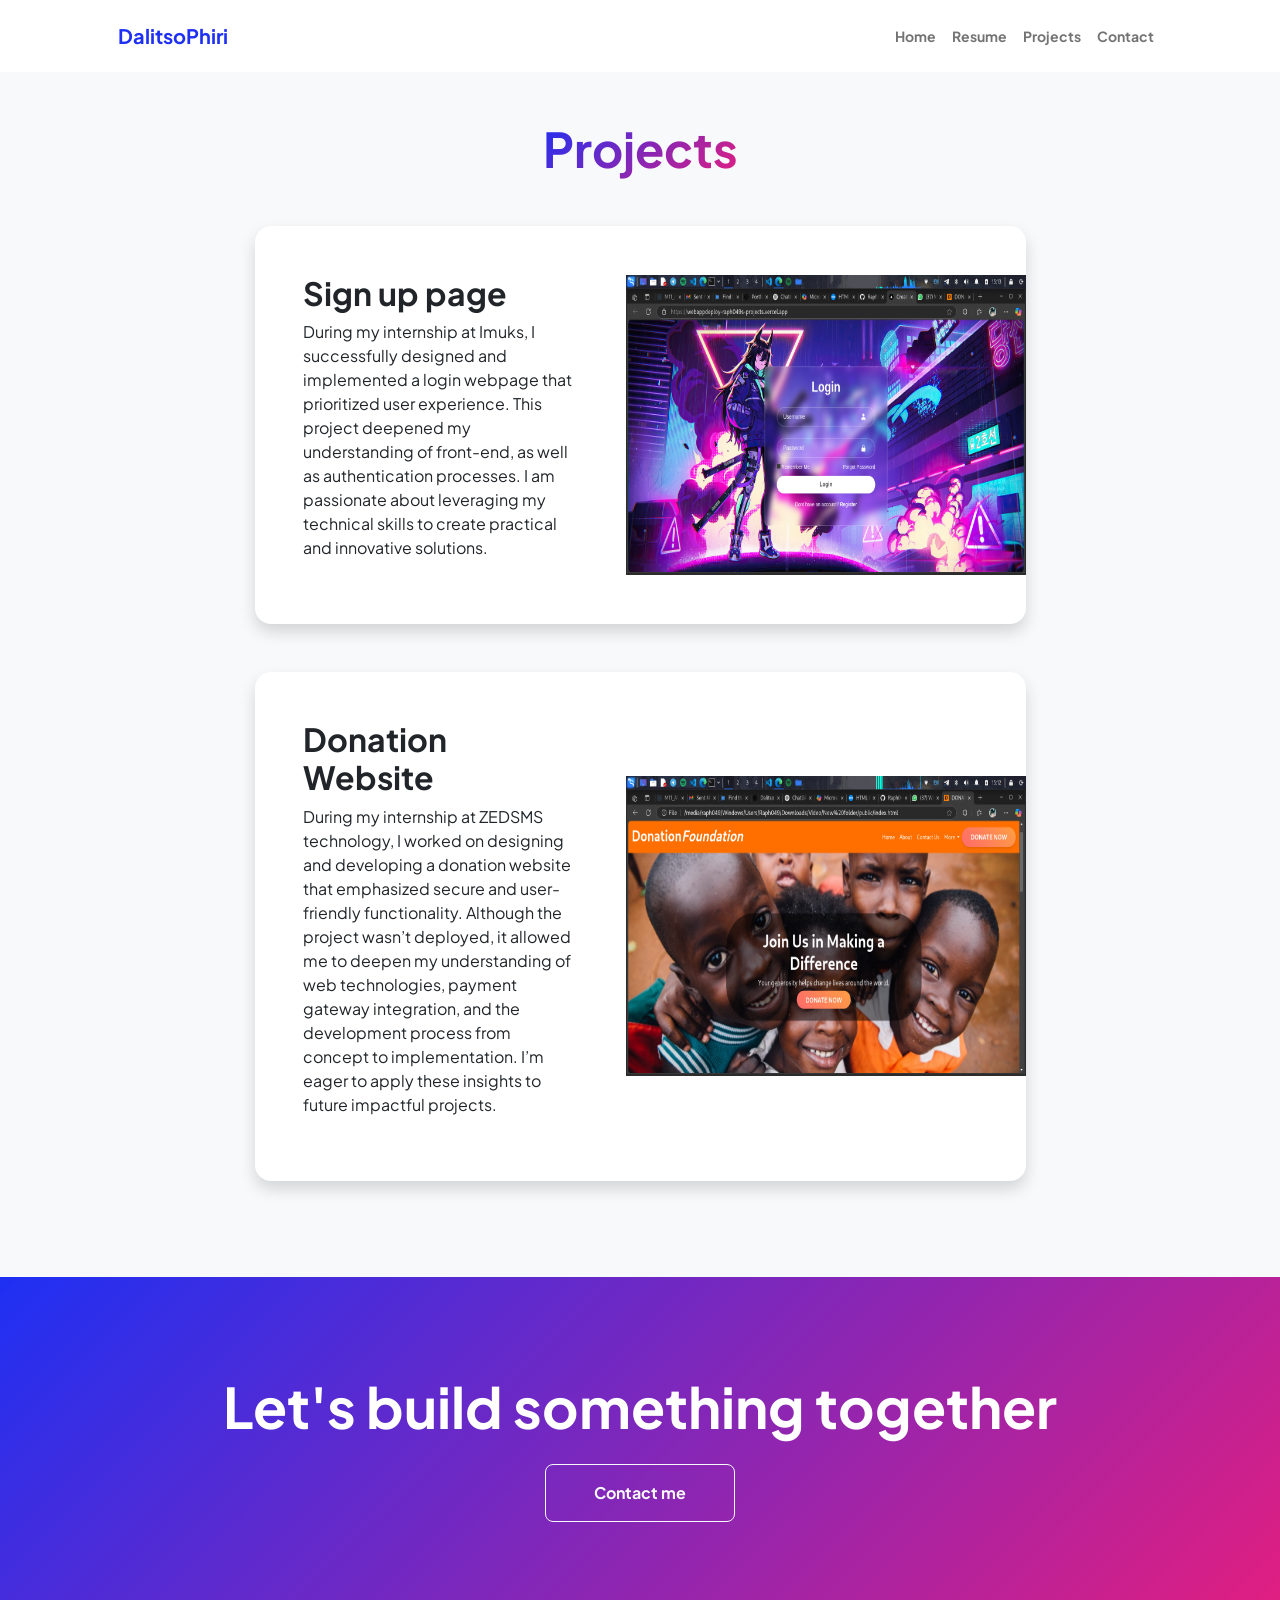
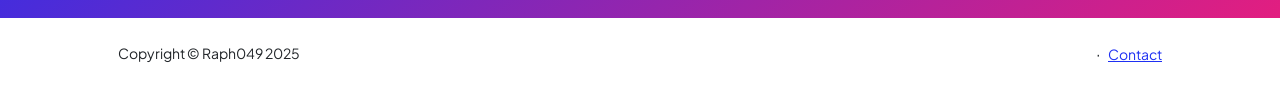
<file: html-potfolio/projects.html>
<!DOCTYPE html>
<html lang="en">
  <head>
    <meta charset="utf-8" />
    <meta
      name="viewport"
      content="width=device-width, initial-scale=1, shrink-to-fit=no"
    />
    <meta name="description" content="" />
    <meta name="author" content="" />
    <title>Portfolial</title>
    <!-- Favicon-->
    <link rel="icon" type="image/x-icon" href="assets/favicon.ico" />
    <!-- Custom Google font-->
    <link rel="preconnect" href="https://fonts.googleapis.com" />
    <link rel="preconnect" href="https://fonts.gstatic.com" crossorigin />
    <link
      href="https://fonts.googleapis.com/css2?family=Plus+Jakarta+Sans:wght@100;200;300;400;500;600;700;800;900&amp;display=swap"
      rel="stylesheet"
    />
    <!-- Bootstrap icons-->
    <link
      href="https://cdn.jsdelivr.net/npm/bootstrap-icons@1.8.1/font/bootstrap-icons.css"
      rel="stylesheet"
    />
    <!-- Core theme CSS (includes Bootstrap)-->
    <link href="css/styles.css" rel="stylesheet" />
  </head>
  <body class="d-flex flex-column h-100 bg-light">
    <main class="flex-shrink-0">
      <!-- Navigation-->
      <nav class="navbar navbar-expand-lg navbar-light bg-white py-3">
        <div class="container px-5">
          <a class="navbar-brand" href="index.html"
            ><span class="fw-bolder text-primary">DalitsoPhiri</span></a
          >
          <button
            class="navbar-toggler"
            type="button"
            data-bs-toggle="collapse"
            data-bs-target="#navbarSupportedContent"
            aria-controls="navbarSupportedContent"
            aria-expanded="false"
            aria-label="Toggle navigation"
          >
            <span class="navbar-toggler-icon"></span>
          </button>
          <div class="collapse navbar-collapse" id="navbarSupportedContent">
            <ul class="navbar-nav ms-auto mb-2 mb-lg-0 small fw-bolder">
              <li class="nav-item"><a class="nav-link" href="index.html">Home</a></li>
              <li class="nav-item">
                <a class="nav-link" href="resume.html">Resume</a>
              </li>
              <li class="nav-item">
                <a class="nav-link" href="projects.html">Projects</a>
              </li>
              <li class="nav-item">
                <a class="nav-link" href="contact.html">Contact</a>
              </li>
            </ul>
          </div>
        </div>
      </nav>
      <!-- Projects Section-->
      <section class="py-5">
        <div class="container px-5 mb-5">
          <div class="text-center mb-5">
            <h1 class="display-5 fw-bolder mb-0">
              <span class="text-gradient d-inline">Projects</span>
            </h1>
          </div>
          <div class="row gx-5 justify-content-center">
            <div class="col-lg-11 col-xl-9 col-xxl-8">
              <!-- Project Card 1-->
              <div class="card overflow-hidden shadow rounded-4 border-0 mb-5">
                <div class="card-body p-0">
                  <div class="d-flex align-items-center">
                    <div class="p-5">
                      <h2 class="fw-bolder">Sign up page</h2>
                      <p>
                        During my internship at Imuks, I successfully designed and implemented a login webpage that prioritized user experience. This project deepened my understanding of front-end, as well as authentication processes. I am passionate about leveraging my technical skills to create practical and innovative solutions.
                      </p>
                    </div>
                    <img
                      class="img-fluid"
                       id="imgsize"
                      src="images/Screenshot_2025-03-28_15_13_53.png"
                      alt="..."
                    />
                  </div>
                </div>
              </div>
              <!-- Project Card 2-->
              <div class="card overflow-hidden shadow rounded-4 border-0">
                <div class="card-body p-0">
                  <div class="d-flex align-items-center">
                    <div class="p-5">
                      <h2 class="fw-bolder">Donation Website</h2>
                      <p>
                        During my internship at ZEDSMS technology, I worked on designing and developing a donation website that emphasized secure and user-friendly functionality. Although the project wasn’t deployed, it allowed me to deepen my understanding of web technologies, payment gateway integration, and the development process from concept to implementation. I’m eager to apply these insights to future impactful projects.
                      </p>
                    </div>
                    <img
                      class="img-fluid"
                      id="imgsize"
                      src="images/Screenshot_2025-03-28_15_12_55.png"
                      alt="..."
                    />
                  </div>
                </div>
              </div>
            </div>
          </div>
        </div>
      </section>
      <!-- Call to action section-->
      <section class="py-5 bg-gradient-primary-to-secondary text-white">
        <div class="container px-5 my-5">
          <div class="text-center">
            <h2 class="display-4 fw-bolder mb-4">
              Let's build something together
            </h2>
            <a
              class="btn btn-outline-light btn-lg px-5 py-3 fs-6 fw-bolder"
              href="contact.html"
              >Contact me</a
            >
          </div>
        </div>
      </section>
    </main>
    <!-- Footer-->
    <footer class="bg-white py-4 mt-auto">
      <div class="container px-5">
        <div
          class="row align-items-center justify-content-between flex-column flex-sm-row"
        >
          <div class="col-auto">
            <div class="small m-0">Copyright &copy; Raph049 2025</div>
          </div>
          <div class="col-auto">
           <!--<a class="small" href="#!">Privacy</a>
            <span class="mx-1">&middot;</span>
            <a class="small" href="#!">Terms</a>-->
            <span class="mx-1">&middot;</span>
            <a class="small" href="#!">Contact</a>
          </div>
        </div>
      </div>
    </footer>
    <!-- Bootstrap core JS-->
    <script src="https://cdn.jsdelivr.net/npm/bootstrap@5.2.3/dist/js/bootstrap.bundle.min.js"></script>
    <!-- Core theme JS-->
    <script src="js/scripts.js"></script>
  </body>
</html>
</file>
<file: Donation-foundation/css/style.css>
html {
    scroll-behavior: smooth;
}
/* Make the header sticky */
header {
    position: sticky;
    top: 0;
    z-index: 1000; /* Ensure the header is above other content */
    background-color: #333; /* Optional: to give the header a background */
}

.navbar {
    padding: 10px 0; /* Adjust the padding for your navbar */
}

/* Color Variables */
:root {
    --orange: #FF6F00; /* Orange primary color */
    --black: #000000; /* Black (text, accents) */
    --dark-gray: #333333; /* Dark gray (header, footer background) */
    --light-gray: #F5F5F5; /* Light gray (body background, cards) */
    --white: #ffffff; /* White (general text, background) */
    --light-orange: #FFB74D; /* Lighter orange for hover effects */
}

/* General body styling */
body {
    font-family: 'Open Sans', sans-serif;
    background-color: var(--light-gray); /* Light gray background */
    color: var(--black); /* Black text for general readability */
}

/* Navbar */
.navbar-dark {
    background-color: var(--orange); /* Orange navbar */
}

.navbar-nav .nav-link {
    color: var(--white) !important; /* White text for navbar links */
}

.navbar-nav .nav-link:hover {
    color: var(--light-orange) !important; /* Lighter orange on hover */
}

/* Hero Section */
.hero-section {
    position: relative;
    height: 110vh;
    color: var(--white);
    border-radius: 2px;
}
    

.hero-text {
    background: rgba(0, 0, 0, 0.5); /* Black overlay with some opacity */
    position: absolute;
    top: 50%;
    left: 50%;
    transform: translate(-50%, -50%);
    padding: 40px;
    text-align: center;
    border-radius: 90px;
}

.hero-text h2 {
    font-size: 3rem;
    font-weight: bold;
}

.hero-text p {
    font-size: 1.2rem;
}
.video-container {
    display: flex;
    justify-content: center; /* Horizontally center the video */
    align-items: center; /* Vertically center the video */
    height: 100%; /* Take up the full height of the parent container */
    width: 100%; /* Take up the full width of the parent container */
    margin: 0 auto; /* Center container if it's within a specific width */
    padding: 20px; /* Optional: Add some padding around the video */
    box-sizing: border-box; /* Ensure padding doesn't affect width */
}

.video-container iframe {
    max-width: 100%; /* Ensure the video is responsive */
    height: 12; /* Maintain aspect ratio */
    border-radius: 10px; /* Optional: Add rounded corners to the video */
}

.cta-btn {
    background: linear-gradient(45deg, #ff6b6b, #ff9f43); /* Gradient background */
    color: #fff;
    padding: 12px 30px; /* More padding for a larger button */
    font-size: 18px; /* Slightly larger font size */
    font-weight: 600; /* Bold font weight */
    text-decoration: none;
    border-radius: 30px; /* Rounded corners */
    text-transform: uppercase; /* Uppercase letters */
    box-shadow: 0 4px 6px rgba(0, 0, 0, 0.1); /* Subtle shadow for depth */
    transition: all 0.3s ease; /* Smooth transition for hover effect */
}

.cta-btn:hover {
    background: linear-gradient(45deg, #ff9f43, #ff6b6b); /* Reverse gradient on hover */
    transform: translateY(-2px); /* Lift the button slightly */
    box-shadow: 0 8px 12px rgba(0, 0, 0, 0.2); /* Stronger shadow on hover */
    cursor: pointer; /* Change cursor to indicate clickability */
}

.cta-btn:focus {
    outline: none; /* Remove default focus outline */
    box-shadow: 0 0 0 3px rgba(255, 159, 67, 0.6); /* Outline on focus for accessibility */
}


/* Card and section styles */
.card {
    background-color: var(--white); /* White background for cards */
    border: 1px solid var(--dark-gray); /* Dark gray border */
}

.card-header {
    background-color: var(--orange); /* Orange card header */
    color: var(--white);
}

.read-more-btn {
    margin-top: 10px;  /* Add spacing between the content and the button */
}
.card-body {
    color: var(--black);
    /*margin:d-flex;*/
    flex:column;
}
.card-bodyh {
    color: var(--black);
    display:flex;
    margin :column;
    flex:column;
}
.card-img-top {
    width: 100%;                /* Make image fill the width of the card */
    height: 300px;              /* Fixed height for images */
    object-fit: cover;          /* Ensure the image fills the area without distorting */
}

/* Footer */
footer {
    background-color: var(--dark-gray); /* Dark gray footer */
    color: var(--white);
    padding: 30px 0;
}

footer a {
    color: var(--white);
}

footer a:hover {
    color: var(--light-orange);
}

/* Social Media Icons */
.social-icons {
    display: flex;
    justify-content: center;
    gap: 15px;
    margin-top: 15px;
}

.social-icon {
    font-size: 24px;
    color: #333;
    text-decoration: none;
}

.social-icon:hover {
    color: #0056b3; /* Customize the hover effect */
}


/* Responsive Adjustments */
@media (max-width: 768px) {
    .hero-text h2 {
        font-size: 2.2rem;
    }

    .hero-text p {
        font-size: 1rem;
    }
}
#footer{
    text-align: center;
    
}
.banana{
    justify-content: center;
    text-align: center;
    gap: 20px;
    padding: 15px 30px;
}
.banana-btn{
    background-color: var(--orange);
    color: var(--white);
    padding: 15px 30px;
    border-radius: 5px;
    text-decoration: none;
    font-weight: bold;
    margin-right: 20px; /* Adjust the gap as needed */
    justify-content: center;
}
 /* Footer Links Centering */
.footer-links {
    justify-content: center; /* Center the links horizontally */
    gap: 20px; /* Space between the links */
    flex-wrap: wrap; /* Allows the links to wrap on smaller screens */
    padding: 20px 0; /* Optional: to add some space around the footer links */
    display: flex;
    flex:row;
    align-items: center;
    margin-bottom: 1rem;
}
.btn{
    background-color: #FF6F00;

}
.card:hover {
    transform: scale(1.05);
    transition: transform 0.3s ease;
}

.social-icon i {
    font-size: 25px; /* Adjust size */
    color: #e0e0e1; 
    margin: 0 10px;
    transition: transform 0.3s ease;
}

.social-icon:hover i {
    transform: scale(1.1);
}
.donation-section {
    margin-bottom: 0;
}

footer {
    margin-top: 0;
}
/* Ensure the dropdown content is hidden by default */
.nav-item.dropdown .dropdown-menu {
    display: none; /* Hide the dropdown menu */
    position: absolute; /* Position it under the parent item */
    background-color: #ffffff; /* Optional: Adjust dropdown background */
    border-radius: 5px; /* Optional: Rounded corners */
    z-index: 1000; /* Ensure it appears above other content */
}

/* Show dropdown menu when hovering over the parent menu item */
.nav-item.dropdown:hover .dropdown-menu {
    display: block; /* Make it visible when hovering */
}

/* Optional: Add a slight hover effect to the dropdown items */
.nav-item.dropdown .dropdown-menu .dropdown-item:hover {
    background-color: #ff6f00; /* Darken background on hover */
    color: white; /* Change text color on hover */
}
</file>
